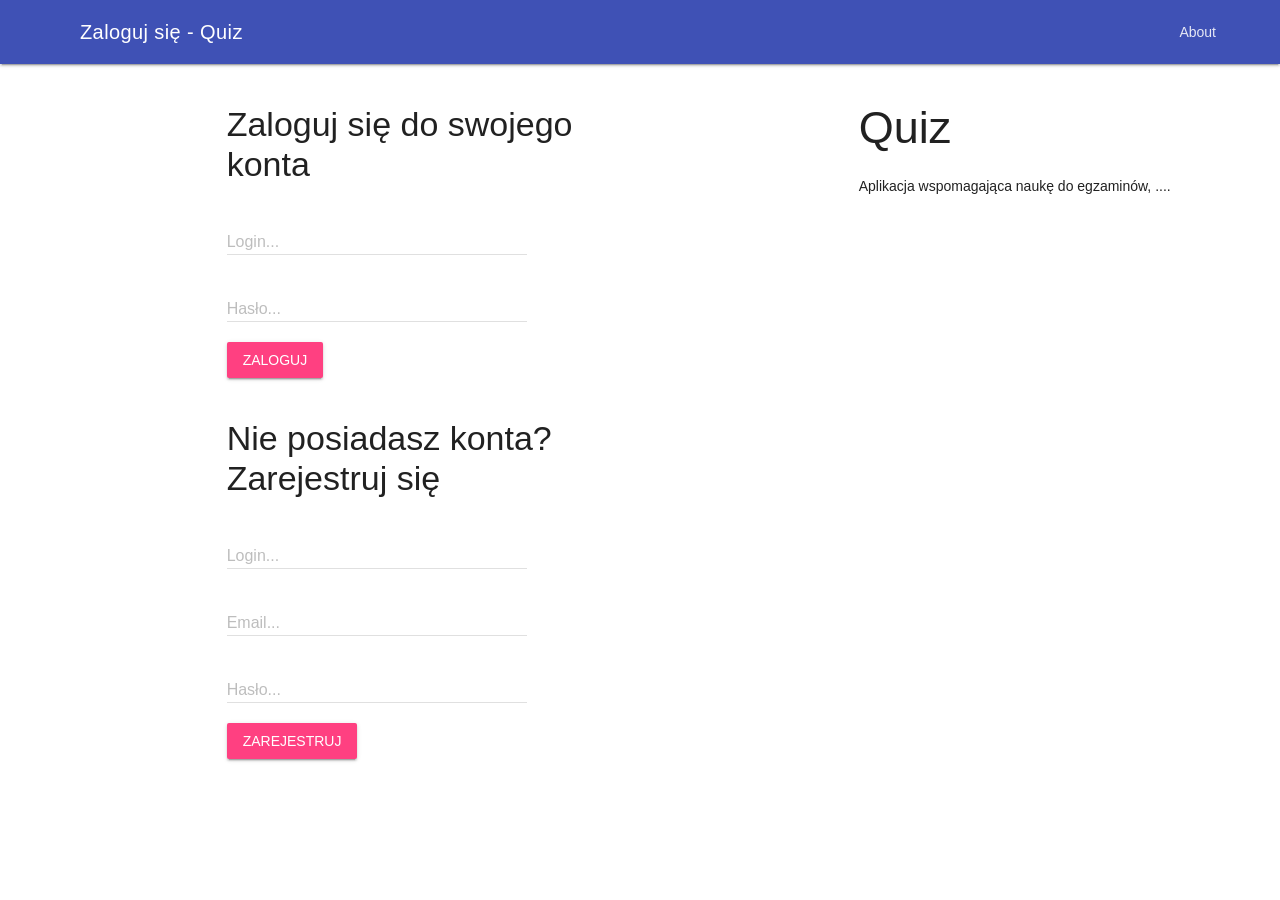
<file: examples/index.html>
<!DOCTYPE HTML>
<html lang="pl">

<head>
	<meta http-equiv="Content-Type" content="text/html; charset=UTF-8">
	<meta name="viewport" content="width=device-width, maximum-scale=1.0, minimum-scale=1.0">
	<title>Zaloguj się - Quiz</title>

	<!--https://getmdl.io-->
	<link rel="stylesheet" href="./static/icon.css">
	<link rel="stylesheet" href="./static/material.min.css">
	<script defer src="./static/material.min.js"></script>

	<link rel="stylesheet" href="./style.css">
</head>

<body>
	<div class="mdl-layout mdl-js-layout mdl-layout--fixed-header">
		<header class="mdl-layout__header">
			<div class="mdl-layout__header-row">
				<span class="mdl-layout-title">Zaloguj się - Quiz</span>
				<div class="mdl-layout-spacer"></div>
				<nav class="mdl-navigation">
					<a class="mdl-navigation__link" href="./about.html">About</a>
				</nav>
			</div>
		</header>
		<main class="mdl-layout__content">
			<div class="page-content">
				<div class="mdl-grid">
					<div class="mdl-cell mdl-cell--2-offset-desktop mdl-cell--4-col">
						<h3>Zaloguj się do swojego konta</h3>
						<form action="#">
							<div class="mdl-textfield mdl-js-textfield mdl-textfield--floating-label">
								<input class="mdl-textfield__input" type="text" id="login">
								<label class="mdl-textfield__label" for="login">Login...</label>
							</div>
							<div class="mdl-textfield mdl-js-textfield mdl-textfield--floating-label">
								<input class="mdl-textfield__input" type="text" id="password">
								<label class="mdl-textfield__label" for="password">Hasło...</label>
							</div><br>
							<button class="mdl-button mdl-js-button mdl-button--raised mdl-js-ripple-effect mdl-button--accent" type="submit" onclick="location.href='logged.html';return false;">
						Zaloguj
					</button>
						</form>
					</div>
					<div class="mdl-cell mdl-cell--2-offset-desktop mdl-cell--4-col">
						<h2>Quiz</h2>
						<span>
					Aplikacja wspomagająca naukę do egzaminów, ....
				</span>
					</div>
					<div class="mdl-cell mdl-cell--2-offset-desktop mdl-cell--4-col">
						<h3>Nie posiadasz konta? Zarejestruj się</h3>
						<form action="#">
							<div class="mdl-textfield mdl-js-textfield mdl-textfield--floating-label">
								<input class="mdl-textfield__input" type="text" id="login">
								<label class="mdl-textfield__label" for="login">Login...</label>
							</div>
							<div class="mdl-textfield mdl-js-textfield mdl-textfield--floating-label">
								<input class="mdl-textfield__input" type="email" id="email">
								<label class="mdl-textfield__label" for="email">Email...</label>
							</div>
							<div class="mdl-textfield mdl-js-textfield mdl-textfield--floating-label">
								<input class="mdl-textfield__input" type="text" id="password">
								<label class="mdl-textfield__label" for="password">Hasło...</label>
							</div><br>
							<button class="mdl-button mdl-js-button mdl-button--raised mdl-js-ripple-effect mdl-button--accent" type="submit">
						Zarejestruj
					</button>
						</form>
					</div>
				</div>
			</div>
		</main>
	</div>
</body>

</html>
</file>
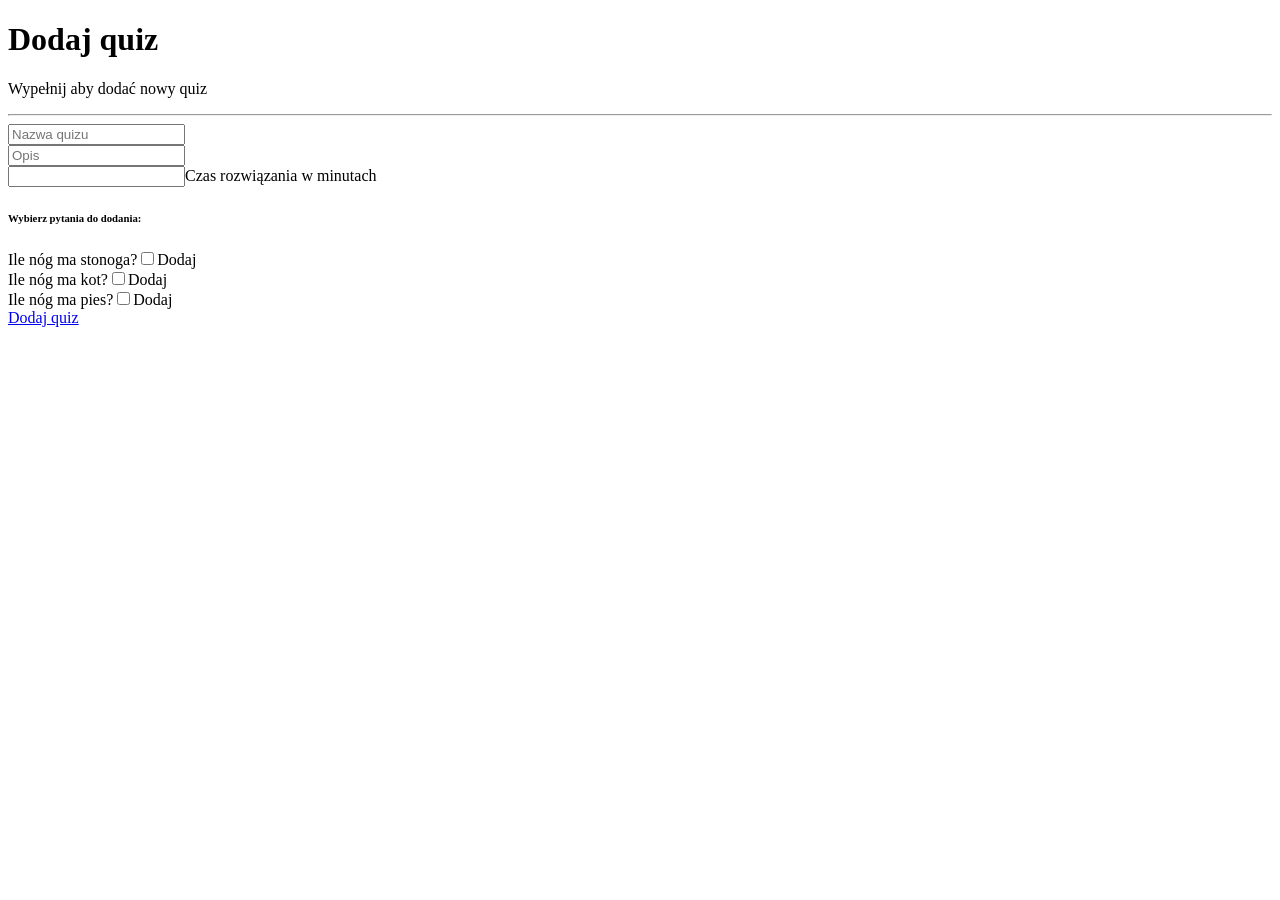
<file: examples/add-quiz.html>
<!doctype html>
<html>
<head>
    <title>Dodaj quiz</title>
    <meta charset="utf-8" />
    <meta name="viewport" content="width=device-width, initial-scale=1" />  
	<link rel="stylesheet" href="./style.css">
</head>

<body>

    <h1>Dodaj quiz</h1>
    <p>Wypełnij aby dodać nowy quiz</p>
	<hr>
    <div>
        <input type="text" placeholder="Nazwa quizu"><br>
        <input type="text" placeholder="Opis"><br>
        <input type="number">Czas rozwiązania w minutach<br>
    </div>
    <div>
        <h6>Wybierz pytania do dodania:</h6>
        <span>Ile nóg ma stonoga?</span><input type="checkbox">Dodaj<br>
        <span>Ile nóg ma kot?</span><input type="checkbox">Dodaj<br>
        <span>Ile nóg ma pies?</span><input type="checkbox">Dodaj<br>
    </div>
    <a href="./group.html" class="big-link">Dodaj quiz</a>
</body>
</html>
</file>
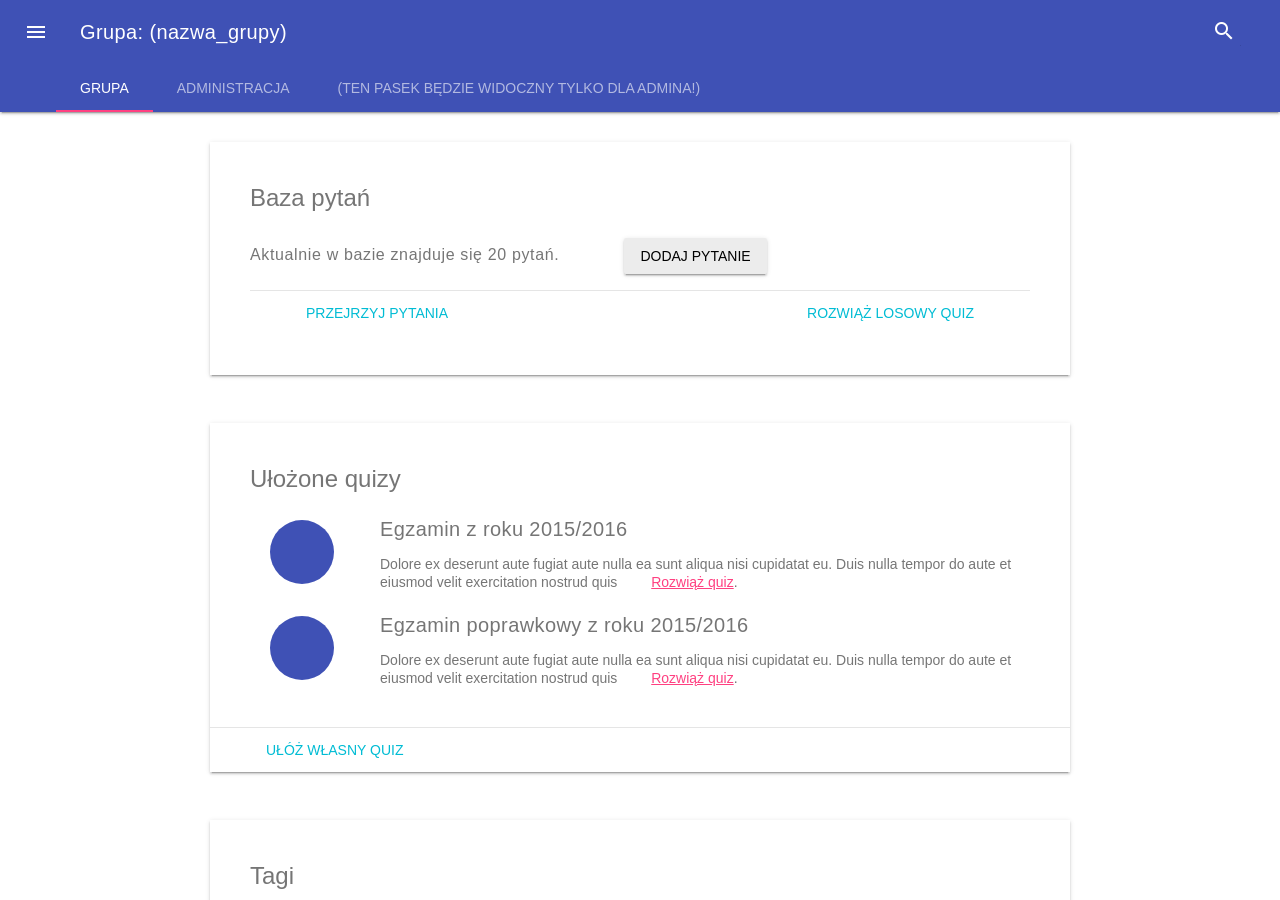
<file: examples/group.html>
<!DOCTYPE HTML>
<html lang="pl">

<head>
	<meta http-equiv="Content-Type" content="text/html; charset=UTF-8">
	<meta name="viewport" content="width=device-width, maximum-scale=1.0, minimum-scale=1.0">
	<title>Grupa: (nazwa_grupy) - Quiz</title>

	<!--https://getmdl.io-->
	<link rel="stylesheet" href="./static/icon.css">
	<link rel="stylesheet" href="./static/material.min.css">
	<script defer src="./static/material.min.js"></script>

	<link rel="stylesheet" href="./style.css">
</head>

<body>
	<div class="mdl-layout mdl-js-layout mdl-layout--fixed-header">
		<header class="mdl-layout__header">
			<div class="mdl-layout__header-row">
				<span class="mdl-layout-title">Grupa: (nazwa_grupy)</span>
				<div class="mdl-layout-spacer"></div>
				<div class="mdl-textfield mdl-js-textfield mdl-textfield--expandable mdl-textfield--floating-label mdl-textfield--align-right">
					<label class="mdl-button mdl-js-button mdl-button--icon" for="fixed-header-drawer-exp">
						<i class="material-icons">search</i>
        			</label>
					<div class="mdl-textfield__expandable-holder">
						<input class="mdl-textfield__input" type="text" name="sample" id="fixed-header-drawer-exp">
					</div>
				</div>
			</div>
			<div class="mdl-layout__tab-bar mdl-js-ripple-effect">
				<a href="#overwiev" class="mdl-layout__tab is-active">Grupa</a>
				<a href="#settings" class="mdl-layout__tab">Administracja</a>
				<a href="#" class="mdl-layout__tab">(ten pasek będzie widoczny tylko dla admina!)</a>
			</div>
		</header>
		<div class="mdl-layout__drawer">
			<span class="mdl-layout-title">Title</span>
			<nav class="mdl-navigation">
				<a class="mdl-navigation__link" href="./logged.html">Panel użytkownika</a>
				<a class="mdl-navigation__link" href="./add-group.html">Dodaj grupę</a>
				<a class="mdl-navigation__link" href="./settings.html">Ustawienia</a>
			</nav>
		</div>
		<main class="mdl-layout__content group-content">
			<section class="mdl-layout__tab-panel is-active" id="overwiev">
			<div class="page-content">
				<section class="section--center mdl-grid mdl-grid--no-spacing mdl-shadow--2dp">
					<div class="mdl-card mdl-cell mdl-cell--12-col">
						<div class="mdl-card__supporting-text mdl-grid mdl-grid--no-spacing">
							<h4 class="mdl-cell mdl-cell--12-col">Baza pytań</h4>
							<h6>
								Aktualnie w bazie znajduje się 20 pytań.
								<button class="mdl-button mdl-js-button mdl-button--raised mdl-js-ripple-effect" onclick='window.location="./add-question.html"'>
									Dodaj pytanie
								</button>
							</h6>
							<div class="mdl-card__actions mdl-card--border">
								<a class="mdl-button mdl-button--colored mdl-js-button mdl-js-ripple-effect" href="./show-questions.html">
									Przejrzyj pytania
								</a>
								<a class="mdl-button mdl-button--colored mdl-js-button mdl-js-ripple-effect" href="./quiz.html">
									Rozwiąż losowy quiz
								</a>
							</div>
						</div>
					</div>
				</section>
				<section class="section--center mdl-grid mdl-grid--no-spacing mdl-shadow--2dp">
					<div class="mdl-card mdl-cell mdl-cell--12-col">
						<div class="mdl-card__supporting-text mdl-grid mdl-grid--no-spacing">
							<h4 class="mdl-cell mdl-cell--12-col">Ułożone quizy</h4>
							<div class="section__circle-container mdl-cell mdl-cell--2-col mdl-cell--1-col-phone">
								<div class="section__circle-container__circle mdl-color--primary"></div>
							</div>
							<div class="section__text mdl-cell mdl-cell--10-col-desktop mdl-cell--6-col-tablet mdl-cell--3-col-phone">
								<h5>Egzamin z roku 2015/2016</h5>
								Dolore ex deserunt aute fugiat aute nulla ea sunt aliqua nisi cupidatat eu. Duis nulla tempor do aute et eiusmod velit exercitation
								nostrud quis <a href="./quiz.html">Rozwiąż quiz</a>.
							</div>
							<div class="section__circle-container mdl-cell mdl-cell--2-col mdl-cell--1-col-phone">
								<div class="section__circle-container__circle mdl-color--primary"></div>
							</div>
							<div class="section__text mdl-cell mdl-cell--10-col-desktop mdl-cell--6-col-tablet mdl-cell--3-col-phone">
								<h5>Egzamin poprawkowy z roku 2015/2016</h5>
								Dolore ex deserunt aute fugiat aute nulla ea sunt aliqua nisi cupidatat eu. Duis nulla tempor do aute et eiusmod velit exercitation
								nostrud quis <a href="./quiz.html">Rozwiąż quiz</a>.
							</div>
						</div>
						<div class="mdl-card__actions mdl-card--border">
							<a href="./add-quiz.html" class="mdl-button">Ułóż własny quiz</a>
						</div>
					</div>
				</section>
			</div>
			</section>
			<section class="mdl-layout__tab-panel is-active" id="settings">
			<div class="page-content">
				<section class="section--center mdl-grid mdl-grid--no-spacing mdl-shadow--2dp settings-tags-section">
					<div class="mdl-card mdl-cell mdl-cell--12-col">
						<div class="mdl-card__supporting-text mdl-grid mdl-grid--no-spacing">
							<h4 class="mdl-cell mdl-cell--12-col">Tagi</h4>
							<span class="mdl-chip mdl-chip--deletable">
								<span class="mdl-chip__text">UJ</span>
								<button type="button" class="mdl-chip__action"><i class="material-icons">cancel</i></button>
							</span>
							<span class="mdl-chip mdl-chip--deletable">
								<span class="mdl-chip__text">TJA</span>
								<button type="button" class="mdl-chip__action"><i class="material-icons">cancel</i></button>
							</span>
							<span class="mdl-chip mdl-chip--deletable">
								<span class="mdl-chip__text">2_rok</span>
								<button type="button" class="mdl-chip__action"><i class="material-icons">cancel</i></button>
							</span>
							 <div class="mdl-textfield mdl-js-textfield mdl-textfield--floating-label">
								 <input class="mdl-textfield__input" type="text" id="add-tag">
								 <label class="mdl-textfield__label" for="add-tag">Dodaj nowy...</label>
							</div>
						</div>
					</div>
				</section>
				<section class="section--center mdl-grid mdl-grid--no-spacing mdl-shadow--2dp">
					<div class="mdl-card mdl-cell mdl-cell--12-col">
						<div class="mdl-card__supporting-text mdl-grid mdl-grid--no-spacing">
							<h4 class="mdl-cell mdl-cell--12-col">Zatwierdzone quizy</h4>
							<div class="section__circle-container mdl-cell mdl-cell--2-col mdl-cell--1-col-phone">
								<div class="section__circle-container__circle mdl-color--green"></div>
							</div>
							<div class="section__text mdl-cell mdl-cell--10-col-desktop mdl-cell--6-col-tablet mdl-cell--3-col-phone">
								<h5>Egzamin z roku 2015/2016</h5>
								Dolore ex deserunt aute fugiat aute nulla ea sunt aliqua nisi cupidatat eu. Duis nulla tempor do aute et eiusmod velit exercitation
								nostrud quis <a href="./quiz.html">Zobacz quiz</a>.
							</div>
							<div class="section__circle-container mdl-cell mdl-cell--2-col mdl-cell--1-col-phone">
								<div class="section__circle-container__circle mdl-color--green"></div>
							</div>
							<div class="section__text mdl-cell mdl-cell--10-col-desktop mdl-cell--6-col-tablet mdl-cell--3-col-phone">
								<h5>Egzamin poprawkowy z roku 2015/2016</h5>
								Dolore ex deserunt aute fugiat aute nulla ea sunt aliqua nisi cupidatat eu. Duis nulla tempor do aute et eiusmod velit exercitation
								nostrud quis <a href="./quiz.html">Zobacz quiz</a>.
							</div>
							<h4 class="mdl-cell mdl-cell--12-col">Oczekują na zatwierdzenie</h4>
							<div class="section__circle-container mdl-cell mdl-cell--2-col mdl-cell--1-col-phone">
								<div class="section__circle-container__circle mdl-color--red"></div>
							</div>
							<div class="section__text mdl-cell mdl-cell--10-col-desktop mdl-cell--6-col-tablet mdl-cell--3-col-phone">
								<h5>Egzamin z Mordoru 2012</h5>
								Dolore ex deserunt aute fugiat aute nulla ea sunt aliqua nisi cupidatat eu. Duis nulla tempor do aute et eiusmod velit exercitation
								nostrud quis <a href="./quiz.html">Zobacz quiz</a>.
							</div>
						</div>
					</div>
				</section>
				<section class="section--center mdl-grid mdl-grid--no-spacing mdl-shadow--2dp settings-questions-section">
					<div class="mdl-card mdl-cell mdl-cell--12-col">
						<div class="mdl-card__supporting-text mdl-grid mdl-grid--no-spacing">
							<h4 class="mdl-cell mdl-cell--12-col">Baza pytań</h4>
							<table class="mdl-data-table mdl-js-data-table">
								<thead>
									<tr>
										<th>#</th>
										<th>Pytanie</th>
										<th>Autor</th>
										<th>Zatwierdź</th>
										<th>Usuń</th>
									</tr>
								</thead>
								<tbody>
									<tr>
										<td>1</td>
										<td onclick="showFullQuestion(this)" question-data='{"question": "Jaka maska podsieci jest reprezentowana zapisem /24?","answers": ["255.255.255.255","255.255.255.0","0.255.255.255","24.24.24.24","2.4.0.0"]}'>Jaka maska podsieci jest....</td>
										<td>Jan Kowalski</td>
										<td>
											<button class="mdl-button mdl-js-button mdl-button--raised mdl-js-ripple-effect table-addbutton">
												Dodaj
											</button>
										</td>
										<td>
											<button class="mdl-button mdl-js-button mdl-button--raised mdl-js-ripple-effect table-delbutton">
												Usuń
											</button>
										</td>
									</tr>
								</tbody>
							</table>
							<div id="blur" onclick='document.getElementById("blur").style.display="none";'>
								<div id="question-preview" class="mdl-card mdl-shadow--2dp">
									<div class="mdl-card__title">
										<h2 class="mdl-card__title-text">Pytanie #1</h2>
									</div>
									<div id="question-text" class="mdl-card__supporting-text">
									
									</div>
									<div id="question-answers" class="mdl-card__actions mdl-card--border">
										<a class="mdl-button mdl-button--colored mdl-js-button mdl-js-ripple-effect"></a>
										<a class="mdl-button mdl-button--colored mdl-js-button mdl-js-ripple-effect"></a>
										<a class="mdl-button mdl-button--colored mdl-js-button mdl-js-ripple-effect"></a>
										<a class="mdl-button mdl-button--colored mdl-js-button mdl-js-ripple-effect"></a>
										<a class="mdl-button mdl-button--colored mdl-js-button mdl-js-ripple-effect"></a>
									</div>
								</div>
							</div>
						</div>
					</div>
				</section>
				<section class="section--center mdl-grid mdl-grid--no-spacing mdl-shadow--2dp settings-admins-section" style="z-index:0">
					<div class="mdl-card mdl-cell mdl-cell--12-col">
						<div class="mdl-card__supporting-text mdl-grid mdl-grid--no-spacing">
							<h4 class="mdl-cell mdl-cell--12-col">Administratorzy</h4>
							<p>Tutaj wypisani będą wszyscy użytkownicy w grupie. Można dodać też opcję banowania &#9786;</p>
							<ul>
								<li class="mdl-list__item">
									<span class="mdl-list__item-primary-content">
										<i class="material-icons  mdl-list__item-avatar">person</i>
										Jan Kowalski
									</span>
									<span class="mdl-list__item-secondary-action">
										<label class="mdl-switch mdl-js-switch mdl-js-ripple-effect" for="list-switch-1">
											<input type="checkbox" id="list-switch-1" class="mdl-switch__input" checked />
										</label>
									</span>
								</li>
								<li class="mdl-list__item">
									<span class="mdl-list__item-primary-content">
										<i class="material-icons  mdl-list__item-avatar">person</i>
										Annna Nowak
									</span>
									<span class="mdl-list__item-secondary-action">
										<label class="mdl-switch mdl-js-switch mdl-js-ripple-effect" for="list-switch-2">
											<input type="checkbox" id="list-switch-2" class="mdl-switch__input">
										</label>
									</span>
								</li>
							</ul>
						</div>
					</div>
				</section>
			</div>
			</section>
		</main>
	</div>
</body>
	<script>
		function showFullQuestion(elem) {
			var data = JSON.parse(elem.getAttribute("question-data")),
				questionElem = document.getElementById("blur");
			console.log(data);
			
			document.getElementById("question-text").innerHTML = data.question;
			for(var i=0; i<5; i++) {
				console.log(document.getElementById("question-answers").children[i]);
				document.getElementById("question-answers").children[i].innerHTML = data.answers[i];
			}
			questionElem.style.display = "block";
		}
	</script>
</html>
</file>
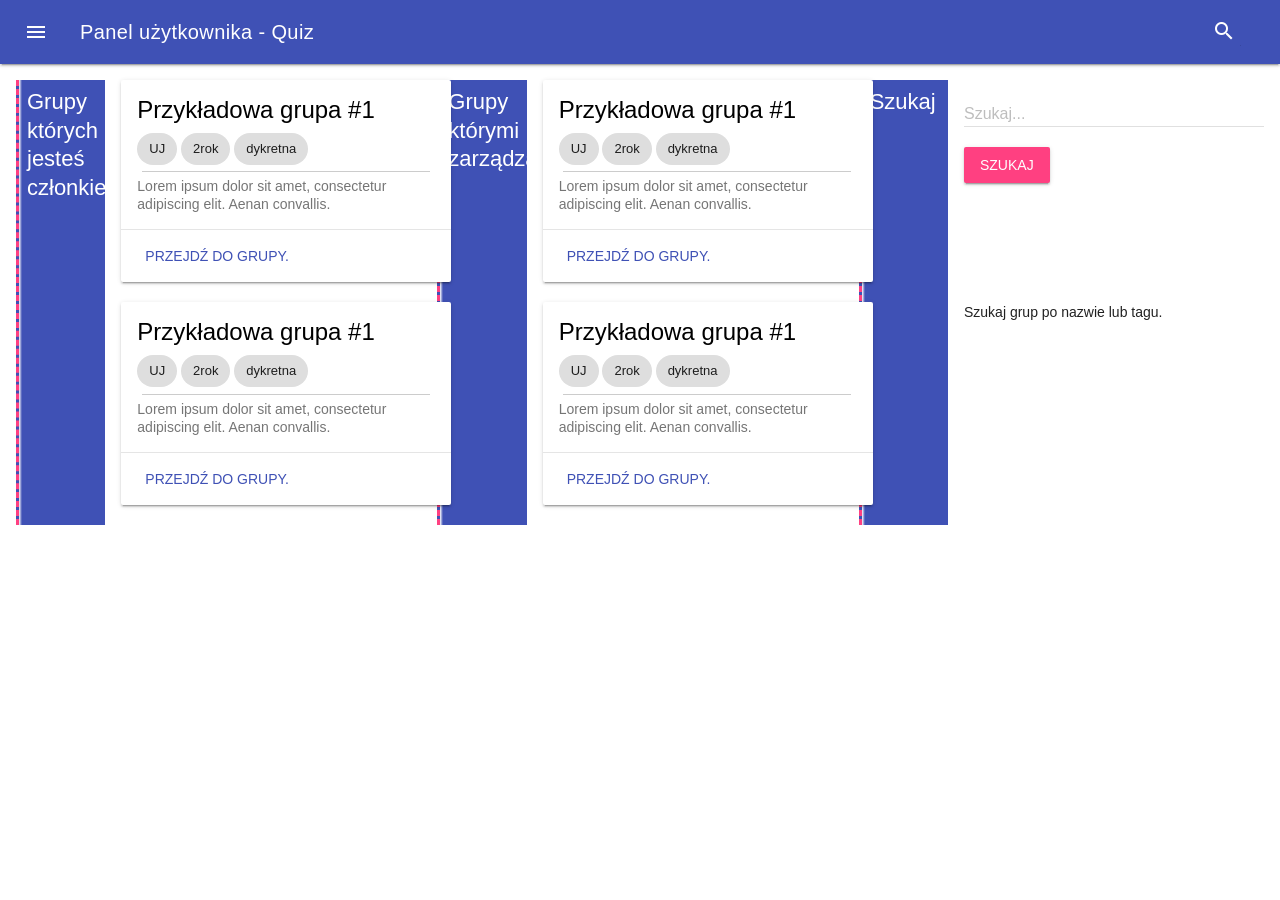
<file: examples/logged.html>
<!DOCTYPE HTML>
<html lang="pl">

<head>
	<meta http-equiv="Content-Type" content="text/html; charset=UTF-8">
	<meta name="viewport" content="width=device-width, maximum-scale=1.0, minimum-scale=1.0">
	<title>Panel użytkownika - Quiz</title>

	<!--https://getmdl.io-->
	<link rel="stylesheet" href="./static/icon.css">
	<link rel="stylesheet" href="./static/material.min.css">
	<script defer src="./static/material.min.js"></script>

	<link rel="stylesheet" href="./style.css">
</head>

<body>
	<div class="mdl-layout mdl-js-layout mdl-layout--fixed-header">
		<header class="mdl-layout__header">
			<div class="mdl-layout__header-row">
				<span class="mdl-layout-title">Panel użytkownika - Quiz</span>
				<div class="mdl-layout-spacer"></div>
				<div class="mdl-textfield mdl-js-textfield mdl-textfield--expandable mdl-textfield--floating-label mdl-textfield--align-right">
					<label class="mdl-button mdl-js-button mdl-button--icon" for="fixed-header-drawer-exp">
						<i class="material-icons">search</i>
        			</label>
					<div class="mdl-textfield__expandable-holder">
						<input class="mdl-textfield__input" type="text" name="sample" id="fixed-header-drawer-exp">
					</div>
				</div>
			</div>
		</header>
		<div class="mdl-layout__drawer">
			<span class="mdl-layout-title">Title</span>
			<nav class="mdl-navigation">
				<a class="mdl-navigation__link" href="./logged.html">Panel użytkownika</a>
				<a class="mdl-navigation__link" href="./add-group.html">Dodaj grupę</a>
				<a class="mdl-navigation__link" href="./settings.html">Ustawienia</a>
			</nav>
		</div>
		<main class="mdl-layout__content">
			<div class="page-content">
				<div class="mdl-grid">
					<div class="mdl-cell mdl-cell--1-col label-column">Grupy których jesteś członkiem</div>
					<div class="mdl-cell mdl-cell--3-col">
						<div class="mdl-card mdl-shadow--2dp group-card">
							<div class="mdl-card__title">
								<h2 class="mdl-card__title-text">Przykładowa grupa #1</h2>
							</div>
							<div class="mdl-card__supporting-text">
								<span class="mdl-chip">
									<span class="mdl-chip__text">UJ</span>
								</span>
								<span class="mdl-chip">
									<span class="mdl-chip__text">2rok</span>
								</span>
								<span class="mdl-chip">
									<span class="mdl-chip__text">dykretna</span>
								</span>
								<hr> Lorem ipsum dolor sit amet, consectetur adipiscing elit. Aenan convallis.
							</div>
							<div class="mdl-card__actions mdl-card--border">
								<a class="mdl-button mdl-button--colored mdl-js-button mdl-js-ripple-effect" onclick='window.location="./group.html"'>
									Przejdź do grupy.
								</a>
							</div>
						</div>
						<div class="mdl-card mdl-shadow--2dp group-card">
							<div class="mdl-card__title">
								<h2 class="mdl-card__title-text">Przykładowa grupa #1</h2>
							</div>
							<div class="mdl-card__supporting-text">
								<span class="mdl-chip">
									<span class="mdl-chip__text">UJ</span>
								</span>
								<span class="mdl-chip">
									<span class="mdl-chip__text">2rok</span>
								</span>
								<span class="mdl-chip">
									<span class="mdl-chip__text">dykretna</span>
								</span>
								<hr> Lorem ipsum dolor sit amet, consectetur adipiscing elit. Aenan convallis.
							</div>
							<div class="mdl-card__actions mdl-card--border">
								<a class="mdl-button mdl-button--colored mdl-js-button mdl-js-ripple-effect" onclick='window.location="./group.html"'>
									Przejdź do grupy.
								</a>
							</div>
						</div>
					</div>
					<div class="mdl-cell mdl-cell--1-col label-column">Grupy którymi zarządzasz</div>
					<div class="mdl-cell mdl-cell--3-col">
						<div class="mdl-card mdl-shadow--2dp group-card">
							<div class="mdl-card__title">
								<h2 class="mdl-card__title-text">Przykładowa grupa #1</h2>
							</div>
							<div class="mdl-card__supporting-text">
								<span class="mdl-chip">
									<span class="mdl-chip__text">UJ</span>
								</span>
								<span class="mdl-chip">
									<span class="mdl-chip__text">2rok</span>
								</span>
								<span class="mdl-chip">
									<span class="mdl-chip__text">dykretna</span>
								</span>
								<hr> Lorem ipsum dolor sit amet, consectetur adipiscing elit. Aenan convallis.
							</div>
							<div class="mdl-card__actions mdl-card--border">
								<a class="mdl-button mdl-button--colored mdl-js-button mdl-js-ripple-effect" onclick='window.location="./group.html"'>
									Przejdź do grupy.
								</a>
							</div>
						</div>
						<div class="mdl-card mdl-shadow--2dp group-card">
							<div class="mdl-card__title">
								<h2 class="mdl-card__title-text">Przykładowa grupa #1</h2>
							</div>
							<div class="mdl-card__supporting-text">
								<span class="mdl-chip">
									<span class="mdl-chip__text">UJ</span>
								</span>
								<span class="mdl-chip">
									<span class="mdl-chip__text">2rok</span>
								</span>
								<span class="mdl-chip">
									<span class="mdl-chip__text">dykretna</span>
								</span>
								<hr> Lorem ipsum dolor sit amet, consectetur adipiscing elit. Aenan convallis.
							</div>
							<div class="mdl-card__actions mdl-card--border">
								<a class="mdl-button mdl-button--colored mdl-js-button mdl-js-ripple-effect" onclick='window.location="./group.html"'>
									Przejdź do grupy.
								</a>
							</div>
						</div>
					</div>
					<div class="mdl-cell mdl-cell--1-col label-column">Szukaj</div>
					<div class="mdl-cell mdl-cell--3-col">
						<div class="half-of-screen-v">
							<form action="#">
								<div class="mdl-textfield mdl-js-textfield mdl-textfield--floating-label">
									<input class="mdl-textfield__input" type="text" id="search">
									<label class="mdl-textfield__label" for="sample3">Szukaj...</label>
								</div>
								<button class="mdl-button mdl-js-button mdl-button--raised mdl-js-ripple-effect mdl-button--accent" onclick='document.getElementById("search-results").style.display="block"'>
									Szukaj
								</button>
							</form>
						</div>
						<div class="half-of-screen-v">
							<div id="search-results" style="display: none;">
								<div class="mdl-card mdl-shadow--2dp group-card">
									<div class="mdl-card__title">
										<h2 class="mdl-card__title-text">Znaleziona grupa #1</h2>
									</div>
									<div class="mdl-card__supporting-text">
										<span class="mdl-chip">
									<span class="mdl-chip__text">UJ</span>
										</span>
										<span class="mdl-chip">
									<span class="mdl-chip__text">2rok</span>
										</span>
										<span class="mdl-chip">
									<span class="mdl-chip__text">dykretna</span>
										</span>
										<hr> Lorem ipsum dolor sit amet, consectetur adipiscing elit. Aenan convallis.
									</div>
									<div class="mdl-card__actions mdl-card--border">
										<a class="mdl-button mdl-button--colored mdl-js-button mdl-js-ripple-effect" onclick='window.location="./group.html"' onclick='window.location="./group.html"'>
									Przejdź do grupy.
								</a>
									</div>
								</div>
							</div>
							Szukaj grup po nazwie lub tagu.
						</div>
					</div>
				</div>
			</div>
		</main>
	</div>
</body>

</html>
</file>
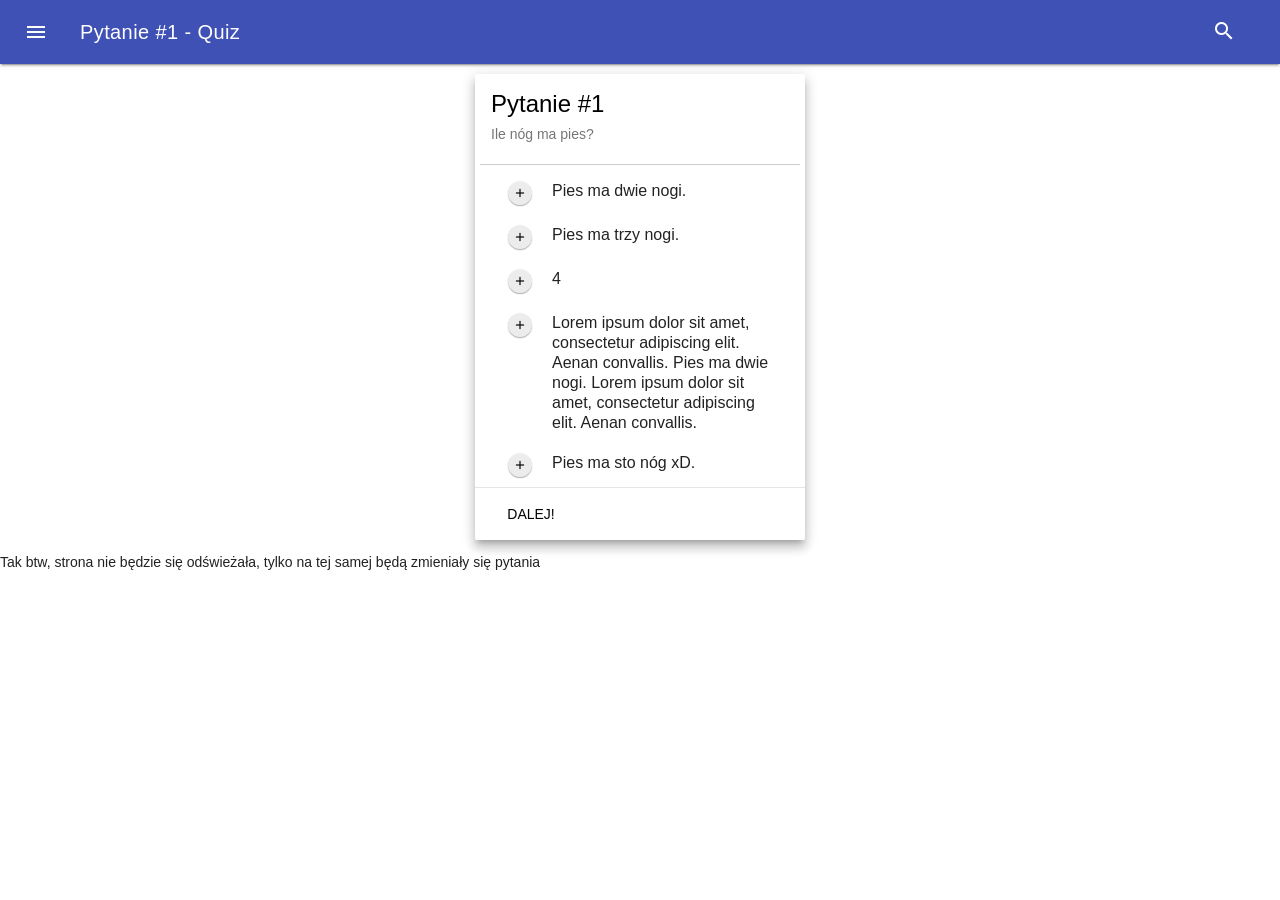
<file: examples/quiz.html>
<!DOCTYPE HTML>
<html lang="pl">

<head>
	<meta http-equiv="Content-Type" content="text/html; charset=UTF-8">
	<meta name="viewport" content="width=device-width, maximum-scale=1.0, minimum-scale=1.0">
	<title>Pytanie #1 - Quiz</title>

	<!--https://getmdl.io-->
	<link rel="stylesheet" href="./static/icon.css">
	<link rel="stylesheet" href="./static/material.min.css">
	<script defer src="./static/material.min.js"></script>

	<link rel="stylesheet" href="./style.css">
</head>

<body>
	<div class="mdl-layout mdl-js-layout mdl-layout--fixed-header">
		<header class="mdl-layout__header">
			<div class="mdl-layout__header-row">
				<span class="mdl-layout-title">Pytanie #1 - Quiz</span>
				<div class="mdl-layout-spacer"></div>
				<div class="mdl-textfield mdl-js-textfield mdl-textfield--expandable mdl-textfield--floating-label mdl-textfield--align-right">
					<label class="mdl-button mdl-js-button mdl-button--icon" for="fixed-header-drawer-exp">
						<i class="material-icons">search</i>
        			</label>
					<div class="mdl-textfield__expandable-holder">
						<input class="mdl-textfield__input" type="text" name="sample" id="fixed-header-drawer-exp">
					</div>
				</div>
			</div>
		</header>
		<div class="mdl-layout__drawer">
			<span class="mdl-layout-title">Title</span>
			<nav class="mdl-navigation">
				<a class="mdl-navigation__link" href="./logged.html">Panel użytkownika</a>
				<a class="mdl-navigation__link" href="./add-group.html">Dodaj grupę</a>
				<a class="mdl-navigation__link" href="./settings.html">Ustawienia</a>
			</nav>
		</div>
		<main class="mdl-layout__content">
			<div class="page-content center-cards">
				<div class="mdl-card mdl-shadow--8dp group-card question-card">
					<div class="mdl-card__title">
						<h2 class="mdl-card__title-text">Pytanie #1</h2>
					</div>
					<div class="mdl-card__supporting-text">
						Ile nóg ma pies?
					</div>
					<hr>
					<div class="mdl-grid mdl-grid--no-spacing">
						<div class="mdl-cell mdl-cell--2-col-desktop mdl-cell--2-col-tablet mdl-cell--1-col-phone">
							<button class="mdl-button mdl-js-button mdl-button--fab mdl-js-ripple-effect">
										<i class="material-icons">add</i>
									</button>
						</div>
						<div class="mdl-cell mdl-cell--10-col-desktop mdl-cell--6-col-tablet mdl-cell--3-col-phone">
							Pies ma dwie nogi.
						</div>
						<div class="mdl-cell mdl-cell--2-col-desktop mdl-cell--2-col-tablet mdl-cell--1-col-phone">
							<button class="mdl-button mdl-js-button mdl-button--fab mdl-js-ripple-effect">
										<i class="material-icons">add</i>
									</button>
						</div>
						<div class="mdl-cell mdl-cell--10-col-desktop mdl-cell--6-col-tablet mdl-cell--3-col-phone">
							Pies ma trzy nogi.
						</div>
						<div class="mdl-cell mdl-cell--2-col-desktop mdl-cell--2-col-tablet mdl-cell--1-col-phone">
							<button class="mdl-button mdl-js-button mdl-button--fab mdl-js-ripple-effect">
										<i class="material-icons">add</i>
									</button>
						</div>
						<div class="mdl-cell mdl-cell--10-col-desktop mdl-cell--6-col-tablet mdl-cell--3-col-phone">
							4
						</div>
						<div class="mdl-cell mdl-cell--2-col-desktop mdl-cell--2-col-tablet mdl-cell--1-col-phone">
							<button class="mdl-button mdl-js-button mdl-button--fab mdl-js-ripple-effect">
										<i class="material-icons">add</i>
									</button>
						</div>
						<div class="mdl-cell mdl-cell--10-col-desktop mdl-cell--6-col-tablet mdl-cell--3-col-phone">
							Lorem ipsum dolor sit amet, consectetur adipiscing elit. Aenan convallis. Pies ma dwie nogi. Lorem ipsum dolor sit amet, consectetur adipiscing elit. Aenan convallis.
						</div>
						<div class="mdl-cell mdl-cell--2-col-desktop mdl-cell--2-col-tablet mdl-cell--1-col-phone">
							<button class="mdl-button mdl-js-button mdl-button--fab mdl-js-ripple-effect">
										<i class="material-icons">add</i>
									</button>
						</div>
						<div class="mdl-cell mdl-cell--10-col-desktop mdl-cell--6-col-tablet mdl-cell--3-col-phone">
							Pies ma sto nóg xD.
						</div>
					</div>
					<div class="mdl-card__actions mdl-card--border">
						<a href="./quiz.html" class="mdl-button">Dalej!</a>
					</div>
				</div>
				<p>Tak btw, strona nie będzie się odświeżała, tylko na tej samej będą zmieniały się pytania</p>
			</div>
		</main>
	</div>
</body>

</html>
</file>
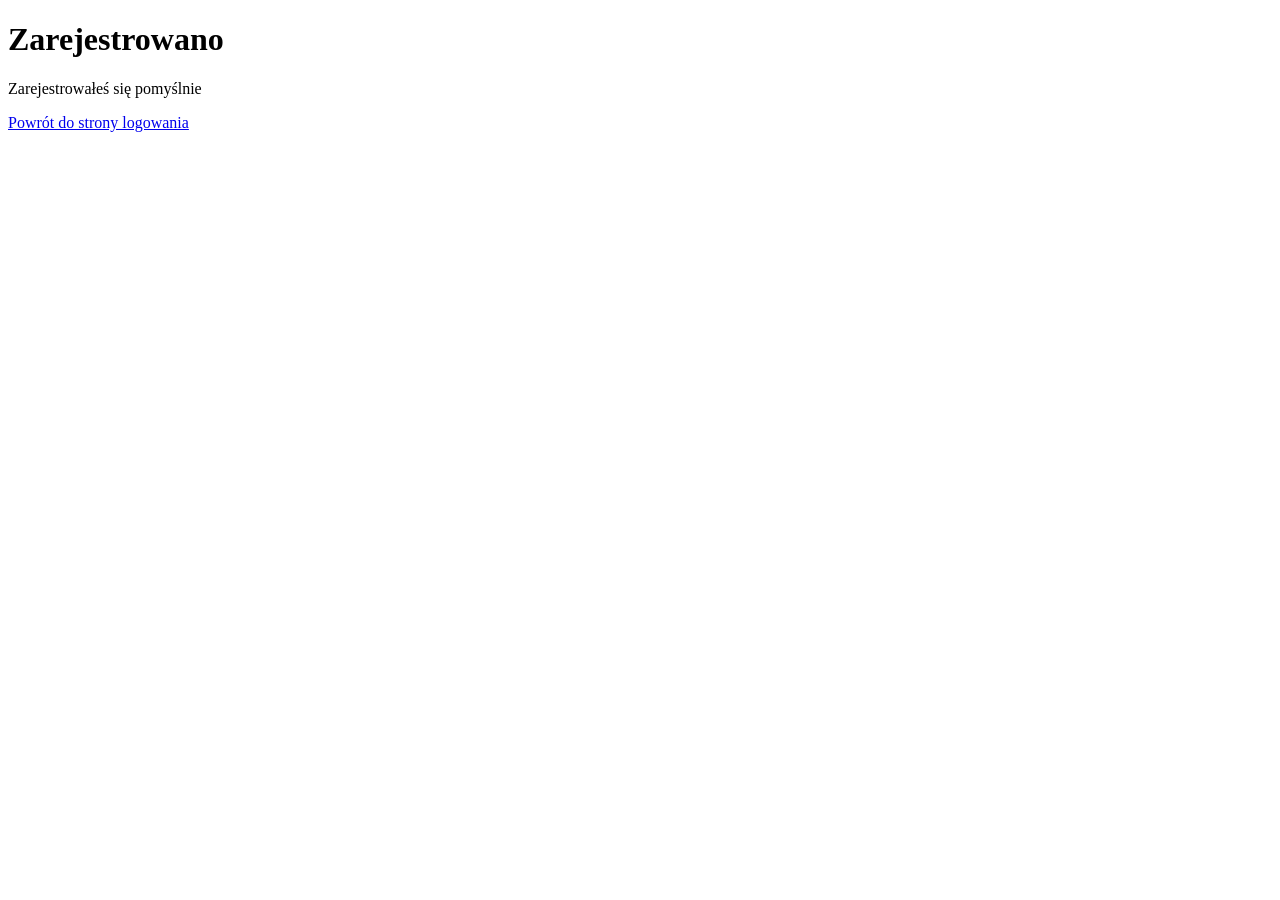
<file: examples/registered.html>
<!doctype html>
<html>
<head>
    <title>Zarejestrowano</title>
    <meta charset="utf-8" />
    <meta name="viewport" content="width=device-width, initial-scale=1" />  
	<link rel="stylesheet" href="./style.css">
</head>

<body>
    <h1>Zarejestrowano</h1>
    <p>Zarejestrowałeś się pomyślnie</p>
	<a class="big-link" href="index.html">Powrót do strony logowania</a>
</body>
</html>
</file>
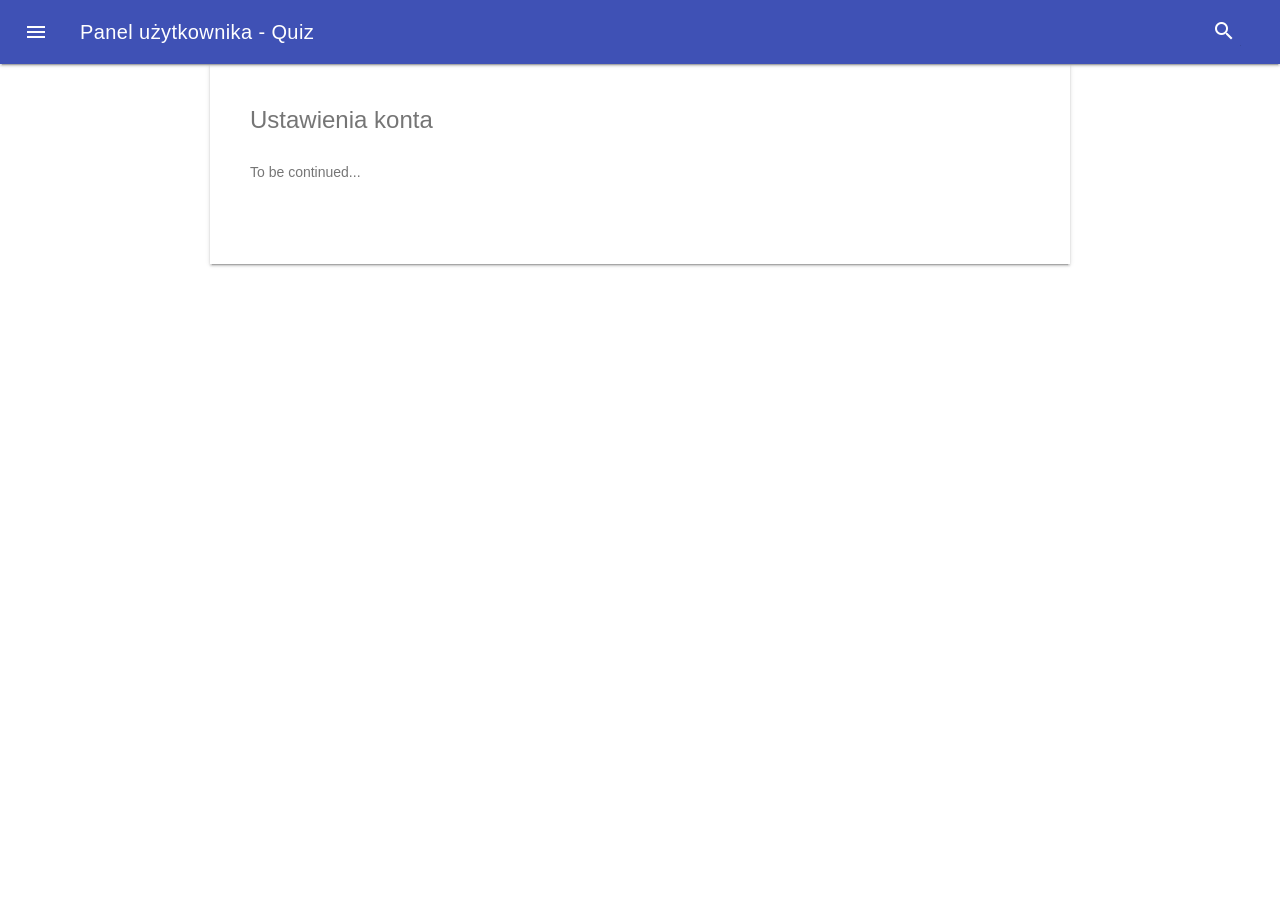
<file: examples/settings.html>
<!DOCTYPE HTML>
<html lang="pl">

<head>
	<meta http-equiv="Content-Type" content="text/html; charset=UTF-8">
	<meta name="viewport" content="width=device-width, maximum-scale=1.0, minimum-scale=1.0">
	<title>Panel użytkownika - Quiz</title>

	<!--https://getmdl.io-->
	<link rel="stylesheet" href="./static/icon.css">
	<link rel="stylesheet" href="./static/material.min.css">
	<script defer src="./static/material.min.js"></script>

	<link rel="stylesheet" href="./style.css">
</head>

<body>
	<div class="mdl-layout mdl-js-layout mdl-layout--fixed-header">
		<header class="mdl-layout__header">
			<div class="mdl-layout__header-row">
				<span class="mdl-layout-title">Panel użytkownika - Quiz</span>
				<div class="mdl-layout-spacer"></div>
				<div class="mdl-textfield mdl-js-textfield mdl-textfield--expandable mdl-textfield--floating-label mdl-textfield--align-right">
					<label class="mdl-button mdl-js-button mdl-button--icon" for="fixed-header-drawer-exp">
						<i class="material-icons">search</i>
        			</label>
					<div class="mdl-textfield__expandable-holder">
						<input class="mdl-textfield__input" type="text" name="sample" id="fixed-header-drawer-exp">
					</div>
				</div>
			</div>
		</header>
		<div class="mdl-layout__drawer">
			<span class="mdl-layout-title">Title</span>
			<nav class="mdl-navigation">
				<a class="mdl-navigation__link" href="./logged.html">Panel użytkownika</a>
				<a class="mdl-navigation__link" href="./add-group.html">Dodaj grupę</a>
				<a class="mdl-navigation__link" href="./settings.html">Ustawienia</a>
			</nav>
		</div>
		<main class="mdl-layout__content group-content">
			<div class="page-content">
				<section class="section--center mdl-grid mdl-grid--no-spacing mdl-shadow--2dp settings-tags-section">
					<div class="mdl-card mdl-cell mdl-cell--12-col">
						<div class="mdl-card__supporting-text mdl-grid mdl-grid--no-spacing">
							<h4 class="mdl-cell mdl-cell--12-col">Ustawienia konta</h4>
							<p>To be continued...</p>
						</div>
					</div>
				</section>
			</div>
		</main>
	</div>
</body>

</html>
</file>
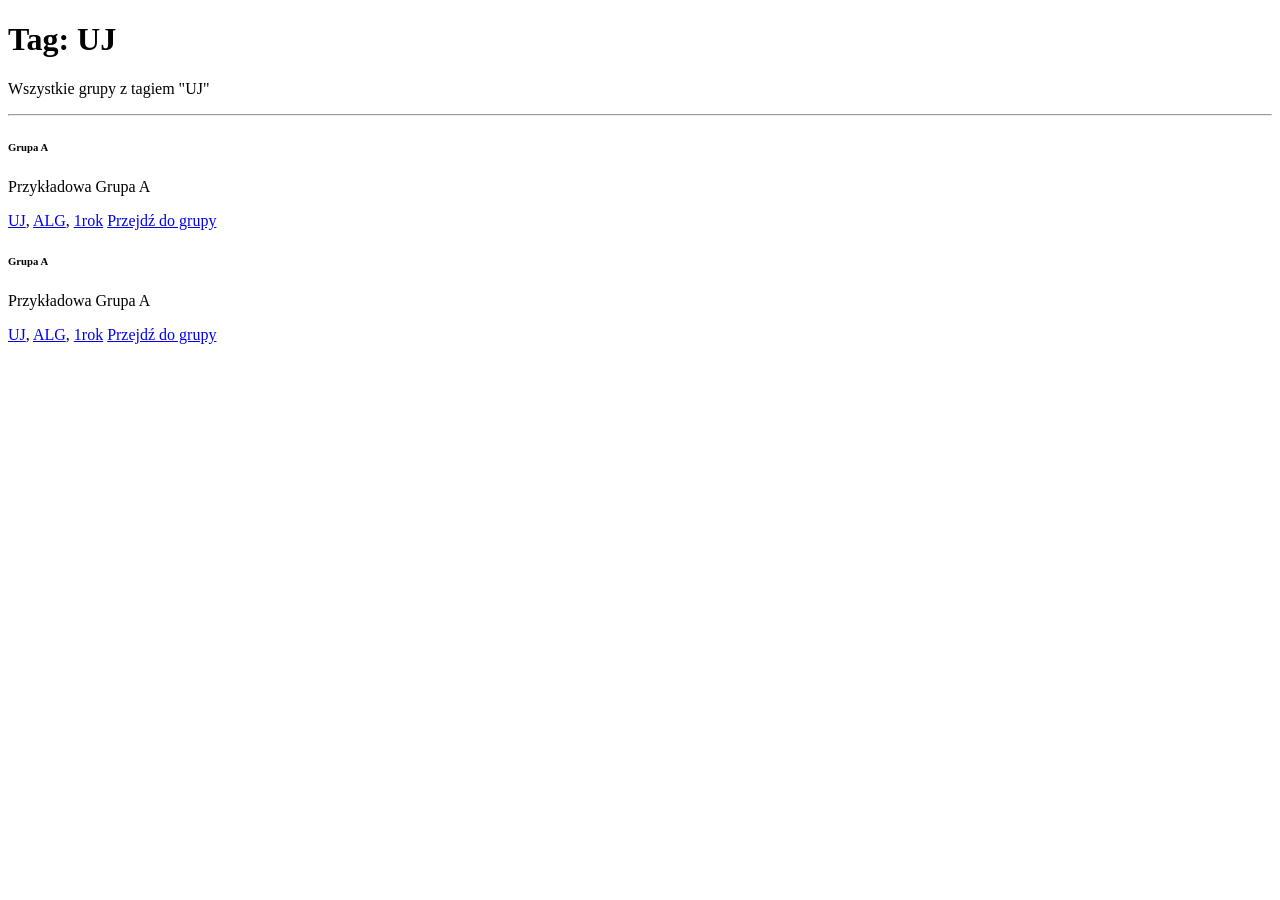
<file: examples/tag.html>
<!doctype html>
<html>
<head>
    <title>Tag: UJ</title>
    <meta charset="utf-8" />
    <meta name="viewport" content="width=device-width, initial-scale=1" />  
	<link rel="stylesheet" href="./style.css">
</head>

<body>

    <h1>Tag: UJ</h1>
    <p>Wszystkie grupy z tagiem "UJ"</p>
	<hr>
	<div>
			<h6>Grupa A</h6>
			<p>Przykładowa Grupa A</p>
			<span class="tags"><a href="tag.html">UJ</a>, <a href="tag.html">ALG</a>, <a href="tag.html">1rok</a></span>
			<a href="group.html">Przejdź do grupy</a>
	</div>
	<div>
			<h6>Grupa A</h6>
			<p>Przykładowa Grupa A</p>
			<span class="tags"><a href="tag.html">UJ</a>, <a href="tag.html">ALG</a>, <a href="tag.html">1rok</a></span>
			<a href="group.html">Przejdź do grupy</a>
	</div>

</body>
</html>
</file>
<file: examples/static/icon.css>
/* fallback */
@font-face {
  font-family: 'Material Icons';
  font-style: normal;
  font-weight: 400;
  src: local('Material Icons'), local('MaterialIcons-Regular'), url(./icon.woff2) format('woff2');
}

.material-icons {
  font-family: 'Material Icons';
  font-weight: normal;
  font-style: normal;
  font-size: 24px;
  line-height: 1;
  letter-spacing: normal;
  text-transform: none;
  display: inline-block;
  white-space: nowrap;
  word-wrap: normal;
  direction: ltr;
  -moz-font-feature-settings: 'liga';
  -moz-osx-font-smoothing: grayscale;
}
</file>
<file: examples/style.css>
.group-card .mdl-card__title {
	padding-bottom: 0px;
}
.group-card .mdl-card__supporting-text {
	padding-top: 7px;
}
.group-card hr {
	margin: .3em;
}
.group-card {
    margin-bottom: 20px;
}
.half-of-screen-v {
	height: 50%;
}
.label-column {
    border-left: 3px dashed #FF4081;
    padding: 8px;
    font-size: 22px;
    line-height: 130%;
    background: linear-gradient(90deg,#fff,#3F51B5 3px);
    color: #fff;
}
.group-content section {
    position: relative;
    margin-bottom: 48px;
}
.group-content section.section--center {
    max-width: 860px;
}
#overwiev {
    margin-top: 30px;
}
.group-content section > button {
    position: absolute;
    z-index: 99;
    top: 8px;
    right: 8px;
}
.group-content .mdl-card__actions {
    margin: 0;
    padding: 4px 40px;
    color: inherit;
}
.group-content .mdl-card > * {
    height: auto;
}
.group-content .mdl-card__actions a {
    color: #00BCD4;
}
.group-content section .section__circle-container > .section__circle-container__circle {
    width: 64px;
height: 64px;
border-radius: 32px;
margin: 25px 0 0 20px;
}
.group-content .mdl-card .mdl-card__supporting-text {
    margin: 40px;
    flex-grow: 1;
    padding: 0;
    width: calc(100% - 80px);
}
.group-content .mdl-card .mdl-card__supporting-text .section__text a {
    margin-left: 30px;
}
.group-content #overwiev .mdl-card__actions a.mdl-button:nth-child(2) {
    float: right;
}
.group-content .mdl-card__supporting-text h6 button {
    margin-left: 60px;
}
.group-content .mdl-card__supporting-text h4:not(:first-child) {
    margin-top: 20px;
}
.table-addbutton {
	background-color: #4CAF50;
	font-size: 11px;
	height: 24px;
	line-height: 24px;
}
.table-delbutton {
	background-color: #F44336;
	font-size: 11px;
	height: 24px;
	line-height: 24px;
}
#question-preview {
	position: fixed;
	top: 200px;
	left: calc(50% - 165px);
	z-index: 999;
}
#blur {
	display:none;
	width: 100%;
height: 100%;
position: fixed;
top: 0px;
left: 0px;
background: rgba(255,255,255,.7);
}
.settings-questions-section .mdl-data-table td:nth-child(3) {
	cursor:pointer;
}
#question-text {
	margin:14px;
}
#question-answers a {
    display: block;
    text-align: left;
}
.settings-tags-section .mdl-chip, .add-group-section .mdl-chip {
	margin-right: 15px;
}
.group-description-container {
	left: 30px;
}
.add-group-section hr{
	width: 100%;
}
.center-cards .mdl-card {
	margin: 10px auto;
}
.question-card .mdl-grid{
	width: 80%;
}
.question-card .mdl-grid .mdl-cell{
	margin: 10px 0;
}
.question-card i{
	font-size: 14px;
}
.question-card button {
    height: 24px;
    min-width: unset;
    width: 24px;
}
.switch-label {
	position: absolute;
	bottom: 30px;
	text-align: center;
	font-size: 12px;
}
</file>
<file: examples/static/material.min.css>
/**
 * material-design-lite - Material Design Components in CSS, JS and HTML
 * @version v1.3.0
 * @license Apache-2.0
 * @copyright 2015 Google, Inc.
 * @link https://github.com/google/material-design-lite
 */
@charset "UTF-8";html{color:rgba(0,0,0,.87)}::-moz-selection{background:#b3d4fc;text-shadow:none}::selection{background:#b3d4fc;text-shadow:none}hr{display:block;height:1px;border:0;border-top:1px solid #ccc;margin:1em 0;padding:0}audio,canvas,iframe,img,svg,video{vertical-align:middle}fieldset{border:0;margin:0;padding:0}textarea{resize:vertical}.browserupgrade{margin:.2em 0;background:#ccc;color:#000;padding:.2em 0}.hidden{display:none!important}.visuallyhidden{border:0;clip:rect(0 0 0 0);height:1px;margin:-1px;overflow:hidden;padding:0;position:absolute;width:1px}.visuallyhidden.focusable:active,.visuallyhidden.focusable:focus{clip:auto;height:auto;margin:0;overflow:visible;position:static;width:auto}.invisible{visibility:hidden}.clearfix:before,.clearfix:after{content:" ";display:table}.clearfix:after{clear:both}@media print{*,*:before,*:after,*:first-letter{background:transparent!important;color:#000!important;box-shadow:none!important}a,a:visited{text-decoration:underline}a[href]:after{content:" (" attr(href)")"}abbr[title]:after{content:" (" attr(title)")"}a[href^="#"]:after,a[href^="javascript:"]:after{content:""}pre,blockquote{border:1px solid #999;page-break-inside:avoid}thead{display:table-header-group}tr,img{page-break-inside:avoid}img{max-width:100%!important}p,h2,h3{orphans:3;widows:3}h2,h3{page-break-after:avoid}}a,.mdl-accordion,.mdl-button,.mdl-card,.mdl-checkbox,.mdl-dropdown-menu,.mdl-icon-toggle,.mdl-item,.mdl-radio,.mdl-slider,.mdl-switch,.mdl-tabs__tab{-webkit-tap-highlight-color:transparent;-webkit-tap-highlight-color:rgba(255,255,255,0)}html{width:100%;height:100%;-ms-touch-action:manipulation;touch-action:manipulation}body{width:100%;min-height:100%;margin:0}main{display:block}*[hidden]{display:none!important}html,body{font-family:"Helvetica","Arial",sans-serif;font-size:14px;font-weight:400;line-height:20px}h1,h2,h3,h4,h5,h6,p{padding:0}h1 small,h2 small,h3 small,h4 small,h5 small,h6 small{font-family:"Roboto","Helvetica","Arial",sans-serif;font-weight:400;line-height:1.35;letter-spacing:-.02em;opacity:.54;font-size:.6em}h1{font-size:56px;line-height:1.35;letter-spacing:-.02em;margin:24px 0}h1,h2{font-family:"Roboto","Helvetica","Arial",sans-serif;font-weight:400}h2{font-size:45px;line-height:48px}h2,h3{margin:24px 0}h3{font-size:34px;line-height:40px}h3,h4{font-family:"Roboto","Helvetica","Arial",sans-serif;font-weight:400}h4{font-size:24px;line-height:32px;-moz-osx-font-smoothing:grayscale;margin:24px 0 16px}h5{font-size:20px;font-weight:500;line-height:1;letter-spacing:.02em}h5,h6{font-family:"Roboto","Helvetica","Arial",sans-serif;margin:24px 0 16px}h6{font-size:16px;letter-spacing:.04em}h6,p{font-weight:400;line-height:24px}p{font-size:14px;letter-spacing:0;margin:0 0 16px}a{color:#ff4081;font-weight:500}blockquote{font-family:"Roboto","Helvetica","Arial",sans-serif;position:relative;font-size:24px;font-weight:300;font-style:italic;line-height:1.35;letter-spacing:.08em}blockquote:before{position:absolute;left:-.5em;content:'“'}blockquote:after{content:'”';margin-left:-.05em}mark{background-color:#f4ff81}dt{font-weight:700}address{font-size:12px;line-height:1;font-style:normal}address,ul,ol{font-weight:400;letter-spacing:0}ul,ol{font-size:14px;line-height:24px}.mdl-typography--display-4,.mdl-typography--display-4-color-contrast{font-family:"Roboto","Helvetica","Arial",sans-serif;font-size:112px;font-weight:300;line-height:1;letter-spacing:-.04em}.mdl-typography--display-4-color-contrast{opacity:.54}.mdl-typography--display-3,.mdl-typography--display-3-color-contrast{font-family:"Roboto","Helvetica","Arial",sans-serif;font-size:56px;font-weight:400;line-height:1.35;letter-spacing:-.02em}.mdl-typography--display-3-color-contrast{opacity:.54}.mdl-typography--display-2,.mdl-typography--display-2-color-contrast{font-family:"Roboto","Helvetica","Arial",sans-serif;font-size:45px;font-weight:400;line-height:48px}.mdl-typography--display-2-color-contrast{opacity:.54}.mdl-typography--display-1,.mdl-typography--display-1-color-contrast{font-family:"Roboto","Helvetica","Arial",sans-serif;font-size:34px;font-weight:400;line-height:40px}.mdl-typography--display-1-color-contrast{opacity:.54}.mdl-typography--headline,.mdl-typography--headline-color-contrast{font-family:"Roboto","Helvetica","Arial",sans-serif;font-size:24px;font-weight:400;line-height:32px;-moz-osx-font-smoothing:grayscale}.mdl-typography--headline-color-contrast{opacity:.87}.mdl-typography--title,.mdl-typography--title-color-contrast{font-family:"Roboto","Helvetica","Arial",sans-serif;font-size:20px;font-weight:500;line-height:1;letter-spacing:.02em}.mdl-typography--title-color-contrast{opacity:.87}.mdl-typography--subhead,.mdl-typography--subhead-color-contrast{font-family:"Roboto","Helvetica","Arial",sans-serif;font-size:16px;font-weight:400;line-height:24px;letter-spacing:.04em}.mdl-typography--subhead-color-contrast{opacity:.87}.mdl-typography--body-2,.mdl-typography--body-2-color-contrast{font-size:14px;font-weight:700;line-height:24px;letter-spacing:0}.mdl-typography--body-2-color-contrast{opacity:.87}.mdl-typography--body-1,.mdl-typography--body-1-color-contrast{font-size:14px;font-weight:400;line-height:24px;letter-spacing:0}.mdl-typography--body-1-color-contrast{opacity:.87}.mdl-typography--body-2-force-preferred-font,.mdl-typography--body-2-force-preferred-font-color-contrast{font-family:"Roboto","Helvetica","Arial",sans-serif;font-size:14px;font-weight:500;line-height:24px;letter-spacing:0}.mdl-typography--body-2-force-preferred-font-color-contrast{opacity:.87}.mdl-typography--body-1-force-preferred-font,.mdl-typography--body-1-force-preferred-font-color-contrast{font-family:"Roboto","Helvetica","Arial",sans-serif;font-size:14px;font-weight:400;line-height:24px;letter-spacing:0}.mdl-typography--body-1-force-preferred-font-color-contrast{opacity:.87}.mdl-typography--caption,.mdl-typography--caption-force-preferred-font{font-size:12px;font-weight:400;line-height:1;letter-spacing:0}.mdl-typography--caption-force-preferred-font{font-family:"Roboto","Helvetica","Arial",sans-serif}.mdl-typography--caption-color-contrast,.mdl-typography--caption-force-preferred-font-color-contrast{font-size:12px;font-weight:400;line-height:1;letter-spacing:0;opacity:.54}.mdl-typography--caption-force-preferred-font-color-contrast,.mdl-typography--menu{font-family:"Roboto","Helvetica","Arial",sans-serif}.mdl-typography--menu{font-size:14px;font-weight:500;line-height:1;letter-spacing:0}.mdl-typography--menu-color-contrast{opacity:.87}.mdl-typography--menu-color-contrast,.mdl-typography--button,.mdl-typography--button-color-contrast{font-family:"Roboto","Helvetica","Arial",sans-serif;font-size:14px;font-weight:500;line-height:1;letter-spacing:0}.mdl-typography--button,.mdl-typography--button-color-contrast{text-transform:uppercase}.mdl-typography--button-color-contrast{opacity:.87}.mdl-typography--text-left{text-align:left}.mdl-typography--text-right{text-align:right}.mdl-typography--text-center{text-align:center}.mdl-typography--text-justify{text-align:justify}.mdl-typography--text-nowrap{white-space:nowrap}.mdl-typography--text-lowercase{text-transform:lowercase}.mdl-typography--text-uppercase{text-transform:uppercase}.mdl-typography--text-capitalize{text-transform:capitalize}.mdl-typography--font-thin{font-weight:200!important}.mdl-typography--font-light{font-weight:300!important}.mdl-typography--font-regular{font-weight:400!important}.mdl-typography--font-medium{font-weight:500!important}.mdl-typography--font-bold{font-weight:700!important}.mdl-typography--font-black{font-weight:900!important}.material-icons{font-family:'Material Icons';font-weight:400;font-style:normal;font-size:24px;line-height:1;letter-spacing:normal;text-transform:none;display:inline-block;word-wrap:normal;-moz-font-feature-settings:'liga';font-feature-settings:'liga';-webkit-font-feature-settings:'liga';-webkit-font-smoothing:antialiased}.mdl-color-text--red{color:#f44336 !important}.mdl-color--red{background-color:#f44336 !important}.mdl-color-text--red-50{color:#ffebee !important}.mdl-color--red-50{background-color:#ffebee !important}.mdl-color-text--red-100{color:#ffcdd2 !important}.mdl-color--red-100{background-color:#ffcdd2 !important}.mdl-color-text--red-200{color:#ef9a9a !important}.mdl-color--red-200{background-color:#ef9a9a !important}.mdl-color-text--red-300{color:#e57373 !important}.mdl-color--red-300{background-color:#e57373 !important}.mdl-color-text--red-400{color:#ef5350 !important}.mdl-color--red-400{background-color:#ef5350 !important}.mdl-color-text--red-500{color:#f44336 !important}.mdl-color--red-500{background-color:#f44336 !important}.mdl-color-text--red-600{color:#e53935 !important}.mdl-color--red-600{background-color:#e53935 !important}.mdl-color-text--red-700{color:#d32f2f !important}.mdl-color--red-700{background-color:#d32f2f !important}.mdl-color-text--red-800{color:#c62828 !important}.mdl-color--red-800{background-color:#c62828 !important}.mdl-color-text--red-900{color:#b71c1c !important}.mdl-color--red-900{background-color:#b71c1c !important}.mdl-color-text--red-A100{color:#ff8a80 !important}.mdl-color--red-A100{background-color:#ff8a80 !important}.mdl-color-text--red-A200{color:#ff5252 !important}.mdl-color--red-A200{background-color:#ff5252 !important}.mdl-color-text--red-A400{color:#ff1744 !important}.mdl-color--red-A400{background-color:#ff1744 !important}.mdl-color-text--red-A700{color:#d50000 !important}.mdl-color--red-A700{background-color:#d50000 !important}.mdl-color-text--pink{color:#e91e63 !important}.mdl-color--pink{background-color:#e91e63 !important}.mdl-color-text--pink-50{color:#fce4ec !important}.mdl-color--pink-50{background-color:#fce4ec !important}.mdl-color-text--pink-100{color:#f8bbd0 !important}.mdl-color--pink-100{background-color:#f8bbd0 !important}.mdl-color-text--pink-200{color:#f48fb1 !important}.mdl-color--pink-200{background-color:#f48fb1 !important}.mdl-color-text--pink-300{color:#f06292 !important}.mdl-color--pink-300{background-color:#f06292 !important}.mdl-color-text--pink-400{color:#ec407a !important}.mdl-color--pink-400{background-color:#ec407a !important}.mdl-color-text--pink-500{color:#e91e63 !important}.mdl-color--pink-500{background-color:#e91e63 !important}.mdl-color-text--pink-600{color:#d81b60 !important}.mdl-color--pink-600{background-color:#d81b60 !important}.mdl-color-text--pink-700{color:#c2185b !important}.mdl-color--pink-700{background-color:#c2185b !important}.mdl-color-text--pink-800{color:#ad1457 !important}.mdl-color--pink-800{background-color:#ad1457 !important}.mdl-color-text--pink-900{color:#880e4f !important}.mdl-color--pink-900{background-color:#880e4f !important}.mdl-color-text--pink-A100{color:#ff80ab !important}.mdl-color--pink-A100{background-color:#ff80ab !important}.mdl-color-text--pink-A200{color:#ff4081 !important}.mdl-color--pink-A200{background-color:#ff4081 !important}.mdl-color-text--pink-A400{color:#f50057 !important}.mdl-color--pink-A400{background-color:#f50057 !important}.mdl-color-text--pink-A700{color:#c51162 !important}.mdl-color--pink-A700{background-color:#c51162 !important}.mdl-color-text--purple{color:#9c27b0 !important}.mdl-color--purple{background-color:#9c27b0 !important}.mdl-color-text--purple-50{color:#f3e5f5 !important}.mdl-color--purple-50{background-color:#f3e5f5 !important}.mdl-color-text--purple-100{color:#e1bee7 !important}.mdl-color--purple-100{background-color:#e1bee7 !important}.mdl-color-text--purple-200{color:#ce93d8 !important}.mdl-color--purple-200{background-color:#ce93d8 !important}.mdl-color-text--purple-300{color:#ba68c8 !important}.mdl-color--purple-300{background-color:#ba68c8 !important}.mdl-color-text--purple-400{color:#ab47bc !important}.mdl-color--purple-400{background-color:#ab47bc !important}.mdl-color-text--purple-500{color:#9c27b0 !important}.mdl-color--purple-500{background-color:#9c27b0 !important}.mdl-color-text--purple-600{color:#8e24aa !important}.mdl-color--purple-600{background-color:#8e24aa !important}.mdl-color-text--purple-700{color:#7b1fa2 !important}.mdl-color--purple-700{background-color:#7b1fa2 !important}.mdl-color-text--purple-800{color:#6a1b9a !important}.mdl-color--purple-800{background-color:#6a1b9a !important}.mdl-color-text--purple-900{color:#4a148c !important}.mdl-color--purple-900{background-color:#4a148c !important}.mdl-color-text--purple-A100{color:#ea80fc !important}.mdl-color--purple-A100{background-color:#ea80fc !important}.mdl-color-text--purple-A200{color:#e040fb !important}.mdl-color--purple-A200{background-color:#e040fb !important}.mdl-color-text--purple-A400{color:#d500f9 !important}.mdl-color--purple-A400{background-color:#d500f9 !important}.mdl-color-text--purple-A700{color:#a0f !important}.mdl-color--purple-A700{background-color:#a0f !important}.mdl-color-text--deep-purple{color:#673ab7 !important}.mdl-color--deep-purple{background-color:#673ab7 !important}.mdl-color-text--deep-purple-50{color:#ede7f6 !important}.mdl-color--deep-purple-50{background-color:#ede7f6 !important}.mdl-color-text--deep-purple-100{color:#d1c4e9 !important}.mdl-color--deep-purple-100{background-color:#d1c4e9 !important}.mdl-color-text--deep-purple-200{color:#b39ddb !important}.mdl-color--deep-purple-200{background-color:#b39ddb !important}.mdl-color-text--deep-purple-300{color:#9575cd !important}.mdl-color--deep-purple-300{background-color:#9575cd !important}.mdl-color-text--deep-purple-400{color:#7e57c2 !important}.mdl-color--deep-purple-400{background-color:#7e57c2 !important}.mdl-color-text--deep-purple-500{color:#673ab7 !important}.mdl-color--deep-purple-500{background-color:#673ab7 !important}.mdl-color-text--deep-purple-600{color:#5e35b1 !important}.mdl-color--deep-purple-600{background-color:#5e35b1 !important}.mdl-color-text--deep-purple-700{color:#512da8 !important}.mdl-color--deep-purple-700{background-color:#512da8 !important}.mdl-color-text--deep-purple-800{color:#4527a0 !important}.mdl-color--deep-purple-800{background-color:#4527a0 !important}.mdl-color-text--deep-purple-900{color:#311b92 !important}.mdl-color--deep-purple-900{background-color:#311b92 !important}.mdl-color-text--deep-purple-A100{color:#b388ff !important}.mdl-color--deep-purple-A100{background-color:#b388ff !important}.mdl-color-text--deep-purple-A200{color:#7c4dff !important}.mdl-color--deep-purple-A200{background-color:#7c4dff !important}.mdl-color-text--deep-purple-A400{color:#651fff !important}.mdl-color--deep-purple-A400{background-color:#651fff !important}.mdl-color-text--deep-purple-A700{color:#6200ea !important}.mdl-color--deep-purple-A700{background-color:#6200ea !important}.mdl-color-text--indigo{color:#3f51b5 !important}.mdl-color--indigo{background-color:#3f51b5 !important}.mdl-color-text--indigo-50{color:#e8eaf6 !important}.mdl-color--indigo-50{background-color:#e8eaf6 !important}.mdl-color-text--indigo-100{color:#c5cae9 !important}.mdl-color--indigo-100{background-color:#c5cae9 !important}.mdl-color-text--indigo-200{color:#9fa8da !important}.mdl-color--indigo-200{background-color:#9fa8da !important}.mdl-color-text--indigo-300{color:#7986cb !important}.mdl-color--indigo-300{background-color:#7986cb !important}.mdl-color-text--indigo-400{color:#5c6bc0 !important}.mdl-color--indigo-400{background-color:#5c6bc0 !important}.mdl-color-text--indigo-500{color:#3f51b5 !important}.mdl-color--indigo-500{background-color:#3f51b5 !important}.mdl-color-text--indigo-600{color:#3949ab !important}.mdl-color--indigo-600{background-color:#3949ab !important}.mdl-color-text--indigo-700{color:#303f9f !important}.mdl-color--indigo-700{background-color:#303f9f !important}.mdl-color-text--indigo-800{color:#283593 !important}.mdl-color--indigo-800{background-color:#283593 !important}.mdl-color-text--indigo-900{color:#1a237e !important}.mdl-color--indigo-900{background-color:#1a237e !important}.mdl-color-text--indigo-A100{color:#8c9eff !important}.mdl-color--indigo-A100{background-color:#8c9eff !important}.mdl-color-text--indigo-A200{color:#536dfe !important}.mdl-color--indigo-A200{background-color:#536dfe !important}.mdl-color-text--indigo-A400{color:#3d5afe !important}.mdl-color--indigo-A400{background-color:#3d5afe !important}.mdl-color-text--indigo-A700{color:#304ffe !important}.mdl-color--indigo-A700{background-color:#304ffe !important}.mdl-color-text--blue{color:#2196f3 !important}.mdl-color--blue{background-color:#2196f3 !important}.mdl-color-text--blue-50{color:#e3f2fd !important}.mdl-color--blue-50{background-color:#e3f2fd !important}.mdl-color-text--blue-100{color:#bbdefb !important}.mdl-color--blue-100{background-color:#bbdefb !important}.mdl-color-text--blue-200{color:#90caf9 !important}.mdl-color--blue-200{background-color:#90caf9 !important}.mdl-color-text--blue-300{color:#64b5f6 !important}.mdl-color--blue-300{background-color:#64b5f6 !important}.mdl-color-text--blue-400{color:#42a5f5 !important}.mdl-color--blue-400{background-color:#42a5f5 !important}.mdl-color-text--blue-500{color:#2196f3 !important}.mdl-color--blue-500{background-color:#2196f3 !important}.mdl-color-text--blue-600{color:#1e88e5 !important}.mdl-color--blue-600{background-color:#1e88e5 !important}.mdl-color-text--blue-700{color:#1976d2 !important}.mdl-color--blue-700{background-color:#1976d2 !important}.mdl-color-text--blue-800{color:#1565c0 !important}.mdl-color--blue-800{background-color:#1565c0 !important}.mdl-color-text--blue-900{color:#0d47a1 !important}.mdl-color--blue-900{background-color:#0d47a1 !important}.mdl-color-text--blue-A100{color:#82b1ff !important}.mdl-color--blue-A100{background-color:#82b1ff !important}.mdl-color-text--blue-A200{color:#448aff !important}.mdl-color--blue-A200{background-color:#448aff !important}.mdl-color-text--blue-A400{color:#2979ff !important}.mdl-color--blue-A400{background-color:#2979ff !important}.mdl-color-text--blue-A700{color:#2962ff !important}.mdl-color--blue-A700{background-color:#2962ff !important}.mdl-color-text--light-blue{color:#03a9f4 !important}.mdl-color--light-blue{background-color:#03a9f4 !important}.mdl-color-text--light-blue-50{color:#e1f5fe !important}.mdl-color--light-blue-50{background-color:#e1f5fe !important}.mdl-color-text--light-blue-100{color:#b3e5fc !important}.mdl-color--light-blue-100{background-color:#b3e5fc !important}.mdl-color-text--light-blue-200{color:#81d4fa !important}.mdl-color--light-blue-200{background-color:#81d4fa !important}.mdl-color-text--light-blue-300{color:#4fc3f7 !important}.mdl-color--light-blue-300{background-color:#4fc3f7 !important}.mdl-color-text--light-blue-400{color:#29b6f6 !important}.mdl-color--light-blue-400{background-color:#29b6f6 !important}.mdl-color-text--light-blue-500{color:#03a9f4 !important}.mdl-color--light-blue-500{background-color:#03a9f4 !important}.mdl-color-text--light-blue-600{color:#039be5 !important}.mdl-color--light-blue-600{background-color:#039be5 !important}.mdl-color-text--light-blue-700{color:#0288d1 !important}.mdl-color--light-blue-700{background-color:#0288d1 !important}.mdl-color-text--light-blue-800{color:#0277bd !important}.mdl-color--light-blue-800{background-color:#0277bd !important}.mdl-color-text--light-blue-900{color:#01579b !important}.mdl-color--light-blue-900{background-color:#01579b !important}.mdl-color-text--light-blue-A100{color:#80d8ff !important}.mdl-color--light-blue-A100{background-color:#80d8ff !important}.mdl-color-text--light-blue-A200{color:#40c4ff !important}.mdl-color--light-blue-A200{background-color:#40c4ff !important}.mdl-color-text--light-blue-A400{color:#00b0ff !important}.mdl-color--light-blue-A400{background-color:#00b0ff !important}.mdl-color-text--light-blue-A700{color:#0091ea !important}.mdl-color--light-blue-A700{background-color:#0091ea !important}.mdl-color-text--cyan{color:#00bcd4 !important}.mdl-color--cyan{background-color:#00bcd4 !important}.mdl-color-text--cyan-50{color:#e0f7fa !important}.mdl-color--cyan-50{background-color:#e0f7fa !important}.mdl-color-text--cyan-100{color:#b2ebf2 !important}.mdl-color--cyan-100{background-color:#b2ebf2 !important}.mdl-color-text--cyan-200{color:#80deea !important}.mdl-color--cyan-200{background-color:#80deea !important}.mdl-color-text--cyan-300{color:#4dd0e1 !important}.mdl-color--cyan-300{background-color:#4dd0e1 !important}.mdl-color-text--cyan-400{color:#26c6da !important}.mdl-color--cyan-400{background-color:#26c6da !important}.mdl-color-text--cyan-500{color:#00bcd4 !important}.mdl-color--cyan-500{background-color:#00bcd4 !important}.mdl-color-text--cyan-600{color:#00acc1 !important}.mdl-color--cyan-600{background-color:#00acc1 !important}.mdl-color-text--cyan-700{color:#0097a7 !important}.mdl-color--cyan-700{background-color:#0097a7 !important}.mdl-color-text--cyan-800{color:#00838f !important}.mdl-color--cyan-800{background-color:#00838f !important}.mdl-color-text--cyan-900{color:#006064 !important}.mdl-color--cyan-900{background-color:#006064 !important}.mdl-color-text--cyan-A100{color:#84ffff !important}.mdl-color--cyan-A100{background-color:#84ffff !important}.mdl-color-text--cyan-A200{color:#18ffff !important}.mdl-color--cyan-A200{background-color:#18ffff !important}.mdl-color-text--cyan-A400{color:#00e5ff !important}.mdl-color--cyan-A400{background-color:#00e5ff !important}.mdl-color-text--cyan-A700{color:#00b8d4 !important}.mdl-color--cyan-A700{background-color:#00b8d4 !important}.mdl-color-text--teal{color:#009688 !important}.mdl-color--teal{background-color:#009688 !important}.mdl-color-text--teal-50{color:#e0f2f1 !important}.mdl-color--teal-50{background-color:#e0f2f1 !important}.mdl-color-text--teal-100{color:#b2dfdb !important}.mdl-color--teal-100{background-color:#b2dfdb !important}.mdl-color-text--teal-200{color:#80cbc4 !important}.mdl-color--teal-200{background-color:#80cbc4 !important}.mdl-color-text--teal-300{color:#4db6ac !important}.mdl-color--teal-300{background-color:#4db6ac !important}.mdl-color-text--teal-400{color:#26a69a !important}.mdl-color--teal-400{background-color:#26a69a !important}.mdl-color-text--teal-500{color:#009688 !important}.mdl-color--teal-500{background-color:#009688 !important}.mdl-color-text--teal-600{color:#00897b !important}.mdl-color--teal-600{background-color:#00897b !important}.mdl-color-text--teal-700{color:#00796b !important}.mdl-color--teal-700{background-color:#00796b !important}.mdl-color-text--teal-800{color:#00695c !important}.mdl-color--teal-800{background-color:#00695c !important}.mdl-color-text--teal-900{color:#004d40 !important}.mdl-color--teal-900{background-color:#004d40 !important}.mdl-color-text--teal-A100{color:#a7ffeb !important}.mdl-color--teal-A100{background-color:#a7ffeb !important}.mdl-color-text--teal-A200{color:#64ffda !important}.mdl-color--teal-A200{background-color:#64ffda !important}.mdl-color-text--teal-A400{color:#1de9b6 !important}.mdl-color--teal-A400{background-color:#1de9b6 !important}.mdl-color-text--teal-A700{color:#00bfa5 !important}.mdl-color--teal-A700{background-color:#00bfa5 !important}.mdl-color-text--green{color:#4caf50 !important}.mdl-color--green{background-color:#4caf50 !important}.mdl-color-text--green-50{color:#e8f5e9 !important}.mdl-color--green-50{background-color:#e8f5e9 !important}.mdl-color-text--green-100{color:#c8e6c9 !important}.mdl-color--green-100{background-color:#c8e6c9 !important}.mdl-color-text--green-200{color:#a5d6a7 !important}.mdl-color--green-200{background-color:#a5d6a7 !important}.mdl-color-text--green-300{color:#81c784 !important}.mdl-color--green-300{background-color:#81c784 !important}.mdl-color-text--green-400{color:#66bb6a !important}.mdl-color--green-400{background-color:#66bb6a !important}.mdl-color-text--green-500{color:#4caf50 !important}.mdl-color--green-500{background-color:#4caf50 !important}.mdl-color-text--green-600{color:#43a047 !important}.mdl-color--green-600{background-color:#43a047 !important}.mdl-color-text--green-700{color:#388e3c !important}.mdl-color--green-700{background-color:#388e3c !important}.mdl-color-text--green-800{color:#2e7d32 !important}.mdl-color--green-800{background-color:#2e7d32 !important}.mdl-color-text--green-900{color:#1b5e20 !important}.mdl-color--green-900{background-color:#1b5e20 !important}.mdl-color-text--green-A100{color:#b9f6ca !important}.mdl-color--green-A100{background-color:#b9f6ca !important}.mdl-color-text--green-A200{color:#69f0ae !important}.mdl-color--green-A200{background-color:#69f0ae !important}.mdl-color-text--green-A400{color:#00e676 !important}.mdl-color--green-A400{background-color:#00e676 !important}.mdl-color-text--green-A700{color:#00c853 !important}.mdl-color--green-A700{background-color:#00c853 !important}.mdl-color-text--light-green{color:#8bc34a !important}.mdl-color--light-green{background-color:#8bc34a !important}.mdl-color-text--light-green-50{color:#f1f8e9 !important}.mdl-color--light-green-50{background-color:#f1f8e9 !important}.mdl-color-text--light-green-100{color:#dcedc8 !important}.mdl-color--light-green-100{background-color:#dcedc8 !important}.mdl-color-text--light-green-200{color:#c5e1a5 !important}.mdl-color--light-green-200{background-color:#c5e1a5 !important}.mdl-color-text--light-green-300{color:#aed581 !important}.mdl-color--light-green-300{background-color:#aed581 !important}.mdl-color-text--light-green-400{color:#9ccc65 !important}.mdl-color--light-green-400{background-color:#9ccc65 !important}.mdl-color-text--light-green-500{color:#8bc34a !important}.mdl-color--light-green-500{background-color:#8bc34a !important}.mdl-color-text--light-green-600{color:#7cb342 !important}.mdl-color--light-green-600{background-color:#7cb342 !important}.mdl-color-text--light-green-700{color:#689f38 !important}.mdl-color--light-green-700{background-color:#689f38 !important}.mdl-color-text--light-green-800{color:#558b2f !important}.mdl-color--light-green-800{background-color:#558b2f !important}.mdl-color-text--light-green-900{color:#33691e !important}.mdl-color--light-green-900{background-color:#33691e !important}.mdl-color-text--light-green-A100{color:#ccff90 !important}.mdl-color--light-green-A100{background-color:#ccff90 !important}.mdl-color-text--light-green-A200{color:#b2ff59 !important}.mdl-color--light-green-A200{background-color:#b2ff59 !important}.mdl-color-text--light-green-A400{color:#76ff03 !important}.mdl-color--light-green-A400{background-color:#76ff03 !important}.mdl-color-text--light-green-A700{color:#64dd17 !important}.mdl-color--light-green-A700{background-color:#64dd17 !important}.mdl-color-text--lime{color:#cddc39 !important}.mdl-color--lime{background-color:#cddc39 !important}.mdl-color-text--lime-50{color:#f9fbe7 !important}.mdl-color--lime-50{background-color:#f9fbe7 !important}.mdl-color-text--lime-100{color:#f0f4c3 !important}.mdl-color--lime-100{background-color:#f0f4c3 !important}.mdl-color-text--lime-200{color:#e6ee9c !important}.mdl-color--lime-200{background-color:#e6ee9c !important}.mdl-color-text--lime-300{color:#dce775 !important}.mdl-color--lime-300{background-color:#dce775 !important}.mdl-color-text--lime-400{color:#d4e157 !important}.mdl-color--lime-400{background-color:#d4e157 !important}.mdl-color-text--lime-500{color:#cddc39 !important}.mdl-color--lime-500{background-color:#cddc39 !important}.mdl-color-text--lime-600{color:#c0ca33 !important}.mdl-color--lime-600{background-color:#c0ca33 !important}.mdl-color-text--lime-700{color:#afb42b !important}.mdl-color--lime-700{background-color:#afb42b !important}.mdl-color-text--lime-800{color:#9e9d24 !important}.mdl-color--lime-800{background-color:#9e9d24 !important}.mdl-color-text--lime-900{color:#827717 !important}.mdl-color--lime-900{background-color:#827717 !important}.mdl-color-text--lime-A100{color:#f4ff81 !important}.mdl-color--lime-A100{background-color:#f4ff81 !important}.mdl-color-text--lime-A200{color:#eeff41 !important}.mdl-color--lime-A200{background-color:#eeff41 !important}.mdl-color-text--lime-A400{color:#c6ff00 !important}.mdl-color--lime-A400{background-color:#c6ff00 !important}.mdl-color-text--lime-A700{color:#aeea00 !important}.mdl-color--lime-A700{background-color:#aeea00 !important}.mdl-color-text--yellow{color:#ffeb3b !important}.mdl-color--yellow{background-color:#ffeb3b !important}.mdl-color-text--yellow-50{color:#fffde7 !important}.mdl-color--yellow-50{background-color:#fffde7 !important}.mdl-color-text--yellow-100{color:#fff9c4 !important}.mdl-color--yellow-100{background-color:#fff9c4 !important}.mdl-color-text--yellow-200{color:#fff59d !important}.mdl-color--yellow-200{background-color:#fff59d !important}.mdl-color-text--yellow-300{color:#fff176 !important}.mdl-color--yellow-300{background-color:#fff176 !important}.mdl-color-text--yellow-400{color:#ffee58 !important}.mdl-color--yellow-400{background-color:#ffee58 !important}.mdl-color-text--yellow-500{color:#ffeb3b !important}.mdl-color--yellow-500{background-color:#ffeb3b !important}.mdl-color-text--yellow-600{color:#fdd835 !important}.mdl-color--yellow-600{background-color:#fdd835 !important}.mdl-color-text--yellow-700{color:#fbc02d !important}.mdl-color--yellow-700{background-color:#fbc02d !important}.mdl-color-text--yellow-800{color:#f9a825 !important}.mdl-color--yellow-800{background-color:#f9a825 !important}.mdl-color-text--yellow-900{color:#f57f17 !important}.mdl-color--yellow-900{background-color:#f57f17 !important}.mdl-color-text--yellow-A100{color:#ffff8d !important}.mdl-color--yellow-A100{background-color:#ffff8d !important}.mdl-color-text--yellow-A200{color:#ff0 !important}.mdl-color--yellow-A200{background-color:#ff0 !important}.mdl-color-text--yellow-A400{color:#ffea00 !important}.mdl-color--yellow-A400{background-color:#ffea00 !important}.mdl-color-text--yellow-A700{color:#ffd600 !important}.mdl-color--yellow-A700{background-color:#ffd600 !important}.mdl-color-text--amber{color:#ffc107 !important}.mdl-color--amber{background-color:#ffc107 !important}.mdl-color-text--amber-50{color:#fff8e1 !important}.mdl-color--amber-50{background-color:#fff8e1 !important}.mdl-color-text--amber-100{color:#ffecb3 !important}.mdl-color--amber-100{background-color:#ffecb3 !important}.mdl-color-text--amber-200{color:#ffe082 !important}.mdl-color--amber-200{background-color:#ffe082 !important}.mdl-color-text--amber-300{color:#ffd54f !important}.mdl-color--amber-300{background-color:#ffd54f !important}.mdl-color-text--amber-400{color:#ffca28 !important}.mdl-color--amber-400{background-color:#ffca28 !important}.mdl-color-text--amber-500{color:#ffc107 !important}.mdl-color--amber-500{background-color:#ffc107 !important}.mdl-color-text--amber-600{color:#ffb300 !important}.mdl-color--amber-600{background-color:#ffb300 !important}.mdl-color-text--amber-700{color:#ffa000 !important}.mdl-color--amber-700{background-color:#ffa000 !important}.mdl-color-text--amber-800{color:#ff8f00 !important}.mdl-color--amber-800{background-color:#ff8f00 !important}.mdl-color-text--amber-900{color:#ff6f00 !important}.mdl-color--amber-900{background-color:#ff6f00 !important}.mdl-color-text--amber-A100{color:#ffe57f !important}.mdl-color--amber-A100{background-color:#ffe57f !important}.mdl-color-text--amber-A200{color:#ffd740 !important}.mdl-color--amber-A200{background-color:#ffd740 !important}.mdl-color-text--amber-A400{color:#ffc400 !important}.mdl-color--amber-A400{background-color:#ffc400 !important}.mdl-color-text--amber-A700{color:#ffab00 !important}.mdl-color--amber-A700{background-color:#ffab00 !important}.mdl-color-text--orange{color:#ff9800 !important}.mdl-color--orange{background-color:#ff9800 !important}.mdl-color-text--orange-50{color:#fff3e0 !important}.mdl-color--orange-50{background-color:#fff3e0 !important}.mdl-color-text--orange-100{color:#ffe0b2 !important}.mdl-color--orange-100{background-color:#ffe0b2 !important}.mdl-color-text--orange-200{color:#ffcc80 !important}.mdl-color--orange-200{background-color:#ffcc80 !important}.mdl-color-text--orange-300{color:#ffb74d !important}.mdl-color--orange-300{background-color:#ffb74d !important}.mdl-color-text--orange-400{color:#ffa726 !important}.mdl-color--orange-400{background-color:#ffa726 !important}.mdl-color-text--orange-500{color:#ff9800 !important}.mdl-color--orange-500{background-color:#ff9800 !important}.mdl-color-text--orange-600{color:#fb8c00 !important}.mdl-color--orange-600{background-color:#fb8c00 !important}.mdl-color-text--orange-700{color:#f57c00 !important}.mdl-color--orange-700{background-color:#f57c00 !important}.mdl-color-text--orange-800{color:#ef6c00 !important}.mdl-color--orange-800{background-color:#ef6c00 !important}.mdl-color-text--orange-900{color:#e65100 !important}.mdl-color--orange-900{background-color:#e65100 !important}.mdl-color-text--orange-A100{color:#ffd180 !important}.mdl-color--orange-A100{background-color:#ffd180 !important}.mdl-color-text--orange-A200{color:#ffab40 !important}.mdl-color--orange-A200{background-color:#ffab40 !important}.mdl-color-text--orange-A400{color:#ff9100 !important}.mdl-color--orange-A400{background-color:#ff9100 !important}.mdl-color-text--orange-A700{color:#ff6d00 !important}.mdl-color--orange-A700{background-color:#ff6d00 !important}.mdl-color-text--deep-orange{color:#ff5722 !important}.mdl-color--deep-orange{background-color:#ff5722 !important}.mdl-color-text--deep-orange-50{color:#fbe9e7 !important}.mdl-color--deep-orange-50{background-color:#fbe9e7 !important}.mdl-color-text--deep-orange-100{color:#ffccbc !important}.mdl-color--deep-orange-100{background-color:#ffccbc !important}.mdl-color-text--deep-orange-200{color:#ffab91 !important}.mdl-color--deep-orange-200{background-color:#ffab91 !important}.mdl-color-text--deep-orange-300{color:#ff8a65 !important}.mdl-color--deep-orange-300{background-color:#ff8a65 !important}.mdl-color-text--deep-orange-400{color:#ff7043 !important}.mdl-color--deep-orange-400{background-color:#ff7043 !important}.mdl-color-text--deep-orange-500{color:#ff5722 !important}.mdl-color--deep-orange-500{background-color:#ff5722 !important}.mdl-color-text--deep-orange-600{color:#f4511e !important}.mdl-color--deep-orange-600{background-color:#f4511e !important}.mdl-color-text--deep-orange-700{color:#e64a19 !important}.mdl-color--deep-orange-700{background-color:#e64a19 !important}.mdl-color-text--deep-orange-800{color:#d84315 !important}.mdl-color--deep-orange-800{background-color:#d84315 !important}.mdl-color-text--deep-orange-900{color:#bf360c !important}.mdl-color--deep-orange-900{background-color:#bf360c !important}.mdl-color-text--deep-orange-A100{color:#ff9e80 !important}.mdl-color--deep-orange-A100{background-color:#ff9e80 !important}.mdl-color-text--deep-orange-A200{color:#ff6e40 !important}.mdl-color--deep-orange-A200{background-color:#ff6e40 !important}.mdl-color-text--deep-orange-A400{color:#ff3d00 !important}.mdl-color--deep-orange-A400{background-color:#ff3d00 !important}.mdl-color-text--deep-orange-A700{color:#dd2c00 !important}.mdl-color--deep-orange-A700{background-color:#dd2c00 !important}.mdl-color-text--brown{color:#795548 !important}.mdl-color--brown{background-color:#795548 !important}.mdl-color-text--brown-50{color:#efebe9 !important}.mdl-color--brown-50{background-color:#efebe9 !important}.mdl-color-text--brown-100{color:#d7ccc8 !important}.mdl-color--brown-100{background-color:#d7ccc8 !important}.mdl-color-text--brown-200{color:#bcaaa4 !important}.mdl-color--brown-200{background-color:#bcaaa4 !important}.mdl-color-text--brown-300{color:#a1887f !important}.mdl-color--brown-300{background-color:#a1887f !important}.mdl-color-text--brown-400{color:#8d6e63 !important}.mdl-color--brown-400{background-color:#8d6e63 !important}.mdl-color-text--brown-500{color:#795548 !important}.mdl-color--brown-500{background-color:#795548 !important}.mdl-color-text--brown-600{color:#6d4c41 !important}.mdl-color--brown-600{background-color:#6d4c41 !important}.mdl-color-text--brown-700{color:#5d4037 !important}.mdl-color--brown-700{background-color:#5d4037 !important}.mdl-color-text--brown-800{color:#4e342e !important}.mdl-color--brown-800{background-color:#4e342e !important}.mdl-color-text--brown-900{color:#3e2723 !important}.mdl-color--brown-900{background-color:#3e2723 !important}.mdl-color-text--grey{color:#9e9e9e !important}.mdl-color--grey{background-color:#9e9e9e !important}.mdl-color-text--grey-50{color:#fafafa !important}.mdl-color--grey-50{background-color:#fafafa !important}.mdl-color-text--grey-100{color:#f5f5f5 !important}.mdl-color--grey-100{background-color:#f5f5f5 !important}.mdl-color-text--grey-200{color:#eee !important}.mdl-color--grey-200{background-color:#eee !important}.mdl-color-text--grey-300{color:#e0e0e0 !important}.mdl-color--grey-300{background-color:#e0e0e0 !important}.mdl-color-text--grey-400{color:#bdbdbd !important}.mdl-color--grey-400{background-color:#bdbdbd !important}.mdl-color-text--grey-500{color:#9e9e9e !important}.mdl-color--grey-500{background-color:#9e9e9e !important}.mdl-color-text--grey-600{color:#757575 !important}.mdl-color--grey-600{background-color:#757575 !important}.mdl-color-text--grey-700{color:#616161 !important}.mdl-color--grey-700{background-color:#616161 !important}.mdl-color-text--grey-800{color:#424242 !important}.mdl-color--grey-800{background-color:#424242 !important}.mdl-color-text--grey-900{color:#212121 !important}.mdl-color--grey-900{background-color:#212121 !important}.mdl-color-text--blue-grey{color:#607d8b !important}.mdl-color--blue-grey{background-color:#607d8b !important}.mdl-color-text--blue-grey-50{color:#eceff1 !important}.mdl-color--blue-grey-50{background-color:#eceff1 !important}.mdl-color-text--blue-grey-100{color:#cfd8dc !important}.mdl-color--blue-grey-100{background-color:#cfd8dc !important}.mdl-color-text--blue-grey-200{color:#b0bec5 !important}.mdl-color--blue-grey-200{background-color:#b0bec5 !important}.mdl-color-text--blue-grey-300{color:#90a4ae !important}.mdl-color--blue-grey-300{background-color:#90a4ae !important}.mdl-color-text--blue-grey-400{color:#78909c !important}.mdl-color--blue-grey-400{background-color:#78909c !important}.mdl-color-text--blue-grey-500{color:#607d8b !important}.mdl-color--blue-grey-500{background-color:#607d8b !important}.mdl-color-text--blue-grey-600{color:#546e7a !important}.mdl-color--blue-grey-600{background-color:#546e7a !important}.mdl-color-text--blue-grey-700{color:#455a64 !important}.mdl-color--blue-grey-700{background-color:#455a64 !important}.mdl-color-text--blue-grey-800{color:#37474f !important}.mdl-color--blue-grey-800{background-color:#37474f !important}.mdl-color-text--blue-grey-900{color:#263238 !important}.mdl-color--blue-grey-900{background-color:#263238 !important}.mdl-color--black{background-color:#000 !important}.mdl-color-text--black{color:#000 !important}.mdl-color--white{background-color:#fff !important}.mdl-color-text--white{color:#fff !important}.mdl-color--primary{background-color:#3f51b5 !important}.mdl-color--primary-contrast{background-color:#fff !important}.mdl-color--primary-dark{background-color:#303f9f !important}.mdl-color--accent{background-color:#ff4081 !important}.mdl-color--accent-contrast{background-color:#fff !important}.mdl-color-text--primary{color:#3f51b5 !important}.mdl-color-text--primary-contrast{color:#fff !important}.mdl-color-text--primary-dark{color:#303f9f !important}.mdl-color-text--accent{color:#ff4081 !important}.mdl-color-text--accent-contrast{color:#fff !important}.mdl-ripple{background:#000;border-radius:50%;height:50px;left:0;opacity:0;pointer-events:none;position:absolute;top:0;-webkit-transform:translate(-50%,-50%);transform:translate(-50%,-50%);width:50px;overflow:hidden}.mdl-ripple.is-animating{transition:transform .3s cubic-bezier(0,0,.2,1),width .3s cubic-bezier(0,0,.2,1),height .3s cubic-bezier(0,0,.2,1),opacity .6s cubic-bezier(0,0,.2,1);transition:transform .3s cubic-bezier(0,0,.2,1),width .3s cubic-bezier(0,0,.2,1),height .3s cubic-bezier(0,0,.2,1),opacity .6s cubic-bezier(0,0,.2,1),-webkit-transform .3s cubic-bezier(0,0,.2,1)}.mdl-ripple.is-visible{opacity:.3}.mdl-animation--default,.mdl-animation--fast-out-slow-in{transition-timing-function:cubic-bezier(.4,0,.2,1)}.mdl-animation--linear-out-slow-in{transition-timing-function:cubic-bezier(0,0,.2,1)}.mdl-animation--fast-out-linear-in{transition-timing-function:cubic-bezier(.4,0,1,1)}.mdl-badge{position:relative;white-space:nowrap;margin-right:24px}.mdl-badge:not([data-badge]){margin-right:auto}.mdl-badge[data-badge]:after{content:attr(data-badge);display:-webkit-flex;display:-ms-flexbox;display:flex;-webkit-flex-direction:row;-ms-flex-direction:row;flex-direction:row;-webkit-flex-wrap:wrap;-ms-flex-wrap:wrap;flex-wrap:wrap;-webkit-justify-content:center;-ms-flex-pack:center;justify-content:center;-webkit-align-content:center;-ms-flex-line-pack:center;align-content:center;-webkit-align-items:center;-ms-flex-align:center;align-items:center;position:absolute;top:-11px;right:-24px;font-family:"Roboto","Helvetica","Arial",sans-serif;font-weight:600;font-size:12px;width:22px;height:22px;border-radius:50%;background:#ff4081;color:#fff}.mdl-button .mdl-badge[data-badge]:after{top:-10px;right:-5px}.mdl-badge.mdl-badge--no-background[data-badge]:after{color:#ff4081;background:rgba(255,255,255,.2);box-shadow:0 0 1px gray}.mdl-badge.mdl-badge--overlap{margin-right:10px}.mdl-badge.mdl-badge--overlap:after{right:-10px}.mdl-button{background:0 0;border:none;border-radius:2px;color:#000;position:relative;height:36px;margin:0;min-width:64px;padding:0 16px;display:inline-block;font-family:"Roboto","Helvetica","Arial",sans-serif;font-size:14px;font-weight:500;text-transform:uppercase;letter-spacing:0;overflow:hidden;will-change:box-shadow;transition:box-shadow .2s cubic-bezier(.4,0,1,1),background-color .2s cubic-bezier(.4,0,.2,1),color .2s cubic-bezier(.4,0,.2,1);outline:none;cursor:pointer;text-decoration:none;text-align:center;line-height:36px;vertical-align:middle}.mdl-button::-moz-focus-inner{border:0}.mdl-button:hover{background-color:rgba(158,158,158,.2)}.mdl-button:focus:not(:active){background-color:rgba(0,0,0,.12)}.mdl-button:active{background-color:rgba(158,158,158,.4)}.mdl-button.mdl-button--colored{color:#3f51b5}.mdl-button.mdl-button--colored:focus:not(:active){background-color:rgba(0,0,0,.12)}input.mdl-button[type="submit"]{-webkit-appearance:none}.mdl-button--raised{background:rgba(158,158,158,.2);box-shadow:0 2px 2px 0 rgba(0,0,0,.14),0 3px 1px -2px rgba(0,0,0,.2),0 1px 5px 0 rgba(0,0,0,.12)}.mdl-button--raised:active{box-shadow:0 4px 5px 0 rgba(0,0,0,.14),0 1px 10px 0 rgba(0,0,0,.12),0 2px 4px -1px rgba(0,0,0,.2);background-color:rgba(158,158,158,.4)}.mdl-button--raised:focus:not(:active){box-shadow:0 0 8px rgba(0,0,0,.18),0 8px 16px rgba(0,0,0,.36);background-color:rgba(158,158,158,.4)}.mdl-button--raised.mdl-button--colored{background:#3f51b5;color:#fff}.mdl-button--raised.mdl-button--colored:hover{background-color:#3f51b5}.mdl-button--raised.mdl-button--colored:active{background-color:#3f51b5}.mdl-button--raised.mdl-button--colored:focus:not(:active){background-color:#3f51b5}.mdl-button--raised.mdl-button--colored .mdl-ripple{background:#fff}.mdl-button--fab{border-radius:50%;font-size:24px;height:56px;margin:auto;min-width:56px;width:56px;padding:0;overflow:hidden;background:rgba(158,158,158,.2);box-shadow:0 1px 1.5px 0 rgba(0,0,0,.12),0 1px 1px 0 rgba(0,0,0,.24);position:relative;line-height:normal}.mdl-button--fab .material-icons{position:absolute;top:50%;left:50%;-webkit-transform:translate(-12px,-12px);transform:translate(-12px,-12px);line-height:24px;width:24px}.mdl-button--fab.mdl-button--mini-fab{height:40px;min-width:40px;width:40px}.mdl-button--fab .mdl-button__ripple-container{border-radius:50%;-webkit-mask-image:-webkit-radial-gradient(circle,#fff,#000)}.mdl-button--fab:active{box-shadow:0 4px 5px 0 rgba(0,0,0,.14),0 1px 10px 0 rgba(0,0,0,.12),0 2px 4px -1px rgba(0,0,0,.2);background-color:rgba(158,158,158,.4)}.mdl-button--fab:focus:not(:active){box-shadow:0 0 8px rgba(0,0,0,.18),0 8px 16px rgba(0,0,0,.36);background-color:rgba(158,158,158,.4)}.mdl-button--fab.mdl-button--colored{background:#ff4081;color:#fff}.mdl-button--fab.mdl-button--colored:hover{background-color:#ff4081}.mdl-button--fab.mdl-button--colored:focus:not(:active){background-color:#ff4081}.mdl-button--fab.mdl-button--colored:active{background-color:#ff4081}.mdl-button--fab.mdl-button--colored .mdl-ripple{background:#fff}.mdl-button--icon{border-radius:50%;font-size:24px;height:32px;margin-left:0;margin-right:0;min-width:32px;width:32px;padding:0;overflow:hidden;color:inherit;line-height:normal}.mdl-button--icon .material-icons{position:absolute;top:50%;left:50%;-webkit-transform:translate(-12px,-12px);transform:translate(-12px,-12px);line-height:24px;width:24px}.mdl-button--icon.mdl-button--mini-icon{height:24px;min-width:24px;width:24px}.mdl-button--icon.mdl-button--mini-icon .material-icons{top:0;left:0}.mdl-button--icon .mdl-button__ripple-container{border-radius:50%;-webkit-mask-image:-webkit-radial-gradient(circle,#fff,#000)}.mdl-button__ripple-container{display:block;height:100%;left:0;position:absolute;top:0;width:100%;z-index:0;overflow:hidden}.mdl-button[disabled] .mdl-button__ripple-container .mdl-ripple,.mdl-button.mdl-button--disabled .mdl-button__ripple-container .mdl-ripple{background-color:transparent}.mdl-button--primary.mdl-button--primary{color:#3f51b5}.mdl-button--primary.mdl-button--primary .mdl-ripple{background:#fff}.mdl-button--primary.mdl-button--primary.mdl-button--raised,.mdl-button--primary.mdl-button--primary.mdl-button--fab{color:#fff;background-color:#3f51b5}.mdl-button--accent.mdl-button--accent{color:#ff4081}.mdl-button--accent.mdl-button--accent .mdl-ripple{background:#fff}.mdl-button--accent.mdl-button--accent.mdl-button--raised,.mdl-button--accent.mdl-button--accent.mdl-button--fab{color:#fff;background-color:#ff4081}.mdl-button[disabled][disabled],.mdl-button.mdl-button--disabled.mdl-button--disabled{color:rgba(0,0,0,.26);cursor:default;background-color:transparent}.mdl-button--fab[disabled][disabled],.mdl-button--fab.mdl-button--disabled.mdl-button--disabled{background-color:rgba(0,0,0,.12);color:rgba(0,0,0,.26)}.mdl-button--raised[disabled][disabled],.mdl-button--raised.mdl-button--disabled.mdl-button--disabled{background-color:rgba(0,0,0,.12);color:rgba(0,0,0,.26);box-shadow:none}.mdl-button--colored[disabled][disabled],.mdl-button--colored.mdl-button--disabled.mdl-button--disabled{color:rgba(0,0,0,.26)}.mdl-button .material-icons{vertical-align:middle}.mdl-card{display:-webkit-flex;display:-ms-flexbox;display:flex;-webkit-flex-direction:column;-ms-flex-direction:column;flex-direction:column;font-size:16px;font-weight:400;min-height:200px;overflow:hidden;width:330px;z-index:1;position:relative;background:#fff;border-radius:2px;box-sizing:border-box}.mdl-card__media{background-color:#ff4081;background-repeat:repeat;background-position:50% 50%;background-size:cover;background-origin:padding-box;background-attachment:scroll;box-sizing:border-box}.mdl-card__title{-webkit-align-items:center;-ms-flex-align:center;align-items:center;color:#000;display:block;display:-webkit-flex;display:-ms-flexbox;display:flex;-webkit-justify-content:stretch;-ms-flex-pack:stretch;justify-content:stretch;line-height:normal;padding:16px;-webkit-perspective-origin:165px 56px;perspective-origin:165px 56px;-webkit-transform-origin:165px 56px;transform-origin:165px 56px;box-sizing:border-box}.mdl-card__title.mdl-card--border{border-bottom:1px solid rgba(0,0,0,.1)}.mdl-card__title-text{-webkit-align-self:flex-end;-ms-flex-item-align:end;align-self:flex-end;color:inherit;display:block;display:-webkit-flex;display:-ms-flexbox;display:flex;font-size:24px;font-weight:300;line-height:normal;overflow:hidden;-webkit-transform-origin:149px 48px;transform-origin:149px 48px;margin:0}.mdl-card__subtitle-text{font-size:14px;color:rgba(0,0,0,.54);margin:0}.mdl-card__supporting-text{color:rgba(0,0,0,.54);font-size:1rem;line-height:18px;overflow:hidden;padding:16px;width:90%}.mdl-card__supporting-text.mdl-card--border{border-bottom:1px solid rgba(0,0,0,.1)}.mdl-card__actions{font-size:16px;line-height:normal;width:100%;background-color:transparent;padding:8px;box-sizing:border-box}.mdl-card__actions.mdl-card--border{border-top:1px solid rgba(0,0,0,.1)}.mdl-card--expand{-webkit-flex-grow:1;-ms-flex-positive:1;flex-grow:1}.mdl-card__menu{position:absolute;right:16px;top:16px}.mdl-checkbox{position:relative;z-index:1;vertical-align:middle;display:inline-block;box-sizing:border-box;width:100%;height:24px;margin:0;padding:0}.mdl-checkbox.is-upgraded{padding-left:24px}.mdl-checkbox__input{line-height:24px}.mdl-checkbox.is-upgraded .mdl-checkbox__input{position:absolute;width:0;height:0;margin:0;padding:0;opacity:0;-ms-appearance:none;-moz-appearance:none;-webkit-appearance:none;appearance:none;border:none}.mdl-checkbox__box-outline{position:absolute;top:3px;left:0;display:inline-block;box-sizing:border-box;width:16px;height:16px;margin:0;cursor:pointer;overflow:hidden;border:2px solid rgba(0,0,0,.54);border-radius:2px;z-index:2}.mdl-checkbox.is-checked .mdl-checkbox__box-outline{border:2px solid #3f51b5}fieldset[disabled] .mdl-checkbox .mdl-checkbox__box-outline,.mdl-checkbox.is-disabled .mdl-checkbox__box-outline{border:2px solid rgba(0,0,0,.26);cursor:auto}.mdl-checkbox__focus-helper{position:absolute;top:3px;left:0;display:inline-block;box-sizing:border-box;width:16px;height:16px;border-radius:50%;background-color:transparent}.mdl-checkbox.is-focused .mdl-checkbox__focus-helper{box-shadow:0 0 0 8px rgba(0,0,0,.1);background-color:rgba(0,0,0,.1)}.mdl-checkbox.is-focused.is-checked .mdl-checkbox__focus-helper{box-shadow:0 0 0 8px rgba(63,81,181,.26);background-color:rgba(63,81,181,.26)}.mdl-checkbox__tick-outline{position:absolute;top:0;left:0;height:100%;width:100%;-webkit-mask:url("[data-uri]");mask:url("[data-uri]");background:0 0;transition-duration:.28s;transition-timing-function:cubic-bezier(.4,0,.2,1);transition-property:background}.mdl-checkbox.is-checked .mdl-checkbox__tick-outline{background:#3f51b5 url("[data-uri]")}fieldset[disabled] .mdl-checkbox.is-checked .mdl-checkbox__tick-outline,.mdl-checkbox.is-checked.is-disabled .mdl-checkbox__tick-outline{background:rgba(0,0,0,.26)url("[data-uri]")}.mdl-checkbox__label{position:relative;cursor:pointer;font-size:16px;line-height:24px;margin:0}fieldset[disabled] .mdl-checkbox .mdl-checkbox__label,.mdl-checkbox.is-disabled .mdl-checkbox__label{color:rgba(0,0,0,.26);cursor:auto}.mdl-checkbox__ripple-container{position:absolute;z-index:2;top:-6px;left:-10px;box-sizing:border-box;width:36px;height:36px;border-radius:50%;cursor:pointer;overflow:hidden;-webkit-mask-image:-webkit-radial-gradient(circle,#fff,#000)}.mdl-checkbox__ripple-container .mdl-ripple{background:#3f51b5}fieldset[disabled] .mdl-checkbox .mdl-checkbox__ripple-container,.mdl-checkbox.is-disabled .mdl-checkbox__ripple-container{cursor:auto}fieldset[disabled] .mdl-checkbox .mdl-checkbox__ripple-container .mdl-ripple,.mdl-checkbox.is-disabled .mdl-checkbox__ripple-container .mdl-ripple{background:0 0}.mdl-chip{height:32px;font-family:"Roboto","Helvetica","Arial",sans-serif;line-height:32px;padding:0 12px;border:0;border-radius:16px;background-color:#dedede;display:inline-block;color:rgba(0,0,0,.87);margin:2px 0;font-size:0;white-space:nowrap}.mdl-chip__text{font-size:13px;vertical-align:middle;display:inline-block}.mdl-chip__action{height:24px;width:24px;background:0 0;opacity:.54;cursor:pointer;padding:0;margin:0 0 0 4px;font-size:13px;text-decoration:none;color:rgba(0,0,0,.87);border:none;outline:none}.mdl-chip__action,.mdl-chip__contact{display:inline-block;vertical-align:middle;overflow:hidden;text-align:center}.mdl-chip__contact{height:32px;width:32px;border-radius:16px;margin-right:8px;font-size:18px;line-height:32px}.mdl-chip:focus{outline:0;box-shadow:0 2px 2px 0 rgba(0,0,0,.14),0 3px 1px -2px rgba(0,0,0,.2),0 1px 5px 0 rgba(0,0,0,.12)}.mdl-chip:active{background-color:#d6d6d6}.mdl-chip--deletable{padding-right:4px}.mdl-chip--contact{padding-left:0}.mdl-data-table{position:relative;border:1px solid rgba(0,0,0,.12);border-collapse:collapse;white-space:nowrap;font-size:13px;background-color:#fff}.mdl-data-table thead{padding-bottom:3px}.mdl-data-table thead .mdl-data-table__select{margin-top:0}.mdl-data-table tbody tr{position:relative;height:48px;transition-duration:.28s;transition-timing-function:cubic-bezier(.4,0,.2,1);transition-property:background-color}.mdl-data-table tbody tr.is-selected{background-color:#e0e0e0}.mdl-data-table tbody tr:hover{background-color:#eee}.mdl-data-table td{text-align:right}.mdl-data-table th{padding:0 18px 12px 18px;text-align:right}.mdl-data-table td:first-of-type,.mdl-data-table th:first-of-type{padding-left:24px}.mdl-data-table td:last-of-type,.mdl-data-table th:last-of-type{padding-right:24px}.mdl-data-table td{position:relative;height:48px;border-top:1px solid rgba(0,0,0,.12);border-bottom:1px solid rgba(0,0,0,.12);padding:12px 18px;box-sizing:border-box}.mdl-data-table td,.mdl-data-table td .mdl-data-table__select{vertical-align:middle}.mdl-data-table th{position:relative;vertical-align:bottom;text-overflow:ellipsis;font-weight:700;line-height:24px;letter-spacing:0;height:48px;font-size:12px;color:rgba(0,0,0,.54);padding-bottom:8px;box-sizing:border-box}.mdl-data-table th.mdl-data-table__header--sorted-ascending,.mdl-data-table th.mdl-data-table__header--sorted-descending{color:rgba(0,0,0,.87)}.mdl-data-table th.mdl-data-table__header--sorted-ascending:before,.mdl-data-table th.mdl-data-table__header--sorted-descending:before{font-family:'Material Icons';font-weight:400;font-style:normal;line-height:1;letter-spacing:normal;text-transform:none;display:inline-block;word-wrap:normal;-moz-font-feature-settings:'liga';font-feature-settings:'liga';-webkit-font-feature-settings:'liga';-webkit-font-smoothing:antialiased;font-size:16px;content:"\e5d8";margin-right:5px;vertical-align:sub}.mdl-data-table th.mdl-data-table__header--sorted-ascending:hover,.mdl-data-table th.mdl-data-table__header--sorted-descending:hover{cursor:pointer}.mdl-data-table th.mdl-data-table__header--sorted-ascending:hover:before,.mdl-data-table th.mdl-data-table__header--sorted-descending:hover:before{color:rgba(0,0,0,.26)}.mdl-data-table th.mdl-data-table__header--sorted-descending:before{content:"\e5db"}.mdl-data-table__select{width:16px}.mdl-data-table__cell--non-numeric.mdl-data-table__cell--non-numeric{text-align:left}.mdl-dialog{border:none;box-shadow:0 9px 46px 8px rgba(0,0,0,.14),0 11px 15px -7px rgba(0,0,0,.12),0 24px 38px 3px rgba(0,0,0,.2);width:280px}.mdl-dialog__title{padding:24px 24px 0;margin:0;font-size:2.5rem}.mdl-dialog__actions{padding:8px 8px 8px 24px;display:-webkit-flex;display:-ms-flexbox;display:flex;-webkit-flex-direction:row-reverse;-ms-flex-direction:row-reverse;flex-direction:row-reverse;-webkit-flex-wrap:wrap;-ms-flex-wrap:wrap;flex-wrap:wrap}.mdl-dialog__actions>*{margin-right:8px;height:36px}.mdl-dialog__actions>*:first-child{margin-right:0}.mdl-dialog__actions--full-width{padding:0 0 8px}.mdl-dialog__actions--full-width>*{height:48px;-webkit-flex:0 0 100%;-ms-flex:0 0 100%;flex:0 0 100%;padding-right:16px;margin-right:0;text-align:right}.mdl-dialog__content{padding:20px 24px 24px;color:rgba(0,0,0,.54)}.mdl-mega-footer{padding:16px 40px;color:#9e9e9e;background-color:#424242}.mdl-mega-footer--top-section:after,.mdl-mega-footer--middle-section:after,.mdl-mega-footer--bottom-section:after,.mdl-mega-footer__top-section:after,.mdl-mega-footer__middle-section:after,.mdl-mega-footer__bottom-section:after{content:'';display:block;clear:both}.mdl-mega-footer--left-section,.mdl-mega-footer__left-section,.mdl-mega-footer--right-section,.mdl-mega-footer__right-section{margin-bottom:16px}.mdl-mega-footer--right-section a,.mdl-mega-footer__right-section a{display:block;margin-bottom:16px;color:inherit;text-decoration:none}@media screen and (min-width:760px){.mdl-mega-footer--left-section,.mdl-mega-footer__left-section{float:left}.mdl-mega-footer--right-section,.mdl-mega-footer__right-section{float:right}.mdl-mega-footer--right-section a,.mdl-mega-footer__right-section a{display:inline-block;margin-left:16px;line-height:36px;vertical-align:middle}}.mdl-mega-footer--social-btn,.mdl-mega-footer__social-btn{width:36px;height:36px;padding:0;margin:0;background-color:#9e9e9e;border:none}.mdl-mega-footer--drop-down-section,.mdl-mega-footer__drop-down-section{display:block;position:relative}@media screen and (min-width:760px){.mdl-mega-footer--drop-down-section,.mdl-mega-footer__drop-down-section{width:33%}.mdl-mega-footer--drop-down-section:nth-child(1),.mdl-mega-footer--drop-down-section:nth-child(2),.mdl-mega-footer__drop-down-section:nth-child(1),.mdl-mega-footer__drop-down-section:nth-child(2){float:left}.mdl-mega-footer--drop-down-section:nth-child(3),.mdl-mega-footer__drop-down-section:nth-child(3){float:right}.mdl-mega-footer--drop-down-section:nth-child(3):after,.mdl-mega-footer__drop-down-section:nth-child(3):after{clear:right}.mdl-mega-footer--drop-down-section:nth-child(4),.mdl-mega-footer__drop-down-section:nth-child(4){clear:right;float:right}.mdl-mega-footer--middle-section:after,.mdl-mega-footer__middle-section:after{content:'';display:block;clear:both}.mdl-mega-footer--bottom-section,.mdl-mega-footer__bottom-section{padding-top:0}}@media screen and (min-width:1024px){.mdl-mega-footer--drop-down-section,.mdl-mega-footer--drop-down-section:nth-child(3),.mdl-mega-footer--drop-down-section:nth-child(4),.mdl-mega-footer__drop-down-section,.mdl-mega-footer__drop-down-section:nth-child(3),.mdl-mega-footer__drop-down-section:nth-child(4){width:24%;float:left}}.mdl-mega-footer--heading-checkbox,.mdl-mega-footer__heading-checkbox{position:absolute;width:100%;height:55.8px;padding:32px;margin:-16px 0 0;cursor:pointer;z-index:1;opacity:0}.mdl-mega-footer--heading-checkbox+.mdl-mega-footer--heading:after,.mdl-mega-footer--heading-checkbox+.mdl-mega-footer__heading:after,.mdl-mega-footer__heading-checkbox+.mdl-mega-footer--heading:after,.mdl-mega-footer__heading-checkbox+.mdl-mega-footer__heading:after{font-family:'Material Icons';content:'\E5CE'}.mdl-mega-footer--heading-checkbox:checked~.mdl-mega-footer--link-list,.mdl-mega-footer--heading-checkbox:checked~.mdl-mega-footer__link-list,.mdl-mega-footer--heading-checkbox:checked+.mdl-mega-footer--heading+.mdl-mega-footer--link-list,.mdl-mega-footer--heading-checkbox:checked+.mdl-mega-footer__heading+.mdl-mega-footer__link-list,.mdl-mega-footer__heading-checkbox:checked~.mdl-mega-footer--link-list,.mdl-mega-footer__heading-checkbox:checked~.mdl-mega-footer__link-list,.mdl-mega-footer__heading-checkbox:checked+.mdl-mega-footer--heading+.mdl-mega-footer--link-list,.mdl-mega-footer__heading-checkbox:checked+.mdl-mega-footer__heading+.mdl-mega-footer__link-list{display:none}.mdl-mega-footer--heading-checkbox:checked+.mdl-mega-footer--heading:after,.mdl-mega-footer--heading-checkbox:checked+.mdl-mega-footer__heading:after,.mdl-mega-footer__heading-checkbox:checked+.mdl-mega-footer--heading:after,.mdl-mega-footer__heading-checkbox:checked+.mdl-mega-footer__heading:after{font-family:'Material Icons';content:'\E5CF'}.mdl-mega-footer--heading,.mdl-mega-footer__heading{position:relative;width:100%;padding-right:39.8px;margin-bottom:16px;box-sizing:border-box;font-size:14px;line-height:23.8px;font-weight:500;white-space:nowrap;text-overflow:ellipsis;overflow:hidden;color:#e0e0e0}.mdl-mega-footer--heading:after,.mdl-mega-footer__heading:after{content:'';position:absolute;top:0;right:0;display:block;width:23.8px;height:23.8px;background-size:cover}.mdl-mega-footer--link-list,.mdl-mega-footer__link-list{list-style:none;padding:0;margin:0 0 32px}.mdl-mega-footer--link-list:after,.mdl-mega-footer__link-list:after{clear:both;display:block;content:''}.mdl-mega-footer--link-list li,.mdl-mega-footer__link-list li{font-size:14px;font-weight:400;letter-spacing:0;line-height:20px}.mdl-mega-footer--link-list a,.mdl-mega-footer__link-list a{color:inherit;text-decoration:none;white-space:nowrap}@media screen and (min-width:760px){.mdl-mega-footer--heading-checkbox,.mdl-mega-footer__heading-checkbox{display:none}.mdl-mega-footer--heading-checkbox+.mdl-mega-footer--heading:after,.mdl-mega-footer--heading-checkbox+.mdl-mega-footer__heading:after,.mdl-mega-footer__heading-checkbox+.mdl-mega-footer--heading:after,.mdl-mega-footer__heading-checkbox+.mdl-mega-footer__heading:after{content:''}.mdl-mega-footer--heading-checkbox:checked~.mdl-mega-footer--link-list,.mdl-mega-footer--heading-checkbox:checked~.mdl-mega-footer__link-list,.mdl-mega-footer--heading-checkbox:checked+.mdl-mega-footer__heading+.mdl-mega-footer__link-list,.mdl-mega-footer--heading-checkbox:checked+.mdl-mega-footer--heading+.mdl-mega-footer--link-list,.mdl-mega-footer__heading-checkbox:checked~.mdl-mega-footer--link-list,.mdl-mega-footer__heading-checkbox:checked~.mdl-mega-footer__link-list,.mdl-mega-footer__heading-checkbox:checked+.mdl-mega-footer__heading+.mdl-mega-footer__link-list,.mdl-mega-footer__heading-checkbox:checked+.mdl-mega-footer--heading+.mdl-mega-footer--link-list{display:block}.mdl-mega-footer--heading-checkbox:checked+.mdl-mega-footer--heading:after,.mdl-mega-footer--heading-checkbox:checked+.mdl-mega-footer__heading:after,.mdl-mega-footer__heading-checkbox:checked+.mdl-mega-footer--heading:after,.mdl-mega-footer__heading-checkbox:checked+.mdl-mega-footer__heading:after{content:''}}.mdl-mega-footer--bottom-section,.mdl-mega-footer__bottom-section{padding-top:16px;margin-bottom:16px}.mdl-logo{margin-bottom:16px;color:#fff}.mdl-mega-footer--bottom-section .mdl-mega-footer--link-list li,.mdl-mega-footer__bottom-section .mdl-mega-footer__link-list li{float:left;margin-bottom:0;margin-right:16px}@media screen and (min-width:760px){.mdl-logo{float:left;margin-bottom:0;margin-right:16px}}.mdl-mini-footer{display:-webkit-flex;display:-ms-flexbox;display:flex;-webkit-flex-flow:row wrap;-ms-flex-flow:row wrap;flex-flow:row wrap;-webkit-justify-content:space-between;-ms-flex-pack:justify;justify-content:space-between;padding:32px 16px;color:#9e9e9e;background-color:#424242}.mdl-mini-footer:after{content:'';display:block}.mdl-mini-footer .mdl-logo{line-height:36px}.mdl-mini-footer--link-list,.mdl-mini-footer__link-list{display:-webkit-flex;display:-ms-flexbox;display:flex;-webkit-flex-flow:row nowrap;-ms-flex-flow:row nowrap;flex-flow:row nowrap;list-style:none;margin:0;padding:0}.mdl-mini-footer--link-list li,.mdl-mini-footer__link-list li{margin-bottom:0;margin-right:16px}@media screen and (min-width:760px){.mdl-mini-footer--link-list li,.mdl-mini-footer__link-list li{line-height:36px}}.mdl-mini-footer--link-list a,.mdl-mini-footer__link-list a{color:inherit;text-decoration:none;white-space:nowrap}.mdl-mini-footer--left-section,.mdl-mini-footer__left-section{display:inline-block;-webkit-order:0;-ms-flex-order:0;order:0}.mdl-mini-footer--right-section,.mdl-mini-footer__right-section{display:inline-block;-webkit-order:1;-ms-flex-order:1;order:1}.mdl-mini-footer--social-btn,.mdl-mini-footer__social-btn{width:36px;height:36px;padding:0;margin:0;background-color:#9e9e9e;border:none}.mdl-icon-toggle{position:relative;z-index:1;vertical-align:middle;display:inline-block;height:32px;margin:0;padding:0}.mdl-icon-toggle__input{line-height:32px}.mdl-icon-toggle.is-upgraded .mdl-icon-toggle__input{position:absolute;width:0;height:0;margin:0;padding:0;opacity:0;-ms-appearance:none;-moz-appearance:none;-webkit-appearance:none;appearance:none;border:none}.mdl-icon-toggle__label{display:inline-block;position:relative;cursor:pointer;height:32px;width:32px;min-width:32px;color:#616161;border-radius:50%;padding:0;margin-left:0;margin-right:0;text-align:center;background-color:transparent;will-change:background-color;transition:background-color .2s cubic-bezier(.4,0,.2,1),color .2s cubic-bezier(.4,0,.2,1)}.mdl-icon-toggle__label.material-icons{line-height:32px;font-size:24px}.mdl-icon-toggle.is-checked .mdl-icon-toggle__label{color:#3f51b5}.mdl-icon-toggle.is-disabled .mdl-icon-toggle__label{color:rgba(0,0,0,.26);cursor:auto;transition:none}.mdl-icon-toggle.is-focused .mdl-icon-toggle__label{background-color:rgba(0,0,0,.12)}.mdl-icon-toggle.is-focused.is-checked .mdl-icon-toggle__label{background-color:rgba(63,81,181,.26)}.mdl-icon-toggle__ripple-container{position:absolute;z-index:2;top:-2px;left:-2px;box-sizing:border-box;width:36px;height:36px;border-radius:50%;cursor:pointer;overflow:hidden;-webkit-mask-image:-webkit-radial-gradient(circle,#fff,#000)}.mdl-icon-toggle__ripple-container .mdl-ripple{background:#616161}.mdl-icon-toggle.is-disabled .mdl-icon-toggle__ripple-container{cursor:auto}.mdl-icon-toggle.is-disabled .mdl-icon-toggle__ripple-container .mdl-ripple{background:0 0}.mdl-list{display:block;padding:8px 0;list-style:none}.mdl-list__item{font-family:"Roboto","Helvetica","Arial",sans-serif;font-size:16px;font-weight:400;letter-spacing:.04em;line-height:1;min-height:48px;-webkit-flex-direction:row;-ms-flex-direction:row;flex-direction:row;-webkit-flex-wrap:nowrap;-ms-flex-wrap:nowrap;flex-wrap:nowrap;padding:16px;cursor:default;color:rgba(0,0,0,.87);overflow:hidden}.mdl-list__item,.mdl-list__item .mdl-list__item-primary-content{box-sizing:border-box;display:-webkit-flex;display:-ms-flexbox;display:flex;-webkit-align-items:center;-ms-flex-align:center;align-items:center}.mdl-list__item .mdl-list__item-primary-content{-webkit-order:0;-ms-flex-order:0;order:0;-webkit-flex-grow:2;-ms-flex-positive:2;flex-grow:2;text-decoration:none}.mdl-list__item .mdl-list__item-primary-content .mdl-list__item-icon{margin-right:32px}.mdl-list__item .mdl-list__item-primary-content .mdl-list__item-avatar{margin-right:16px}.mdl-list__item .mdl-list__item-secondary-content{display:-webkit-flex;display:-ms-flexbox;display:flex;-webkit-flex-flow:column;-ms-flex-flow:column;flex-flow:column;-webkit-align-items:flex-end;-ms-flex-align:end;align-items:flex-end;margin-left:16px}.mdl-list__item .mdl-list__item-secondary-content .mdl-list__item-secondary-action label{display:inline}.mdl-list__item .mdl-list__item-secondary-content .mdl-list__item-secondary-info{font-size:12px;font-weight:400;line-height:1;letter-spacing:0;color:rgba(0,0,0,.54)}.mdl-list__item .mdl-list__item-secondary-content .mdl-list__item-sub-header{padding:0 0 0 16px}.mdl-list__item-icon,.mdl-list__item-icon.material-icons{height:24px;width:24px;font-size:24px;box-sizing:border-box;color:#757575}.mdl-list__item-avatar,.mdl-list__item-avatar.material-icons{height:40px;width:40px;box-sizing:border-box;border-radius:50%;background-color:#757575;font-size:40px;color:#fff}.mdl-list__item--two-line{height:72px}.mdl-list__item--two-line .mdl-list__item-primary-content{height:36px;line-height:20px;display:block}.mdl-list__item--two-line .mdl-list__item-primary-content .mdl-list__item-avatar{float:left}.mdl-list__item--two-line .mdl-list__item-primary-content .mdl-list__item-icon{float:left;margin-top:6px}.mdl-list__item--two-line .mdl-list__item-primary-content .mdl-list__item-secondary-content{height:36px}.mdl-list__item--two-line .mdl-list__item-primary-content .mdl-list__item-sub-title{font-size:14px;font-weight:400;letter-spacing:0;line-height:18px;color:rgba(0,0,0,.54);display:block;padding:0}.mdl-list__item--three-line{height:88px}.mdl-list__item--three-line .mdl-list__item-primary-content{height:52px;line-height:20px;display:block}.mdl-list__item--three-line .mdl-list__item-primary-content .mdl-list__item-avatar,.mdl-list__item--three-line .mdl-list__item-primary-content .mdl-list__item-icon{float:left}.mdl-list__item--three-line .mdl-list__item-secondary-content{height:52px}.mdl-list__item--three-line .mdl-list__item-text-body{font-size:14px;font-weight:400;letter-spacing:0;line-height:18px;height:52px;color:rgba(0,0,0,.54);display:block;padding:0}.mdl-menu__container{display:block;margin:0;padding:0;border:none;position:absolute;overflow:visible;height:0;width:0;visibility:hidden;z-index:-1}.mdl-menu__container.is-visible,.mdl-menu__container.is-animating{z-index:999;visibility:visible}.mdl-menu__outline{display:block;background:#fff;margin:0;padding:0;border:none;border-radius:2px;position:absolute;top:0;left:0;overflow:hidden;opacity:0;-webkit-transform:scale(0);transform:scale(0);-webkit-transform-origin:0 0;transform-origin:0 0;box-shadow:0 2px 2px 0 rgba(0,0,0,.14),0 3px 1px -2px rgba(0,0,0,.2),0 1px 5px 0 rgba(0,0,0,.12);will-change:transform;transition:transform .3s cubic-bezier(.4,0,.2,1),opacity .2s cubic-bezier(.4,0,.2,1);transition:transform .3s cubic-bezier(.4,0,.2,1),opacity .2s cubic-bezier(.4,0,.2,1),-webkit-transform .3s cubic-bezier(.4,0,.2,1);z-index:-1}.mdl-menu__container.is-visible .mdl-menu__outline{opacity:1;-webkit-transform:scale(1);transform:scale(1);z-index:999}.mdl-menu__outline.mdl-menu--bottom-right{-webkit-transform-origin:100% 0;transform-origin:100% 0}.mdl-menu__outline.mdl-menu--top-left{-webkit-transform-origin:0 100%;transform-origin:0 100%}.mdl-menu__outline.mdl-menu--top-right{-webkit-transform-origin:100% 100%;transform-origin:100% 100%}.mdl-menu{position:absolute;list-style:none;top:0;left:0;height:auto;width:auto;min-width:124px;padding:8px 0;margin:0;opacity:0;clip:rect(0 0 0 0);z-index:-1}.mdl-menu__container.is-visible .mdl-menu{opacity:1;z-index:999}.mdl-menu.is-animating{transition:opacity .2s cubic-bezier(.4,0,.2,1),clip .3s cubic-bezier(.4,0,.2,1)}.mdl-menu.mdl-menu--bottom-right{left:auto;right:0}.mdl-menu.mdl-menu--top-left{top:auto;bottom:0}.mdl-menu.mdl-menu--top-right{top:auto;left:auto;bottom:0;right:0}.mdl-menu.mdl-menu--unaligned{top:auto;left:auto}.mdl-menu__item{display:block;border:none;color:rgba(0,0,0,.87);background-color:transparent;text-align:left;margin:0;padding:0 16px;outline-color:#bdbdbd;position:relative;overflow:hidden;font-size:14px;font-weight:400;letter-spacing:0;text-decoration:none;cursor:pointer;height:48px;line-height:48px;white-space:nowrap;opacity:0;transition:opacity .2s cubic-bezier(.4,0,.2,1);-webkit-user-select:none;-moz-user-select:none;-ms-user-select:none;user-select:none}.mdl-menu__container.is-visible .mdl-menu__item{opacity:1}.mdl-menu__item::-moz-focus-inner{border:0}.mdl-menu__item--full-bleed-divider{border-bottom:1px solid rgba(0,0,0,.12)}.mdl-menu__item[disabled],.mdl-menu__item[data-mdl-disabled]{color:#bdbdbd;background-color:transparent;cursor:auto}.mdl-menu__item[disabled]:hover,.mdl-menu__item[data-mdl-disabled]:hover{background-color:transparent}.mdl-menu__item[disabled]:focus,.mdl-menu__item[data-mdl-disabled]:focus{background-color:transparent}.mdl-menu__item[disabled] .mdl-ripple,.mdl-menu__item[data-mdl-disabled] .mdl-ripple{background:0 0}.mdl-menu__item:hover{background-color:#eee}.mdl-menu__item:focus{outline:none;background-color:#eee}.mdl-menu__item:active{background-color:#e0e0e0}.mdl-menu__item--ripple-container{display:block;height:100%;left:0;position:absolute;top:0;width:100%;z-index:0;overflow:hidden}.mdl-progress{display:block;position:relative;height:4px;width:500px;max-width:100%}.mdl-progress>.bar{display:block;position:absolute;top:0;bottom:0;width:0%;transition:width .2s cubic-bezier(.4,0,.2,1)}.mdl-progress>.progressbar{background-color:#3f51b5;z-index:1;left:0}.mdl-progress>.bufferbar{background-image:linear-gradient(to right,rgba(255,255,255,.7),rgba(255,255,255,.7)),linear-gradient(to right,#3f51b5 ,#3f51b5);z-index:0;left:0}.mdl-progress>.auxbar{right:0}@supports (-webkit-appearance:none){.mdl-progress:not(.mdl-progress--indeterminate):not(.mdl-progress--indeterminate)>.auxbar,.mdl-progress:not(.mdl-progress__indeterminate):not(.mdl-progress__indeterminate)>.auxbar{background-image:linear-gradient(to right,rgba(255,255,255,.7),rgba(255,255,255,.7)),linear-gradient(to right,#3f51b5 ,#3f51b5);-webkit-mask:url("[data-uri]");mask:url("[data-uri]")}}.mdl-progress:not(.mdl-progress--indeterminate)>.auxbar,.mdl-progress:not(.mdl-progress__indeterminate)>.auxbar{background-image:linear-gradient(to right,rgba(255,255,255,.9),rgba(255,255,255,.9)),linear-gradient(to right,#3f51b5 ,#3f51b5)}.mdl-progress.mdl-progress--indeterminate>.bar1,.mdl-progress.mdl-progress__indeterminate>.bar1{-webkit-animation-name:indeterminate1;animation-name:indeterminate1}.mdl-progress.mdl-progress--indeterminate>.bar1,.mdl-progress.mdl-progress__indeterminate>.bar1,.mdl-progress.mdl-progress--indeterminate>.bar3,.mdl-progress.mdl-progress__indeterminate>.bar3{background-color:#3f51b5;-webkit-animation-duration:2s;animation-duration:2s;-webkit-animation-iteration-count:infinite;animation-iteration-count:infinite;-webkit-animation-timing-function:linear;animation-timing-function:linear}.mdl-progress.mdl-progress--indeterminate>.bar3,.mdl-progress.mdl-progress__indeterminate>.bar3{background-image:none;-webkit-animation-name:indeterminate2;animation-name:indeterminate2}@-webkit-keyframes indeterminate1{0%{left:0%;width:0%}50%{left:25%;width:75%}75%{left:100%;width:0%}}@keyframes indeterminate1{0%{left:0%;width:0%}50%{left:25%;width:75%}75%{left:100%;width:0%}}@-webkit-keyframes indeterminate2{0%,50%{left:0%;width:0%}75%{left:0%;width:25%}100%{left:100%;width:0%}}@keyframes indeterminate2{0%,50%{left:0%;width:0%}75%{left:0%;width:25%}100%{left:100%;width:0%}}.mdl-navigation{display:-webkit-flex;display:-ms-flexbox;display:flex;-webkit-flex-wrap:nowrap;-ms-flex-wrap:nowrap;flex-wrap:nowrap;box-sizing:border-box}.mdl-navigation__link{color:#424242;text-decoration:none;margin:0;font-size:14px;font-weight:400;line-height:24px;letter-spacing:0;opacity:.87}.mdl-navigation__link .material-icons{vertical-align:middle}.mdl-layout{width:100%;height:100%;display:-webkit-flex;display:-ms-flexbox;display:flex;-webkit-flex-direction:column;-ms-flex-direction:column;flex-direction:column;overflow-y:auto;overflow-x:hidden;position:relative;-webkit-overflow-scrolling:touch}.mdl-layout.is-small-screen .mdl-layout--large-screen-only{display:none}.mdl-layout:not(.is-small-screen) .mdl-layout--small-screen-only{display:none}.mdl-layout__container{position:absolute;width:100%;height:100%}.mdl-layout__title,.mdl-layout-title{display:block;position:relative;font-family:"Roboto","Helvetica","Arial",sans-serif;font-size:20px;line-height:1;letter-spacing:.02em;font-weight:400;box-sizing:border-box}.mdl-layout-spacer{-webkit-flex-grow:1;-ms-flex-positive:1;flex-grow:1}.mdl-layout__drawer{display:-webkit-flex;display:-ms-flexbox;display:flex;-webkit-flex-direction:column;-ms-flex-direction:column;flex-direction:column;-webkit-flex-wrap:nowrap;-ms-flex-wrap:nowrap;flex-wrap:nowrap;width:240px;height:100%;max-height:100%;position:absolute;top:0;left:0;box-shadow:0 2px 2px 0 rgba(0,0,0,.14),0 3px 1px -2px rgba(0,0,0,.2),0 1px 5px 0 rgba(0,0,0,.12);box-sizing:border-box;border-right:1px solid #e0e0e0;background:#fafafa;-webkit-transform:translateX(-250px);transform:translateX(-250px);-webkit-transform-style:preserve-3d;transform-style:preserve-3d;will-change:transform;transition-duration:.2s;transition-timing-function:cubic-bezier(.4,0,.2,1);transition-property:transform;transition-property:transform,-webkit-transform;color:#424242;overflow:visible;overflow-y:auto;z-index:5}.mdl-layout__drawer.is-visible{-webkit-transform:translateX(0);transform:translateX(0)}.mdl-layout__drawer.is-visible~.mdl-layout__content.mdl-layout__content{overflow:hidden}.mdl-layout__drawer>*{-webkit-flex-shrink:0;-ms-flex-negative:0;flex-shrink:0}.mdl-layout__drawer>.mdl-layout__title,.mdl-layout__drawer>.mdl-layout-title{line-height:64px;padding-left:40px}@media screen and (max-width:1024px){.mdl-layout__drawer>.mdl-layout__title,.mdl-layout__drawer>.mdl-layout-title{line-height:56px;padding-left:16px}}.mdl-layout__drawer .mdl-navigation{-webkit-flex-direction:column;-ms-flex-direction:column;flex-direction:column;-webkit-align-items:stretch;-ms-flex-align:stretch;align-items:stretch;padding-top:16px}.mdl-layout__drawer .mdl-navigation .mdl-navigation__link{display:block;-webkit-flex-shrink:0;-ms-flex-negative:0;flex-shrink:0;padding:16px 40px;margin:0;color:#757575}@media screen and (max-width:1024px){.mdl-layout__drawer .mdl-navigation .mdl-navigation__link{padding:16px}}.mdl-layout__drawer .mdl-navigation .mdl-navigation__link:hover{background-color:#e0e0e0}.mdl-layout__drawer .mdl-navigation .mdl-navigation__link--current{background-color:#e0e0e0;color:#000}@media screen and (min-width:1025px){.mdl-layout--fixed-drawer>.mdl-layout__drawer{-webkit-transform:translateX(0);transform:translateX(0)}}.mdl-layout__drawer-button{display:block;position:absolute;height:48px;width:48px;border:0;-webkit-flex-shrink:0;-ms-flex-negative:0;flex-shrink:0;overflow:hidden;text-align:center;cursor:pointer;font-size:26px;line-height:56px;font-family:Helvetica,Arial,sans-serif;margin:8px 12px;top:0;left:0;color:#fff;z-index:4}.mdl-layout__header .mdl-layout__drawer-button{position:absolute;color:#fff;background-color:inherit}@media screen and (max-width:1024px){.mdl-layout__header .mdl-layout__drawer-button{margin:4px}}@media screen and (max-width:1024px){.mdl-layout__drawer-button{margin:4px;color:rgba(0,0,0,.5)}}@media screen and (min-width:1025px){.mdl-layout__drawer-button{line-height:54px}.mdl-layout--no-desktop-drawer-button .mdl-layout__drawer-button,.mdl-layout--fixed-drawer>.mdl-layout__drawer-button,.mdl-layout--no-drawer-button .mdl-layout__drawer-button{display:none}}.mdl-layout__header{display:-webkit-flex;display:-ms-flexbox;display:flex;-webkit-flex-direction:column;-ms-flex-direction:column;flex-direction:column;-webkit-flex-wrap:nowrap;-ms-flex-wrap:nowrap;flex-wrap:nowrap;-webkit-justify-content:flex-start;-ms-flex-pack:start;justify-content:flex-start;box-sizing:border-box;-webkit-flex-shrink:0;-ms-flex-negative:0;flex-shrink:0;width:100%;margin:0;padding:0;border:none;min-height:64px;max-height:1000px;z-index:3;background-color:#3f51b5;color:#fff;box-shadow:0 2px 2px 0 rgba(0,0,0,.14),0 3px 1px -2px rgba(0,0,0,.2),0 1px 5px 0 rgba(0,0,0,.12);transition-duration:.2s;transition-timing-function:cubic-bezier(.4,0,.2,1);transition-property:max-height,box-shadow}@media screen and (max-width:1024px){.mdl-layout__header{min-height:56px}}.mdl-layout--fixed-drawer.is-upgraded:not(.is-small-screen)>.mdl-layout__header{margin-left:240px;width:calc(100% - 240px)}@media screen and (min-width:1025px){.mdl-layout--fixed-drawer>.mdl-layout__header .mdl-layout__header-row{padding-left:40px}}.mdl-layout__header>.mdl-layout-icon{position:absolute;left:40px;top:16px;height:32px;width:32px;overflow:hidden;z-index:3;display:block}@media screen and (max-width:1024px){.mdl-layout__header>.mdl-layout-icon{left:16px;top:12px}}.mdl-layout.has-drawer .mdl-layout__header>.mdl-layout-icon{display:none}.mdl-layout__header.is-compact{max-height:64px}@media screen and (max-width:1024px){.mdl-layout__header.is-compact{max-height:56px}}.mdl-layout__header.is-compact.has-tabs{height:112px}@media screen and (max-width:1024px){.mdl-layout__header.is-compact.has-tabs{min-height:104px}}@media screen and (max-width:1024px){.mdl-layout__header{display:none}.mdl-layout--fixed-header>.mdl-layout__header{display:-webkit-flex;display:-ms-flexbox;display:flex}}.mdl-layout__header--transparent.mdl-layout__header--transparent{background-color:transparent;box-shadow:none}.mdl-layout__header--seamed,.mdl-layout__header--scroll{box-shadow:none}.mdl-layout__header--waterfall{box-shadow:none;overflow:hidden}.mdl-layout__header--waterfall.is-casting-shadow{box-shadow:0 2px 2px 0 rgba(0,0,0,.14),0 3px 1px -2px rgba(0,0,0,.2),0 1px 5px 0 rgba(0,0,0,.12)}.mdl-layout__header--waterfall.mdl-layout__header--waterfall-hide-top{-webkit-justify-content:flex-end;-ms-flex-pack:end;justify-content:flex-end}.mdl-layout__header-row{display:-webkit-flex;display:-ms-flexbox;display:flex;-webkit-flex-direction:row;-ms-flex-direction:row;flex-direction:row;-webkit-flex-wrap:nowrap;-ms-flex-wrap:nowrap;flex-wrap:nowrap;-webkit-flex-shrink:0;-ms-flex-negative:0;flex-shrink:0;box-sizing:border-box;-webkit-align-self:stretch;-ms-flex-item-align:stretch;align-self:stretch;-webkit-align-items:center;-ms-flex-align:center;align-items:center;height:64px;margin:0;padding:0 40px 0 80px}.mdl-layout--no-drawer-button .mdl-layout__header-row{padding-left:40px}@media screen and (min-width:1025px){.mdl-layout--no-desktop-drawer-button .mdl-layout__header-row{padding-left:40px}}@media screen and (max-width:1024px){.mdl-layout__header-row{height:56px;padding:0 16px 0 72px}.mdl-layout--no-drawer-button .mdl-layout__header-row{padding-left:16px}}.mdl-layout__header-row>*{-webkit-flex-shrink:0;-ms-flex-negative:0;flex-shrink:0}.mdl-layout__header--scroll .mdl-layout__header-row{width:100%}.mdl-layout__header-row .mdl-navigation{margin:0;padding:0;height:64px;-webkit-flex-direction:row;-ms-flex-direction:row;flex-direction:row;-webkit-align-items:center;-ms-flex-align:center;align-items:center}@media screen and (max-width:1024px){.mdl-layout__header-row .mdl-navigation{height:56px}}.mdl-layout__header-row .mdl-navigation__link{display:block;color:#fff;line-height:64px;padding:0 24px}@media screen and (max-width:1024px){.mdl-layout__header-row .mdl-navigation__link{line-height:56px;padding:0 16px}}.mdl-layout__obfuscator{background-color:transparent;position:absolute;top:0;left:0;height:100%;width:100%;z-index:4;visibility:hidden;transition-property:background-color;transition-duration:.2s;transition-timing-function:cubic-bezier(.4,0,.2,1)}.mdl-layout__obfuscator.is-visible{background-color:rgba(0,0,0,.5);visibility:visible}@supports (pointer-events:auto){.mdl-layout__obfuscator{background-color:rgba(0,0,0,.5);opacity:0;transition-property:opacity;visibility:visible;pointer-events:none}.mdl-layout__obfuscator.is-visible{pointer-events:auto;opacity:1}}.mdl-layout__content{-ms-flex:0 1 auto;position:relative;display:inline-block;overflow-y:auto;overflow-x:hidden;-webkit-flex-grow:1;-ms-flex-positive:1;flex-grow:1;z-index:1;-webkit-overflow-scrolling:touch}.mdl-layout--fixed-drawer>.mdl-layout__content{margin-left:240px}.mdl-layout__container.has-scrolling-header .mdl-layout__content{overflow:visible}@media screen and (max-width:1024px){.mdl-layout--fixed-drawer>.mdl-layout__content{margin-left:0}.mdl-layout__container.has-scrolling-header .mdl-layout__content{overflow-y:auto;overflow-x:hidden}}.mdl-layout__tab-bar{height:96px;margin:0;width:calc(100% - 112px);padding:0 0 0 56px;display:-webkit-flex;display:-ms-flexbox;display:flex;background-color:#3f51b5;overflow-y:hidden;overflow-x:scroll}.mdl-layout__tab-bar::-webkit-scrollbar{display:none}.mdl-layout--no-drawer-button .mdl-layout__tab-bar{padding-left:16px;width:calc(100% - 32px)}@media screen and (min-width:1025px){.mdl-layout--no-desktop-drawer-button .mdl-layout__tab-bar{padding-left:16px;width:calc(100% - 32px)}}@media screen and (max-width:1024px){.mdl-layout__tab-bar{width:calc(100% - 60px);padding:0 0 0 60px}.mdl-layout--no-drawer-button .mdl-layout__tab-bar{width:calc(100% - 8px);padding-left:4px}}.mdl-layout--fixed-tabs .mdl-layout__tab-bar{padding:0;overflow:hidden;width:100%}.mdl-layout__tab-bar-container{position:relative;height:48px;width:100%;border:none;margin:0;z-index:2;-webkit-flex-grow:0;-ms-flex-positive:0;flex-grow:0;-webkit-flex-shrink:0;-ms-flex-negative:0;flex-shrink:0;overflow:hidden}.mdl-layout__container>.mdl-layout__tab-bar-container{position:absolute;top:0;left:0}.mdl-layout__tab-bar-button{display:inline-block;position:absolute;top:0;height:48px;width:56px;z-index:4;text-align:center;background-color:#3f51b5;color:transparent;cursor:pointer;-webkit-user-select:none;-moz-user-select:none;-ms-user-select:none;user-select:none}.mdl-layout--no-desktop-drawer-button .mdl-layout__tab-bar-button,.mdl-layout--no-drawer-button .mdl-layout__tab-bar-button{width:16px}.mdl-layout--no-desktop-drawer-button .mdl-layout__tab-bar-button .material-icons,.mdl-layout--no-drawer-button .mdl-layout__tab-bar-button .material-icons{position:relative;left:-4px}@media screen and (max-width:1024px){.mdl-layout__tab-bar-button{width:60px}}.mdl-layout--fixed-tabs .mdl-layout__tab-bar-button{display:none}.mdl-layout__tab-bar-button .material-icons{line-height:48px}.mdl-layout__tab-bar-button.is-active{color:#fff}.mdl-layout__tab-bar-left-button{left:0}.mdl-layout__tab-bar-right-button{right:0}.mdl-layout__tab{margin:0;border:none;padding:0 24px;float:left;position:relative;display:block;-webkit-flex-grow:0;-ms-flex-positive:0;flex-grow:0;-webkit-flex-shrink:0;-ms-flex-negative:0;flex-shrink:0;text-decoration:none;height:48px;line-height:48px;text-align:center;font-weight:500;font-size:14px;text-transform:uppercase;color:rgba(255,255,255,.6);overflow:hidden}@media screen and (max-width:1024px){.mdl-layout__tab{padding:0 12px}}.mdl-layout--fixed-tabs .mdl-layout__tab{float:none;-webkit-flex-grow:1;-ms-flex-positive:1;flex-grow:1;padding:0}.mdl-layout.is-upgraded .mdl-layout__tab.is-active{color:#fff}.mdl-layout.is-upgraded .mdl-layout__tab.is-active::after{height:2px;width:100%;display:block;content:" ";bottom:0;left:0;position:absolute;background:#ff4081;-webkit-animation:border-expand .2s cubic-bezier(.4,0,.4,1).01s alternate forwards;animation:border-expand .2s cubic-bezier(.4,0,.4,1).01s alternate forwards;transition:all 1s cubic-bezier(.4,0,1,1)}.mdl-layout__tab .mdl-layout__tab-ripple-container{display:block;position:absolute;height:100%;width:100%;left:0;top:0;z-index:1;overflow:hidden}.mdl-layout__tab .mdl-layout__tab-ripple-container .mdl-ripple{background-color:#fff}.mdl-layout__tab-panel{display:block}.mdl-layout.is-upgraded .mdl-layout__tab-panel{display:none}.mdl-layout.is-upgraded .mdl-layout__tab-panel.is-active{display:block}.mdl-radio{position:relative;font-size:16px;line-height:24px;display:inline-block;vertical-align:middle;box-sizing:border-box;height:24px;margin:0;padding-left:0}.mdl-radio.is-upgraded{padding-left:24px}.mdl-radio__button{line-height:24px}.mdl-radio.is-upgraded .mdl-radio__button{position:absolute;width:0;height:0;margin:0;padding:0;opacity:0;-ms-appearance:none;-moz-appearance:none;-webkit-appearance:none;appearance:none;border:none}.mdl-radio__outer-circle{position:absolute;top:4px;left:0;display:inline-block;box-sizing:border-box;width:16px;height:16px;margin:0;cursor:pointer;border:2px solid rgba(0,0,0,.54);border-radius:50%;z-index:2}.mdl-radio.is-checked .mdl-radio__outer-circle{border:2px solid #3f51b5}.mdl-radio__outer-circle fieldset[disabled] .mdl-radio,.mdl-radio.is-disabled .mdl-radio__outer-circle{border:2px solid rgba(0,0,0,.26);cursor:auto}.mdl-radio__inner-circle{position:absolute;z-index:1;margin:0;top:8px;left:4px;box-sizing:border-box;width:8px;height:8px;cursor:pointer;transition-duration:.28s;transition-timing-function:cubic-bezier(.4,0,.2,1);transition-property:transform;transition-property:transform,-webkit-transform;-webkit-transform:scale(0,0);transform:scale(0,0);border-radius:50%;background:#3f51b5}.mdl-radio.is-checked .mdl-radio__inner-circle{-webkit-transform:scale(1,1);transform:scale(1,1)}fieldset[disabled] .mdl-radio .mdl-radio__inner-circle,.mdl-radio.is-disabled .mdl-radio__inner-circle{background:rgba(0,0,0,.26);cursor:auto}.mdl-radio.is-focused .mdl-radio__inner-circle{box-shadow:0 0 0 10px rgba(0,0,0,.1)}.mdl-radio__label{cursor:pointer}fieldset[disabled] .mdl-radio .mdl-radio__label,.mdl-radio.is-disabled .mdl-radio__label{color:rgba(0,0,0,.26);cursor:auto}.mdl-radio__ripple-container{position:absolute;z-index:2;top:-9px;left:-13px;box-sizing:border-box;width:42px;height:42px;border-radius:50%;cursor:pointer;overflow:hidden;-webkit-mask-image:-webkit-radial-gradient(circle,#fff,#000)}.mdl-radio__ripple-container .mdl-ripple{background:#3f51b5}fieldset[disabled] .mdl-radio .mdl-radio__ripple-container,.mdl-radio.is-disabled .mdl-radio__ripple-container{cursor:auto}fieldset[disabled] .mdl-radio .mdl-radio__ripple-container .mdl-ripple,.mdl-radio.is-disabled .mdl-radio__ripple-container .mdl-ripple{background:0 0}_:-ms-input-placeholder,:root .mdl-slider.mdl-slider.is-upgraded{-ms-appearance:none;height:32px;margin:0}.mdl-slider{width:calc(100% - 40px);margin:0 20px}.mdl-slider.is-upgraded{-webkit-appearance:none;-moz-appearance:none;appearance:none;height:2px;background:0 0;-webkit-user-select:none;-moz-user-select:none;-ms-user-select:none;user-select:none;outline:0;padding:0;color:#3f51b5;-webkit-align-self:center;-ms-flex-item-align:center;-ms-grid-row-align:center;align-self:center;z-index:1;cursor:pointer}.mdl-slider.is-upgraded::-moz-focus-outer{border:0}.mdl-slider.is-upgraded::-ms-tooltip{display:none}.mdl-slider.is-upgraded::-webkit-slider-runnable-track{background:0 0}.mdl-slider.is-upgraded::-moz-range-track{background:0 0;border:none}.mdl-slider.is-upgraded::-ms-track{background:0 0;color:transparent;height:2px;width:100%;border:none}.mdl-slider.is-upgraded::-ms-fill-lower{padding:0;background:linear-gradient(to right,transparent,transparent 16px,#3f51b5 16px,#3f51b5 0)}.mdl-slider.is-upgraded::-ms-fill-upper{padding:0;background:linear-gradient(to left,transparent,transparent 16px,rgba(0,0,0,.26)16px,rgba(0,0,0,.26)0)}.mdl-slider.is-upgraded::-webkit-slider-thumb{-webkit-appearance:none;width:12px;height:12px;box-sizing:border-box;border-radius:50%;background:#3f51b5;border:none;transition:transform .18s cubic-bezier(.4,0,.2,1),border .18s cubic-bezier(.4,0,.2,1),box-shadow .18s cubic-bezier(.4,0,.2,1),background .28s cubic-bezier(.4,0,.2,1);transition:transform .18s cubic-bezier(.4,0,.2,1),border .18s cubic-bezier(.4,0,.2,1),box-shadow .18s cubic-bezier(.4,0,.2,1),background .28s cubic-bezier(.4,0,.2,1),-webkit-transform .18s cubic-bezier(.4,0,.2,1)}.mdl-slider.is-upgraded::-moz-range-thumb{-moz-appearance:none;width:12px;height:12px;box-sizing:border-box;border-radius:50%;background-image:none;background:#3f51b5;border:none}.mdl-slider.is-upgraded:focus:not(:active)::-webkit-slider-thumb{box-shadow:0 0 0 10px rgba(63,81,181,.26)}.mdl-slider.is-upgraded:focus:not(:active)::-moz-range-thumb{box-shadow:0 0 0 10px rgba(63,81,181,.26)}.mdl-slider.is-upgraded:active::-webkit-slider-thumb{background-image:none;background:#3f51b5;-webkit-transform:scale(1.5);transform:scale(1.5)}.mdl-slider.is-upgraded:active::-moz-range-thumb{background-image:none;background:#3f51b5;transform:scale(1.5)}.mdl-slider.is-upgraded::-ms-thumb{width:32px;height:32px;border:none;border-radius:50%;background:#3f51b5;transform:scale(.375);transition:transform .18s cubic-bezier(.4,0,.2,1),background .28s cubic-bezier(.4,0,.2,1);transition:transform .18s cubic-bezier(.4,0,.2,1),background .28s cubic-bezier(.4,0,.2,1),-webkit-transform .18s cubic-bezier(.4,0,.2,1)}.mdl-slider.is-upgraded:focus:not(:active)::-ms-thumb{background:radial-gradient(circle closest-side,#3f51b5 0%,#3f51b5 37.5%,rgba(63,81,181,.26)37.5%,rgba(63,81,181,.26)100%);transform:scale(1)}.mdl-slider.is-upgraded:active::-ms-thumb{background:#3f51b5;transform:scale(.5625)}.mdl-slider.is-upgraded.is-lowest-value::-webkit-slider-thumb{border:2px solid rgba(0,0,0,.26);background:0 0}.mdl-slider.is-upgraded.is-lowest-value::-moz-range-thumb{border:2px solid rgba(0,0,0,.26);background:0 0}.mdl-slider.is-upgraded.is-lowest-value+.mdl-slider__background-flex>.mdl-slider__background-upper{left:6px}.mdl-slider.is-upgraded.is-lowest-value:focus:not(:active)::-webkit-slider-thumb{box-shadow:0 0 0 10px rgba(0,0,0,.12);background:rgba(0,0,0,.12)}.mdl-slider.is-upgraded.is-lowest-value:focus:not(:active)::-moz-range-thumb{box-shadow:0 0 0 10px rgba(0,0,0,.12);background:rgba(0,0,0,.12)}.mdl-slider.is-upgraded.is-lowest-value:active::-webkit-slider-thumb{border:1.6px solid rgba(0,0,0,.26);-webkit-transform:scale(1.5);transform:scale(1.5)}.mdl-slider.is-upgraded.is-lowest-value:active+.mdl-slider__background-flex>.mdl-slider__background-upper{left:9px}.mdl-slider.is-upgraded.is-lowest-value:active::-moz-range-thumb{border:1.5px solid rgba(0,0,0,.26);transform:scale(1.5)}.mdl-slider.is-upgraded.is-lowest-value::-ms-thumb{background:radial-gradient(circle closest-side,transparent 0%,transparent 66.67%,rgba(0,0,0,.26)66.67%,rgba(0,0,0,.26)100%)}.mdl-slider.is-upgraded.is-lowest-value:focus:not(:active)::-ms-thumb{background:radial-gradient(circle closest-side,rgba(0,0,0,.12)0%,rgba(0,0,0,.12)25%,rgba(0,0,0,.26)25%,rgba(0,0,0,.26)37.5%,rgba(0,0,0,.12)37.5%,rgba(0,0,0,.12)100%);transform:scale(1)}.mdl-slider.is-upgraded.is-lowest-value:active::-ms-thumb{transform:scale(.5625);background:radial-gradient(circle closest-side,transparent 0%,transparent 77.78%,rgba(0,0,0,.26)77.78%,rgba(0,0,0,.26)100%)}.mdl-slider.is-upgraded.is-lowest-value::-ms-fill-lower{background:0 0}.mdl-slider.is-upgraded.is-lowest-value::-ms-fill-upper{margin-left:6px}.mdl-slider.is-upgraded.is-lowest-value:active::-ms-fill-upper{margin-left:9px}.mdl-slider.is-upgraded:disabled:focus::-webkit-slider-thumb,.mdl-slider.is-upgraded:disabled:active::-webkit-slider-thumb,.mdl-slider.is-upgraded:disabled::-webkit-slider-thumb{-webkit-transform:scale(.667);transform:scale(.667);background:rgba(0,0,0,.26)}.mdl-slider.is-upgraded:disabled:focus::-moz-range-thumb,.mdl-slider.is-upgraded:disabled:active::-moz-range-thumb,.mdl-slider.is-upgraded:disabled::-moz-range-thumb{transform:scale(.667);background:rgba(0,0,0,.26)}.mdl-slider.is-upgraded:disabled+.mdl-slider__background-flex>.mdl-slider__background-lower{background-color:rgba(0,0,0,.26);left:-6px}.mdl-slider.is-upgraded:disabled+.mdl-slider__background-flex>.mdl-slider__background-upper{left:6px}.mdl-slider.is-upgraded.is-lowest-value:disabled:focus::-webkit-slider-thumb,.mdl-slider.is-upgraded.is-lowest-value:disabled:active::-webkit-slider-thumb,.mdl-slider.is-upgraded.is-lowest-value:disabled::-webkit-slider-thumb{border:3px solid rgba(0,0,0,.26);background:0 0;-webkit-transform:scale(.667);transform:scale(.667)}.mdl-slider.is-upgraded.is-lowest-value:disabled:focus::-moz-range-thumb,.mdl-slider.is-upgraded.is-lowest-value:disabled:active::-moz-range-thumb,.mdl-slider.is-upgraded.is-lowest-value:disabled::-moz-range-thumb{border:3px solid rgba(0,0,0,.26);background:0 0;transform:scale(.667)}.mdl-slider.is-upgraded.is-lowest-value:disabled:active+.mdl-slider__background-flex>.mdl-slider__background-upper{left:6px}.mdl-slider.is-upgraded:disabled:focus::-ms-thumb,.mdl-slider.is-upgraded:disabled:active::-ms-thumb,.mdl-slider.is-upgraded:disabled::-ms-thumb{transform:scale(.25);background:rgba(0,0,0,.26)}.mdl-slider.is-upgraded.is-lowest-value:disabled:focus::-ms-thumb,.mdl-slider.is-upgraded.is-lowest-value:disabled:active::-ms-thumb,.mdl-slider.is-upgraded.is-lowest-value:disabled::-ms-thumb{transform:scale(.25);background:radial-gradient(circle closest-side,transparent 0%,transparent 50%,rgba(0,0,0,.26)50%,rgba(0,0,0,.26)100%)}.mdl-slider.is-upgraded:disabled::-ms-fill-lower{margin-right:6px;background:linear-gradient(to right,transparent,transparent 25px,rgba(0,0,0,.26)25px,rgba(0,0,0,.26)0)}.mdl-slider.is-upgraded:disabled::-ms-fill-upper{margin-left:6px}.mdl-slider.is-upgraded.is-lowest-value:disabled:active::-ms-fill-upper{margin-left:6px}.mdl-slider__ie-container{height:18px;overflow:visible;border:none;margin:none;padding:none}.mdl-slider__container{height:18px;position:relative;-webkit-flex-direction:row;-ms-flex-direction:row;flex-direction:row}.mdl-slider__container,.mdl-slider__background-flex{background:0 0;display:-webkit-flex;display:-ms-flexbox;display:flex}.mdl-slider__background-flex{position:absolute;height:2px;width:calc(100% - 52px);top:50%;left:0;margin:0 26px;overflow:hidden;border:0;padding:0;-webkit-transform:translate(0,-1px);transform:translate(0,-1px)}.mdl-slider__background-lower{background:#3f51b5}.mdl-slider__background-lower,.mdl-slider__background-upper{-webkit-flex:0;-ms-flex:0;flex:0;position:relative;border:0;padding:0}.mdl-slider__background-upper{background:rgba(0,0,0,.26);transition:left .18s cubic-bezier(.4,0,.2,1)}.mdl-snackbar{position:fixed;bottom:0;left:50%;cursor:default;background-color:#323232;z-index:3;display:block;display:-webkit-flex;display:-ms-flexbox;display:flex;-webkit-justify-content:space-between;-ms-flex-pack:justify;justify-content:space-between;font-family:"Roboto","Helvetica","Arial",sans-serif;will-change:transform;-webkit-transform:translate(0,80px);transform:translate(0,80px);transition:transform .25s cubic-bezier(.4,0,1,1);transition:transform .25s cubic-bezier(.4,0,1,1),-webkit-transform .25s cubic-bezier(.4,0,1,1);pointer-events:none}@media (max-width:479px){.mdl-snackbar{width:100%;left:0;min-height:48px;max-height:80px}}@media (min-width:480px){.mdl-snackbar{min-width:288px;max-width:568px;border-radius:2px;-webkit-transform:translate(-50%,80px);transform:translate(-50%,80px)}}.mdl-snackbar--active{-webkit-transform:translate(0,0);transform:translate(0,0);pointer-events:auto;transition:transform .25s cubic-bezier(0,0,.2,1);transition:transform .25s cubic-bezier(0,0,.2,1),-webkit-transform .25s cubic-bezier(0,0,.2,1)}@media (min-width:480px){.mdl-snackbar--active{-webkit-transform:translate(-50%,0);transform:translate(-50%,0)}}.mdl-snackbar__text{padding:14px 12px 14px 24px;vertical-align:middle;color:#fff;float:left}.mdl-snackbar__action{background:0 0;border:none;color:#ff4081;float:right;padding:14px 24px 14px 12px;font-family:"Roboto","Helvetica","Arial",sans-serif;font-size:14px;font-weight:500;text-transform:uppercase;line-height:1;letter-spacing:0;overflow:hidden;outline:none;opacity:0;pointer-events:none;cursor:pointer;text-decoration:none;text-align:center;-webkit-align-self:center;-ms-flex-item-align:center;-ms-grid-row-align:center;align-self:center}.mdl-snackbar__action::-moz-focus-inner{border:0}.mdl-snackbar__action:not([aria-hidden]){opacity:1;pointer-events:auto}.mdl-spinner{display:inline-block;position:relative;width:28px;height:28px}.mdl-spinner:not(.is-upgraded).is-active:after{content:"Loading..."}.mdl-spinner.is-upgraded.is-active{-webkit-animation:mdl-spinner__container-rotate 1568.23529412ms linear infinite;animation:mdl-spinner__container-rotate 1568.23529412ms linear infinite}@-webkit-keyframes mdl-spinner__container-rotate{to{-webkit-transform:rotate(360deg);transform:rotate(360deg)}}@keyframes mdl-spinner__container-rotate{to{-webkit-transform:rotate(360deg);transform:rotate(360deg)}}.mdl-spinner__layer{position:absolute;width:100%;height:100%;opacity:0}.mdl-spinner__layer-1{border-color:#42a5f5}.mdl-spinner--single-color .mdl-spinner__layer-1{border-color:#3f51b5}.mdl-spinner.is-active .mdl-spinner__layer-1{-webkit-animation:mdl-spinner__fill-unfill-rotate 5332ms cubic-bezier(.4,0,.2,1)infinite both,mdl-spinner__layer-1-fade-in-out 5332ms cubic-bezier(.4,0,.2,1)infinite both;animation:mdl-spinner__fill-unfill-rotate 5332ms cubic-bezier(.4,0,.2,1)infinite both,mdl-spinner__layer-1-fade-in-out 5332ms cubic-bezier(.4,0,.2,1)infinite both}.mdl-spinner__layer-2{border-color:#f44336}.mdl-spinner--single-color .mdl-spinner__layer-2{border-color:#3f51b5}.mdl-spinner.is-active .mdl-spinner__layer-2{-webkit-animation:mdl-spinner__fill-unfill-rotate 5332ms cubic-bezier(.4,0,.2,1)infinite both,mdl-spinner__layer-2-fade-in-out 5332ms cubic-bezier(.4,0,.2,1)infinite both;animation:mdl-spinner__fill-unfill-rotate 5332ms cubic-bezier(.4,0,.2,1)infinite both,mdl-spinner__layer-2-fade-in-out 5332ms cubic-bezier(.4,0,.2,1)infinite both}.mdl-spinner__layer-3{border-color:#fdd835}.mdl-spinner--single-color .mdl-spinner__layer-3{border-color:#3f51b5}.mdl-spinner.is-active .mdl-spinner__layer-3{-webkit-animation:mdl-spinner__fill-unfill-rotate 5332ms cubic-bezier(.4,0,.2,1)infinite both,mdl-spinner__layer-3-fade-in-out 5332ms cubic-bezier(.4,0,.2,1)infinite both;animation:mdl-spinner__fill-unfill-rotate 5332ms cubic-bezier(.4,0,.2,1)infinite both,mdl-spinner__layer-3-fade-in-out 5332ms cubic-bezier(.4,0,.2,1)infinite both}.mdl-spinner__layer-4{border-color:#4caf50}.mdl-spinner--single-color .mdl-spinner__layer-4{border-color:#3f51b5}.mdl-spinner.is-active .mdl-spinner__layer-4{-webkit-animation:mdl-spinner__fill-unfill-rotate 5332ms cubic-bezier(.4,0,.2,1)infinite both,mdl-spinner__layer-4-fade-in-out 5332ms cubic-bezier(.4,0,.2,1)infinite both;animation:mdl-spinner__fill-unfill-rotate 5332ms cubic-bezier(.4,0,.2,1)infinite both,mdl-spinner__layer-4-fade-in-out 5332ms cubic-bezier(.4,0,.2,1)infinite both}@-webkit-keyframes mdl-spinner__fill-unfill-rotate{12.5%{-webkit-transform:rotate(135deg);transform:rotate(135deg)}25%{-webkit-transform:rotate(270deg);transform:rotate(270deg)}37.5%{-webkit-transform:rotate(405deg);transform:rotate(405deg)}50%{-webkit-transform:rotate(540deg);transform:rotate(540deg)}62.5%{-webkit-transform:rotate(675deg);transform:rotate(675deg)}75%{-webkit-transform:rotate(810deg);transform:rotate(810deg)}87.5%{-webkit-transform:rotate(945deg);transform:rotate(945deg)}to{-webkit-transform:rotate(1080deg);transform:rotate(1080deg)}}@keyframes mdl-spinner__fill-unfill-rotate{12.5%{-webkit-transform:rotate(135deg);transform:rotate(135deg)}25%{-webkit-transform:rotate(270deg);transform:rotate(270deg)}37.5%{-webkit-transform:rotate(405deg);transform:rotate(405deg)}50%{-webkit-transform:rotate(540deg);transform:rotate(540deg)}62.5%{-webkit-transform:rotate(675deg);transform:rotate(675deg)}75%{-webkit-transform:rotate(810deg);transform:rotate(810deg)}87.5%{-webkit-transform:rotate(945deg);transform:rotate(945deg)}to{-webkit-transform:rotate(1080deg);transform:rotate(1080deg)}}@-webkit-keyframes mdl-spinner__layer-1-fade-in-out{from,25%{opacity:.99}26%,89%{opacity:0}90%,100%{opacity:.99}}@keyframes mdl-spinner__layer-1-fade-in-out{from,25%{opacity:.99}26%,89%{opacity:0}90%,100%{opacity:.99}}@-webkit-keyframes mdl-spinner__layer-2-fade-in-out{from,15%{opacity:0}25%,50%{opacity:.99}51%{opacity:0}}@keyframes mdl-spinner__layer-2-fade-in-out{from,15%{opacity:0}25%,50%{opacity:.99}51%{opacity:0}}@-webkit-keyframes mdl-spinner__layer-3-fade-in-out{from,40%{opacity:0}50%,75%{opacity:.99}76%{opacity:0}}@keyframes mdl-spinner__layer-3-fade-in-out{from,40%{opacity:0}50%,75%{opacity:.99}76%{opacity:0}}@-webkit-keyframes mdl-spinner__layer-4-fade-in-out{from,65%{opacity:0}75%,90%{opacity:.99}100%{opacity:0}}@keyframes mdl-spinner__layer-4-fade-in-out{from,65%{opacity:0}75%,90%{opacity:.99}100%{opacity:0}}.mdl-spinner__gap-patch{position:absolute;box-sizing:border-box;top:0;left:45%;width:10%;height:100%;overflow:hidden;border-color:inherit}.mdl-spinner__gap-patch .mdl-spinner__circle{width:1000%;left:-450%}.mdl-spinner__circle-clipper{display:inline-block;position:relative;width:50%;height:100%;overflow:hidden;border-color:inherit}.mdl-spinner__circle-clipper.mdl-spinner__left{float:left}.mdl-spinner__circle-clipper.mdl-spinner__right{float:right}.mdl-spinner__circle-clipper .mdl-spinner__circle{width:200%}.mdl-spinner__circle{box-sizing:border-box;height:100%;border-width:3px;border-style:solid;border-color:inherit;border-bottom-color:transparent!important;border-radius:50%;-webkit-animation:none;animation:none;position:absolute;top:0;right:0;bottom:0;left:0}.mdl-spinner__left .mdl-spinner__circle{border-right-color:transparent!important;-webkit-transform:rotate(129deg);transform:rotate(129deg)}.mdl-spinner.is-active .mdl-spinner__left .mdl-spinner__circle{-webkit-animation:mdl-spinner__left-spin 1333ms cubic-bezier(.4,0,.2,1)infinite both;animation:mdl-spinner__left-spin 1333ms cubic-bezier(.4,0,.2,1)infinite both}.mdl-spinner__right .mdl-spinner__circle{left:-100%;border-left-color:transparent!important;-webkit-transform:rotate(-129deg);transform:rotate(-129deg)}.mdl-spinner.is-active .mdl-spinner__right .mdl-spinner__circle{-webkit-animation:mdl-spinner__right-spin 1333ms cubic-bezier(.4,0,.2,1)infinite both;animation:mdl-spinner__right-spin 1333ms cubic-bezier(.4,0,.2,1)infinite both}@-webkit-keyframes mdl-spinner__left-spin{from{-webkit-transform:rotate(130deg);transform:rotate(130deg)}50%{-webkit-transform:rotate(-5deg);transform:rotate(-5deg)}to{-webkit-transform:rotate(130deg);transform:rotate(130deg)}}@keyframes mdl-spinner__left-spin{from{-webkit-transform:rotate(130deg);transform:rotate(130deg)}50%{-webkit-transform:rotate(-5deg);transform:rotate(-5deg)}to{-webkit-transform:rotate(130deg);transform:rotate(130deg)}}@-webkit-keyframes mdl-spinner__right-spin{from{-webkit-transform:rotate(-130deg);transform:rotate(-130deg)}50%{-webkit-transform:rotate(5deg);transform:rotate(5deg)}to{-webkit-transform:rotate(-130deg);transform:rotate(-130deg)}}@keyframes mdl-spinner__right-spin{from{-webkit-transform:rotate(-130deg);transform:rotate(-130deg)}50%{-webkit-transform:rotate(5deg);transform:rotate(5deg)}to{-webkit-transform:rotate(-130deg);transform:rotate(-130deg)}}.mdl-switch{position:relative;z-index:1;vertical-align:middle;display:inline-block;box-sizing:border-box;width:100%;height:24px;margin:0;padding:0;overflow:visible;-webkit-touch-callout:none;-webkit-user-select:none;-moz-user-select:none;-ms-user-select:none;user-select:none}.mdl-switch.is-upgraded{padding-left:28px}.mdl-switch__input{line-height:24px}.mdl-switch.is-upgraded .mdl-switch__input{position:absolute;width:0;height:0;margin:0;padding:0;opacity:0;-ms-appearance:none;-moz-appearance:none;-webkit-appearance:none;appearance:none;border:none}.mdl-switch__track{background:rgba(0,0,0,.26);position:absolute;left:0;top:5px;height:14px;width:36px;border-radius:14px;cursor:pointer}.mdl-switch.is-checked .mdl-switch__track{background:rgba(63,81,181,.5)}.mdl-switch__track fieldset[disabled] .mdl-switch,.mdl-switch.is-disabled .mdl-switch__track{background:rgba(0,0,0,.12);cursor:auto}.mdl-switch__thumb{background:#fafafa;position:absolute;left:0;top:2px;height:20px;width:20px;border-radius:50%;cursor:pointer;box-shadow:0 2px 2px 0 rgba(0,0,0,.14),0 3px 1px -2px rgba(0,0,0,.2),0 1px 5px 0 rgba(0,0,0,.12);transition-duration:.28s;transition-timing-function:cubic-bezier(.4,0,.2,1);transition-property:left}.mdl-switch.is-checked .mdl-switch__thumb{background:#3f51b5;left:16px;box-shadow:0 3px 4px 0 rgba(0,0,0,.14),0 3px 3px -2px rgba(0,0,0,.2),0 1px 8px 0 rgba(0,0,0,.12)}.mdl-switch__thumb fieldset[disabled] .mdl-switch,.mdl-switch.is-disabled .mdl-switch__thumb{background:#bdbdbd;cursor:auto}.mdl-switch__focus-helper{position:absolute;top:50%;left:50%;-webkit-transform:translate(-4px,-4px);transform:translate(-4px,-4px);display:inline-block;box-sizing:border-box;width:8px;height:8px;border-radius:50%;background-color:transparent}.mdl-switch.is-focused .mdl-switch__focus-helper{box-shadow:0 0 0 20px rgba(0,0,0,.1);background-color:rgba(0,0,0,.1)}.mdl-switch.is-focused.is-checked .mdl-switch__focus-helper{box-shadow:0 0 0 20px rgba(63,81,181,.26);background-color:rgba(63,81,181,.26)}.mdl-switch__label{position:relative;cursor:pointer;font-size:16px;line-height:24px;margin:0;left:24px}.mdl-switch__label fieldset[disabled] .mdl-switch,.mdl-switch.is-disabled .mdl-switch__label{color:#bdbdbd;cursor:auto}.mdl-switch__ripple-container{position:absolute;z-index:2;top:-12px;left:-14px;box-sizing:border-box;width:48px;height:48px;border-radius:50%;cursor:pointer;overflow:hidden;-webkit-mask-image:-webkit-radial-gradient(circle,#fff,#000);transition-duration:.4s;transition-timing-function:step-end;transition-property:left}.mdl-switch__ripple-container .mdl-ripple{background:#3f51b5}.mdl-switch__ripple-container fieldset[disabled] .mdl-switch,.mdl-switch.is-disabled .mdl-switch__ripple-container{cursor:auto}fieldset[disabled] .mdl-switch .mdl-switch__ripple-container .mdl-ripple,.mdl-switch.is-disabled .mdl-switch__ripple-container .mdl-ripple{background:0 0}.mdl-switch.is-checked .mdl-switch__ripple-container{left:2px}.mdl-tabs{display:block;width:100%}.mdl-tabs__tab-bar{display:-webkit-flex;display:-ms-flexbox;display:flex;-webkit-flex-direction:row;-ms-flex-direction:row;flex-direction:row;-webkit-justify-content:center;-ms-flex-pack:center;justify-content:center;-webkit-align-content:space-between;-ms-flex-line-pack:justify;align-content:space-between;-webkit-align-items:flex-start;-ms-flex-align:start;align-items:flex-start;height:48px;padding:0;margin:0;border-bottom:1px solid #e0e0e0}.mdl-tabs__tab{margin:0;border:none;padding:0 24px;float:left;position:relative;display:block;text-decoration:none;height:48px;line-height:48px;text-align:center;font-weight:500;font-size:14px;text-transform:uppercase;color:rgba(0,0,0,.54);overflow:hidden}.mdl-tabs.is-upgraded .mdl-tabs__tab.is-active{color:rgba(0,0,0,.87)}.mdl-tabs.is-upgraded .mdl-tabs__tab.is-active:after{height:2px;width:100%;display:block;content:" ";bottom:0;left:0;position:absolute;background:#3f51b5;-webkit-animation:border-expand .2s cubic-bezier(.4,0,.4,1).01s alternate forwards;animation:border-expand .2s cubic-bezier(.4,0,.4,1).01s alternate forwards;transition:all 1s cubic-bezier(.4,0,1,1)}.mdl-tabs__tab .mdl-tabs__ripple-container{display:block;position:absolute;height:100%;width:100%;left:0;top:0;z-index:1;overflow:hidden}.mdl-tabs__tab .mdl-tabs__ripple-container .mdl-ripple{background:#3f51b5}.mdl-tabs__panel{display:block}.mdl-tabs.is-upgraded .mdl-tabs__panel{display:none}.mdl-tabs.is-upgraded .mdl-tabs__panel.is-active{display:block}@-webkit-keyframes border-expand{0%{opacity:0;width:0}100%{opacity:1;width:100%}}@keyframes border-expand{0%{opacity:0;width:0}100%{opacity:1;width:100%}}.mdl-textfield{position:relative;font-size:16px;display:inline-block;box-sizing:border-box;width:300px;max-width:100%;margin:0;padding:20px 0}.mdl-textfield .mdl-button{position:absolute;bottom:20px}.mdl-textfield--align-right{text-align:right}.mdl-textfield--full-width{width:100%}.mdl-textfield--expandable{min-width:32px;width:auto;min-height:32px}.mdl-textfield--expandable .mdl-button--icon{top:16px}.mdl-textfield__input{border:none;border-bottom:1px solid rgba(0,0,0,.12);display:block;font-size:16px;font-family:"Helvetica","Arial",sans-serif;margin:0;padding:4px 0;width:100%;background:0 0;text-align:left;color:inherit}.mdl-textfield__input[type="number"]{-moz-appearance:textfield}.mdl-textfield__input[type="number"]::-webkit-inner-spin-button,.mdl-textfield__input[type="number"]::-webkit-outer-spin-button{-webkit-appearance:none;margin:0}.mdl-textfield.is-focused .mdl-textfield__input{outline:none}.mdl-textfield.is-invalid .mdl-textfield__input{border-color:#d50000;box-shadow:none}fieldset[disabled] .mdl-textfield .mdl-textfield__input,.mdl-textfield.is-disabled .mdl-textfield__input{background-color:transparent;border-bottom:1px dotted rgba(0,0,0,.12);color:rgba(0,0,0,.26)}.mdl-textfield textarea.mdl-textfield__input{display:block}.mdl-textfield__label{bottom:0;color:rgba(0,0,0,.26);font-size:16px;left:0;right:0;pointer-events:none;position:absolute;display:block;top:24px;width:100%;overflow:hidden;white-space:nowrap;text-align:left}.mdl-textfield.is-dirty .mdl-textfield__label,.mdl-textfield.has-placeholder .mdl-textfield__label{visibility:hidden}.mdl-textfield--floating-label .mdl-textfield__label{transition-duration:.2s;transition-timing-function:cubic-bezier(.4,0,.2,1)}.mdl-textfield--floating-label.has-placeholder .mdl-textfield__label{transition:none}fieldset[disabled] .mdl-textfield .mdl-textfield__label,.mdl-textfield.is-disabled.is-disabled .mdl-textfield__label{color:rgba(0,0,0,.26)}.mdl-textfield--floating-label.is-focused .mdl-textfield__label,.mdl-textfield--floating-label.is-dirty .mdl-textfield__label,.mdl-textfield--floating-label.has-placeholder .mdl-textfield__label{color:#3f51b5;font-size:12px;top:4px;visibility:visible}.mdl-textfield--floating-label.is-focused .mdl-textfield__expandable-holder .mdl-textfield__label,.mdl-textfield--floating-label.is-dirty .mdl-textfield__expandable-holder .mdl-textfield__label,.mdl-textfield--floating-label.has-placeholder .mdl-textfield__expandable-holder .mdl-textfield__label{top:-16px}.mdl-textfield--floating-label.is-invalid .mdl-textfield__label{color:#d50000;font-size:12px}.mdl-textfield__label:after{background-color:#3f51b5;bottom:20px;content:'';height:2px;left:45%;position:absolute;transition-duration:.2s;transition-timing-function:cubic-bezier(.4,0,.2,1);visibility:hidden;width:10px}.mdl-textfield.is-focused .mdl-textfield__label:after{left:0;visibility:visible;width:100%}.mdl-textfield.is-invalid .mdl-textfield__label:after{background-color:#d50000}.mdl-textfield__error{color:#d50000;position:absolute;font-size:12px;margin-top:3px;visibility:hidden;display:block}.mdl-textfield.is-invalid .mdl-textfield__error{visibility:visible}.mdl-textfield__expandable-holder{display:inline-block;position:relative;margin-left:32px;transition-duration:.2s;transition-timing-function:cubic-bezier(.4,0,.2,1);display:inline-block;max-width:.1px}.mdl-textfield.is-focused .mdl-textfield__expandable-holder,.mdl-textfield.is-dirty .mdl-textfield__expandable-holder{max-width:600px}.mdl-textfield__expandable-holder .mdl-textfield__label:after{bottom:0}.mdl-tooltip{-webkit-transform:scale(0);transform:scale(0);-webkit-transform-origin:top center;transform-origin:top center;z-index:999;background:rgba(97,97,97,.9);border-radius:2px;color:#fff;display:inline-block;font-size:10px;font-weight:500;line-height:14px;max-width:170px;position:fixed;top:-500px;left:-500px;padding:8px;text-align:center}.mdl-tooltip.is-active{-webkit-animation:pulse 200ms cubic-bezier(0,0,.2,1)forwards;animation:pulse 200ms cubic-bezier(0,0,.2,1)forwards}.mdl-tooltip--large{line-height:14px;font-size:14px;padding:16px}@-webkit-keyframes pulse{0%{-webkit-transform:scale(0);transform:scale(0);opacity:0}50%{-webkit-transform:scale(.99);transform:scale(.99)}100%{-webkit-transform:scale(1);transform:scale(1);opacity:1;visibility:visible}}@keyframes pulse{0%{-webkit-transform:scale(0);transform:scale(0);opacity:0}50%{-webkit-transform:scale(.99);transform:scale(.99)}100%{-webkit-transform:scale(1);transform:scale(1);opacity:1;visibility:visible}}.mdl-shadow--2dp{box-shadow:0 2px 2px 0 rgba(0,0,0,.14),0 3px 1px -2px rgba(0,0,0,.2),0 1px 5px 0 rgba(0,0,0,.12)}.mdl-shadow--3dp{box-shadow:0 3px 4px 0 rgba(0,0,0,.14),0 3px 3px -2px rgba(0,0,0,.2),0 1px 8px 0 rgba(0,0,0,.12)}.mdl-shadow--4dp{box-shadow:0 4px 5px 0 rgba(0,0,0,.14),0 1px 10px 0 rgba(0,0,0,.12),0 2px 4px -1px rgba(0,0,0,.2)}.mdl-shadow--6dp{box-shadow:0 6px 10px 0 rgba(0,0,0,.14),0 1px 18px 0 rgba(0,0,0,.12),0 3px 5px -1px rgba(0,0,0,.2)}.mdl-shadow--8dp{box-shadow:0 8px 10px 1px rgba(0,0,0,.14),0 3px 14px 2px rgba(0,0,0,.12),0 5px 5px -3px rgba(0,0,0,.2)}.mdl-shadow--16dp{box-shadow:0 16px 24px 2px rgba(0,0,0,.14),0 6px 30px 5px rgba(0,0,0,.12),0 8px 10px -5px rgba(0,0,0,.2)}.mdl-shadow--24dp{box-shadow:0 9px 46px 8px rgba(0,0,0,.14),0 11px 15px -7px rgba(0,0,0,.12),0 24px 38px 3px rgba(0,0,0,.2)}.mdl-grid{display:-webkit-flex;display:-ms-flexbox;display:flex;-webkit-flex-flow:row wrap;-ms-flex-flow:row wrap;flex-flow:row wrap;margin:0 auto;-webkit-align-items:stretch;-ms-flex-align:stretch;align-items:stretch}.mdl-grid.mdl-grid--no-spacing{padding:0}.mdl-cell{box-sizing:border-box}.mdl-cell--top{-webkit-align-self:flex-start;-ms-flex-item-align:start;align-self:flex-start}.mdl-cell--middle{-webkit-align-self:center;-ms-flex-item-align:center;-ms-grid-row-align:center;align-self:center}.mdl-cell--bottom{-webkit-align-self:flex-end;-ms-flex-item-align:end;align-self:flex-end}.mdl-cell--stretch{-webkit-align-self:stretch;-ms-flex-item-align:stretch;-ms-grid-row-align:stretch;align-self:stretch}.mdl-grid.mdl-grid--no-spacing>.mdl-cell{margin:0}.mdl-cell--order-1{-webkit-order:1;-ms-flex-order:1;order:1}.mdl-cell--order-2{-webkit-order:2;-ms-flex-order:2;order:2}.mdl-cell--order-3{-webkit-order:3;-ms-flex-order:3;order:3}.mdl-cell--order-4{-webkit-order:4;-ms-flex-order:4;order:4}.mdl-cell--order-5{-webkit-order:5;-ms-flex-order:5;order:5}.mdl-cell--order-6{-webkit-order:6;-ms-flex-order:6;order:6}.mdl-cell--order-7{-webkit-order:7;-ms-flex-order:7;order:7}.mdl-cell--order-8{-webkit-order:8;-ms-flex-order:8;order:8}.mdl-cell--order-9{-webkit-order:9;-ms-flex-order:9;order:9}.mdl-cell--order-10{-webkit-order:10;-ms-flex-order:10;order:10}.mdl-cell--order-11{-webkit-order:11;-ms-flex-order:11;order:11}.mdl-cell--order-12{-webkit-order:12;-ms-flex-order:12;order:12}@media (max-width:479px){.mdl-grid{padding:8px}.mdl-cell{margin:8px;width:calc(100% - 16px)}.mdl-grid--no-spacing>.mdl-cell{width:100%}.mdl-cell--hide-phone{display:none!important}.mdl-cell--order-1-phone.mdl-cell--order-1-phone{-webkit-order:1;-ms-flex-order:1;order:1}.mdl-cell--order-2-phone.mdl-cell--order-2-phone{-webkit-order:2;-ms-flex-order:2;order:2}.mdl-cell--order-3-phone.mdl-cell--order-3-phone{-webkit-order:3;-ms-flex-order:3;order:3}.mdl-cell--order-4-phone.mdl-cell--order-4-phone{-webkit-order:4;-ms-flex-order:4;order:4}.mdl-cell--order-5-phone.mdl-cell--order-5-phone{-webkit-order:5;-ms-flex-order:5;order:5}.mdl-cell--order-6-phone.mdl-cell--order-6-phone{-webkit-order:6;-ms-flex-order:6;order:6}.mdl-cell--order-7-phone.mdl-cell--order-7-phone{-webkit-order:7;-ms-flex-order:7;order:7}.mdl-cell--order-8-phone.mdl-cell--order-8-phone{-webkit-order:8;-ms-flex-order:8;order:8}.mdl-cell--order-9-phone.mdl-cell--order-9-phone{-webkit-order:9;-ms-flex-order:9;order:9}.mdl-cell--order-10-phone.mdl-cell--order-10-phone{-webkit-order:10;-ms-flex-order:10;order:10}.mdl-cell--order-11-phone.mdl-cell--order-11-phone{-webkit-order:11;-ms-flex-order:11;order:11}.mdl-cell--order-12-phone.mdl-cell--order-12-phone{-webkit-order:12;-ms-flex-order:12;order:12}.mdl-cell--1-col,.mdl-cell--1-col-phone.mdl-cell--1-col-phone{width:calc(25% - 16px)}.mdl-grid--no-spacing>.mdl-cell--1-col,.mdl-grid--no-spacing>.mdl-cell--1-col-phone.mdl-cell--1-col-phone{width:25%}.mdl-cell--2-col,.mdl-cell--2-col-phone.mdl-cell--2-col-phone{width:calc(50% - 16px)}.mdl-grid--no-spacing>.mdl-cell--2-col,.mdl-grid--no-spacing>.mdl-cell--2-col-phone.mdl-cell--2-col-phone{width:50%}.mdl-cell--3-col,.mdl-cell--3-col-phone.mdl-cell--3-col-phone{width:calc(75% - 16px)}.mdl-grid--no-spacing>.mdl-cell--3-col,.mdl-grid--no-spacing>.mdl-cell--3-col-phone.mdl-cell--3-col-phone{width:75%}.mdl-cell--4-col,.mdl-cell--4-col-phone.mdl-cell--4-col-phone{width:calc(100% - 16px)}.mdl-grid--no-spacing>.mdl-cell--4-col,.mdl-grid--no-spacing>.mdl-cell--4-col-phone.mdl-cell--4-col-phone{width:100%}.mdl-cell--5-col,.mdl-cell--5-col-phone.mdl-cell--5-col-phone{width:calc(100% - 16px)}.mdl-grid--no-spacing>.mdl-cell--5-col,.mdl-grid--no-spacing>.mdl-cell--5-col-phone.mdl-cell--5-col-phone{width:100%}.mdl-cell--6-col,.mdl-cell--6-col-phone.mdl-cell--6-col-phone{width:calc(100% - 16px)}.mdl-grid--no-spacing>.mdl-cell--6-col,.mdl-grid--no-spacing>.mdl-cell--6-col-phone.mdl-cell--6-col-phone{width:100%}.mdl-cell--7-col,.mdl-cell--7-col-phone.mdl-cell--7-col-phone{width:calc(100% - 16px)}.mdl-grid--no-spacing>.mdl-cell--7-col,.mdl-grid--no-spacing>.mdl-cell--7-col-phone.mdl-cell--7-col-phone{width:100%}.mdl-cell--8-col,.mdl-cell--8-col-phone.mdl-cell--8-col-phone{width:calc(100% - 16px)}.mdl-grid--no-spacing>.mdl-cell--8-col,.mdl-grid--no-spacing>.mdl-cell--8-col-phone.mdl-cell--8-col-phone{width:100%}.mdl-cell--9-col,.mdl-cell--9-col-phone.mdl-cell--9-col-phone{width:calc(100% - 16px)}.mdl-grid--no-spacing>.mdl-cell--9-col,.mdl-grid--no-spacing>.mdl-cell--9-col-phone.mdl-cell--9-col-phone{width:100%}.mdl-cell--10-col,.mdl-cell--10-col-phone.mdl-cell--10-col-phone{width:calc(100% - 16px)}.mdl-grid--no-spacing>.mdl-cell--10-col,.mdl-grid--no-spacing>.mdl-cell--10-col-phone.mdl-cell--10-col-phone{width:100%}.mdl-cell--11-col,.mdl-cell--11-col-phone.mdl-cell--11-col-phone{width:calc(100% - 16px)}.mdl-grid--no-spacing>.mdl-cell--11-col,.mdl-grid--no-spacing>.mdl-cell--11-col-phone.mdl-cell--11-col-phone{width:100%}.mdl-cell--12-col,.mdl-cell--12-col-phone.mdl-cell--12-col-phone{width:calc(100% - 16px)}.mdl-grid--no-spacing>.mdl-cell--12-col,.mdl-grid--no-spacing>.mdl-cell--12-col-phone.mdl-cell--12-col-phone{width:100%}.mdl-cell--1-offset,.mdl-cell--1-offset-phone.mdl-cell--1-offset-phone{margin-left:calc(25% + 8px)}.mdl-grid.mdl-grid--no-spacing>.mdl-cell--1-offset,.mdl-grid.mdl-grid--no-spacing>.mdl-cell--1-offset-phone.mdl-cell--1-offset-phone{margin-left:25%}.mdl-cell--2-offset,.mdl-cell--2-offset-phone.mdl-cell--2-offset-phone{margin-left:calc(50% + 8px)}.mdl-grid.mdl-grid--no-spacing>.mdl-cell--2-offset,.mdl-grid.mdl-grid--no-spacing>.mdl-cell--2-offset-phone.mdl-cell--2-offset-phone{margin-left:50%}.mdl-cell--3-offset,.mdl-cell--3-offset-phone.mdl-cell--3-offset-phone{margin-left:calc(75% + 8px)}.mdl-grid.mdl-grid--no-spacing>.mdl-cell--3-offset,.mdl-grid.mdl-grid--no-spacing>.mdl-cell--3-offset-phone.mdl-cell--3-offset-phone{margin-left:75%}}@media (min-width:480px) and (max-width:839px){.mdl-grid{padding:8px}.mdl-cell{margin:8px;width:calc(50% - 16px)}.mdl-grid--no-spacing>.mdl-cell{width:50%}.mdl-cell--hide-tablet{display:none!important}.mdl-cell--order-1-tablet.mdl-cell--order-1-tablet{-webkit-order:1;-ms-flex-order:1;order:1}.mdl-cell--order-2-tablet.mdl-cell--order-2-tablet{-webkit-order:2;-ms-flex-order:2;order:2}.mdl-cell--order-3-tablet.mdl-cell--order-3-tablet{-webkit-order:3;-ms-flex-order:3;order:3}.mdl-cell--order-4-tablet.mdl-cell--order-4-tablet{-webkit-order:4;-ms-flex-order:4;order:4}.mdl-cell--order-5-tablet.mdl-cell--order-5-tablet{-webkit-order:5;-ms-flex-order:5;order:5}.mdl-cell--order-6-tablet.mdl-cell--order-6-tablet{-webkit-order:6;-ms-flex-order:6;order:6}.mdl-cell--order-7-tablet.mdl-cell--order-7-tablet{-webkit-order:7;-ms-flex-order:7;order:7}.mdl-cell--order-8-tablet.mdl-cell--order-8-tablet{-webkit-order:8;-ms-flex-order:8;order:8}.mdl-cell--order-9-tablet.mdl-cell--order-9-tablet{-webkit-order:9;-ms-flex-order:9;order:9}.mdl-cell--order-10-tablet.mdl-cell--order-10-tablet{-webkit-order:10;-ms-flex-order:10;order:10}.mdl-cell--order-11-tablet.mdl-cell--order-11-tablet{-webkit-order:11;-ms-flex-order:11;order:11}.mdl-cell--order-12-tablet.mdl-cell--order-12-tablet{-webkit-order:12;-ms-flex-order:12;order:12}.mdl-cell--1-col,.mdl-cell--1-col-tablet.mdl-cell--1-col-tablet{width:calc(12.5% - 16px)}.mdl-grid--no-spacing>.mdl-cell--1-col,.mdl-grid--no-spacing>.mdl-cell--1-col-tablet.mdl-cell--1-col-tablet{width:12.5%}.mdl-cell--2-col,.mdl-cell--2-col-tablet.mdl-cell--2-col-tablet{width:calc(25% - 16px)}.mdl-grid--no-spacing>.mdl-cell--2-col,.mdl-grid--no-spacing>.mdl-cell--2-col-tablet.mdl-cell--2-col-tablet{width:25%}.mdl-cell--3-col,.mdl-cell--3-col-tablet.mdl-cell--3-col-tablet{width:calc(37.5% - 16px)}.mdl-grid--no-spacing>.mdl-cell--3-col,.mdl-grid--no-spacing>.mdl-cell--3-col-tablet.mdl-cell--3-col-tablet{width:37.5%}.mdl-cell--4-col,.mdl-cell--4-col-tablet.mdl-cell--4-col-tablet{width:calc(50% - 16px)}.mdl-grid--no-spacing>.mdl-cell--4-col,.mdl-grid--no-spacing>.mdl-cell--4-col-tablet.mdl-cell--4-col-tablet{width:50%}.mdl-cell--5-col,.mdl-cell--5-col-tablet.mdl-cell--5-col-tablet{width:calc(62.5% - 16px)}.mdl-grid--no-spacing>.mdl-cell--5-col,.mdl-grid--no-spacing>.mdl-cell--5-col-tablet.mdl-cell--5-col-tablet{width:62.5%}.mdl-cell--6-col,.mdl-cell--6-col-tablet.mdl-cell--6-col-tablet{width:calc(75% - 16px)}.mdl-grid--no-spacing>.mdl-cell--6-col,.mdl-grid--no-spacing>.mdl-cell--6-col-tablet.mdl-cell--6-col-tablet{width:75%}.mdl-cell--7-col,.mdl-cell--7-col-tablet.mdl-cell--7-col-tablet{width:calc(87.5% - 16px)}.mdl-grid--no-spacing>.mdl-cell--7-col,.mdl-grid--no-spacing>.mdl-cell--7-col-tablet.mdl-cell--7-col-tablet{width:87.5%}.mdl-cell--8-col,.mdl-cell--8-col-tablet.mdl-cell--8-col-tablet{width:calc(100% - 16px)}.mdl-grid--no-spacing>.mdl-cell--8-col,.mdl-grid--no-spacing>.mdl-cell--8-col-tablet.mdl-cell--8-col-tablet{width:100%}.mdl-cell--9-col,.mdl-cell--9-col-tablet.mdl-cell--9-col-tablet{width:calc(100% - 16px)}.mdl-grid--no-spacing>.mdl-cell--9-col,.mdl-grid--no-spacing>.mdl-cell--9-col-tablet.mdl-cell--9-col-tablet{width:100%}.mdl-cell--10-col,.mdl-cell--10-col-tablet.mdl-cell--10-col-tablet{width:calc(100% - 16px)}.mdl-grid--no-spacing>.mdl-cell--10-col,.mdl-grid--no-spacing>.mdl-cell--10-col-tablet.mdl-cell--10-col-tablet{width:100%}.mdl-cell--11-col,.mdl-cell--11-col-tablet.mdl-cell--11-col-tablet{width:calc(100% - 16px)}.mdl-grid--no-spacing>.mdl-cell--11-col,.mdl-grid--no-spacing>.mdl-cell--11-col-tablet.mdl-cell--11-col-tablet{width:100%}.mdl-cell--12-col,.mdl-cell--12-col-tablet.mdl-cell--12-col-tablet{width:calc(100% - 16px)}.mdl-grid--no-spacing>.mdl-cell--12-col,.mdl-grid--no-spacing>.mdl-cell--12-col-tablet.mdl-cell--12-col-tablet{width:100%}.mdl-cell--1-offset,.mdl-cell--1-offset-tablet.mdl-cell--1-offset-tablet{margin-left:calc(12.5% + 8px)}.mdl-grid.mdl-grid--no-spacing>.mdl-cell--1-offset,.mdl-grid.mdl-grid--no-spacing>.mdl-cell--1-offset-tablet.mdl-cell--1-offset-tablet{margin-left:12.5%}.mdl-cell--2-offset,.mdl-cell--2-offset-tablet.mdl-cell--2-offset-tablet{margin-left:calc(25% + 8px)}.mdl-grid.mdl-grid--no-spacing>.mdl-cell--2-offset,.mdl-grid.mdl-grid--no-spacing>.mdl-cell--2-offset-tablet.mdl-cell--2-offset-tablet{margin-left:25%}.mdl-cell--3-offset,.mdl-cell--3-offset-tablet.mdl-cell--3-offset-tablet{margin-left:calc(37.5% + 8px)}.mdl-grid.mdl-grid--no-spacing>.mdl-cell--3-offset,.mdl-grid.mdl-grid--no-spacing>.mdl-cell--3-offset-tablet.mdl-cell--3-offset-tablet{margin-left:37.5%}.mdl-cell--4-offset,.mdl-cell--4-offset-tablet.mdl-cell--4-offset-tablet{margin-left:calc(50% + 8px)}.mdl-grid.mdl-grid--no-spacing>.mdl-cell--4-offset,.mdl-grid.mdl-grid--no-spacing>.mdl-cell--4-offset-tablet.mdl-cell--4-offset-tablet{margin-left:50%}.mdl-cell--5-offset,.mdl-cell--5-offset-tablet.mdl-cell--5-offset-tablet{margin-left:calc(62.5% + 8px)}.mdl-grid.mdl-grid--no-spacing>.mdl-cell--5-offset,.mdl-grid.mdl-grid--no-spacing>.mdl-cell--5-offset-tablet.mdl-cell--5-offset-tablet{margin-left:62.5%}.mdl-cell--6-offset,.mdl-cell--6-offset-tablet.mdl-cell--6-offset-tablet{margin-left:calc(75% + 8px)}.mdl-grid.mdl-grid--no-spacing>.mdl-cell--6-offset,.mdl-grid.mdl-grid--no-spacing>.mdl-cell--6-offset-tablet.mdl-cell--6-offset-tablet{margin-left:75%}.mdl-cell--7-offset,.mdl-cell--7-offset-tablet.mdl-cell--7-offset-tablet{margin-left:calc(87.5% + 8px)}.mdl-grid.mdl-grid--no-spacing>.mdl-cell--7-offset,.mdl-grid.mdl-grid--no-spacing>.mdl-cell--7-offset-tablet.mdl-cell--7-offset-tablet{margin-left:87.5%}}@media (min-width:840px){.mdl-grid{padding:8px}.mdl-cell{margin:8px;width:calc(33.3333333333% - 16px)}.mdl-grid--no-spacing>.mdl-cell{width:33.3333333333%}.mdl-cell--hide-desktop{display:none!important}.mdl-cell--order-1-desktop.mdl-cell--order-1-desktop{-webkit-order:1;-ms-flex-order:1;order:1}.mdl-cell--order-2-desktop.mdl-cell--order-2-desktop{-webkit-order:2;-ms-flex-order:2;order:2}.mdl-cell--order-3-desktop.mdl-cell--order-3-desktop{-webkit-order:3;-ms-flex-order:3;order:3}.mdl-cell--order-4-desktop.mdl-cell--order-4-desktop{-webkit-order:4;-ms-flex-order:4;order:4}.mdl-cell--order-5-desktop.mdl-cell--order-5-desktop{-webkit-order:5;-ms-flex-order:5;order:5}.mdl-cell--order-6-desktop.mdl-cell--order-6-desktop{-webkit-order:6;-ms-flex-order:6;order:6}.mdl-cell--order-7-desktop.mdl-cell--order-7-desktop{-webkit-order:7;-ms-flex-order:7;order:7}.mdl-cell--order-8-desktop.mdl-cell--order-8-desktop{-webkit-order:8;-ms-flex-order:8;order:8}.mdl-cell--order-9-desktop.mdl-cell--order-9-desktop{-webkit-order:9;-ms-flex-order:9;order:9}.mdl-cell--order-10-desktop.mdl-cell--order-10-desktop{-webkit-order:10;-ms-flex-order:10;order:10}.mdl-cell--order-11-desktop.mdl-cell--order-11-desktop{-webkit-order:11;-ms-flex-order:11;order:11}.mdl-cell--order-12-desktop.mdl-cell--order-12-desktop{-webkit-order:12;-ms-flex-order:12;order:12}.mdl-cell--1-col,.mdl-cell--1-col-desktop.mdl-cell--1-col-desktop{width:calc(8.3333333333% - 16px)}.mdl-grid--no-spacing>.mdl-cell--1-col,.mdl-grid--no-spacing>.mdl-cell--1-col-desktop.mdl-cell--1-col-desktop{width:8.3333333333%}.mdl-cell--2-col,.mdl-cell--2-col-desktop.mdl-cell--2-col-desktop{width:calc(16.6666666667% - 16px)}.mdl-grid--no-spacing>.mdl-cell--2-col,.mdl-grid--no-spacing>.mdl-cell--2-col-desktop.mdl-cell--2-col-desktop{width:16.6666666667%}.mdl-cell--3-col,.mdl-cell--3-col-desktop.mdl-cell--3-col-desktop{width:calc(25% - 16px)}.mdl-grid--no-spacing>.mdl-cell--3-col,.mdl-grid--no-spacing>.mdl-cell--3-col-desktop.mdl-cell--3-col-desktop{width:25%}.mdl-cell--4-col,.mdl-cell--4-col-desktop.mdl-cell--4-col-desktop{width:calc(33.3333333333% - 16px)}.mdl-grid--no-spacing>.mdl-cell--4-col,.mdl-grid--no-spacing>.mdl-cell--4-col-desktop.mdl-cell--4-col-desktop{width:33.3333333333%}.mdl-cell--5-col,.mdl-cell--5-col-desktop.mdl-cell--5-col-desktop{width:calc(41.6666666667% - 16px)}.mdl-grid--no-spacing>.mdl-cell--5-col,.mdl-grid--no-spacing>.mdl-cell--5-col-desktop.mdl-cell--5-col-desktop{width:41.6666666667%}.mdl-cell--6-col,.mdl-cell--6-col-desktop.mdl-cell--6-col-desktop{width:calc(50% - 16px)}.mdl-grid--no-spacing>.mdl-cell--6-col,.mdl-grid--no-spacing>.mdl-cell--6-col-desktop.mdl-cell--6-col-desktop{width:50%}.mdl-cell--7-col,.mdl-cell--7-col-desktop.mdl-cell--7-col-desktop{width:calc(58.3333333333% - 16px)}.mdl-grid--no-spacing>.mdl-cell--7-col,.mdl-grid--no-spacing>.mdl-cell--7-col-desktop.mdl-cell--7-col-desktop{width:58.3333333333%}.mdl-cell--8-col,.mdl-cell--8-col-desktop.mdl-cell--8-col-desktop{width:calc(66.6666666667% - 16px)}.mdl-grid--no-spacing>.mdl-cell--8-col,.mdl-grid--no-spacing>.mdl-cell--8-col-desktop.mdl-cell--8-col-desktop{width:66.6666666667%}.mdl-cell--9-col,.mdl-cell--9-col-desktop.mdl-cell--9-col-desktop{width:calc(75% - 16px)}.mdl-grid--no-spacing>.mdl-cell--9-col,.mdl-grid--no-spacing>.mdl-cell--9-col-desktop.mdl-cell--9-col-desktop{width:75%}.mdl-cell--10-col,.mdl-cell--10-col-desktop.mdl-cell--10-col-desktop{width:calc(83.3333333333% - 16px)}.mdl-grid--no-spacing>.mdl-cell--10-col,.mdl-grid--no-spacing>.mdl-cell--10-col-desktop.mdl-cell--10-col-desktop{width:83.3333333333%}.mdl-cell--11-col,.mdl-cell--11-col-desktop.mdl-cell--11-col-desktop{width:calc(91.6666666667% - 16px)}.mdl-grid--no-spacing>.mdl-cell--11-col,.mdl-grid--no-spacing>.mdl-cell--11-col-desktop.mdl-cell--11-col-desktop{width:91.6666666667%}.mdl-cell--12-col,.mdl-cell--12-col-desktop.mdl-cell--12-col-desktop{width:calc(100% - 16px)}.mdl-grid--no-spacing>.mdl-cell--12-col,.mdl-grid--no-spacing>.mdl-cell--12-col-desktop.mdl-cell--12-col-desktop{width:100%}.mdl-cell--1-offset,.mdl-cell--1-offset-desktop.mdl-cell--1-offset-desktop{margin-left:calc(8.3333333333% + 8px)}.mdl-grid.mdl-grid--no-spacing>.mdl-cell--1-offset,.mdl-grid.mdl-grid--no-spacing>.mdl-cell--1-offset-desktop.mdl-cell--1-offset-desktop{margin-left:8.3333333333%}.mdl-cell--2-offset,.mdl-cell--2-offset-desktop.mdl-cell--2-offset-desktop{margin-left:calc(16.6666666667% + 8px)}.mdl-grid.mdl-grid--no-spacing>.mdl-cell--2-offset,.mdl-grid.mdl-grid--no-spacing>.mdl-cell--2-offset-desktop.mdl-cell--2-offset-desktop{margin-left:16.6666666667%}.mdl-cell--3-offset,.mdl-cell--3-offset-desktop.mdl-cell--3-offset-desktop{margin-left:calc(25% + 8px)}.mdl-grid.mdl-grid--no-spacing>.mdl-cell--3-offset,.mdl-grid.mdl-grid--no-spacing>.mdl-cell--3-offset-desktop.mdl-cell--3-offset-desktop{margin-left:25%}.mdl-cell--4-offset,.mdl-cell--4-offset-desktop.mdl-cell--4-offset-desktop{margin-left:calc(33.3333333333% + 8px)}.mdl-grid.mdl-grid--no-spacing>.mdl-cell--4-offset,.mdl-grid.mdl-grid--no-spacing>.mdl-cell--4-offset-desktop.mdl-cell--4-offset-desktop{margin-left:33.3333333333%}.mdl-cell--5-offset,.mdl-cell--5-offset-desktop.mdl-cell--5-offset-desktop{margin-left:calc(41.6666666667% + 8px)}.mdl-grid.mdl-grid--no-spacing>.mdl-cell--5-offset,.mdl-grid.mdl-grid--no-spacing>.mdl-cell--5-offset-desktop.mdl-cell--5-offset-desktop{margin-left:41.6666666667%}.mdl-cell--6-offset,.mdl-cell--6-offset-desktop.mdl-cell--6-offset-desktop{margin-left:calc(50% + 8px)}.mdl-grid.mdl-grid--no-spacing>.mdl-cell--6-offset,.mdl-grid.mdl-grid--no-spacing>.mdl-cell--6-offset-desktop.mdl-cell--6-offset-desktop{margin-left:50%}.mdl-cell--7-offset,.mdl-cell--7-offset-desktop.mdl-cell--7-offset-desktop{margin-left:calc(58.3333333333% + 8px)}.mdl-grid.mdl-grid--no-spacing>.mdl-cell--7-offset,.mdl-grid.mdl-grid--no-spacing>.mdl-cell--7-offset-desktop.mdl-cell--7-offset-desktop{margin-left:58.3333333333%}.mdl-cell--8-offset,.mdl-cell--8-offset-desktop.mdl-cell--8-offset-desktop{margin-left:calc(66.6666666667% + 8px)}.mdl-grid.mdl-grid--no-spacing>.mdl-cell--8-offset,.mdl-grid.mdl-grid--no-spacing>.mdl-cell--8-offset-desktop.mdl-cell--8-offset-desktop{margin-left:66.6666666667%}.mdl-cell--9-offset,.mdl-cell--9-offset-desktop.mdl-cell--9-offset-desktop{margin-left:calc(75% + 8px)}.mdl-grid.mdl-grid--no-spacing>.mdl-cell--9-offset,.mdl-grid.mdl-grid--no-spacing>.mdl-cell--9-offset-desktop.mdl-cell--9-offset-desktop{margin-left:75%}.mdl-cell--10-offset,.mdl-cell--10-offset-desktop.mdl-cell--10-offset-desktop{margin-left:calc(83.3333333333% + 8px)}.mdl-grid.mdl-grid--no-spacing>.mdl-cell--10-offset,.mdl-grid.mdl-grid--no-spacing>.mdl-cell--10-offset-desktop.mdl-cell--10-offset-desktop{margin-left:83.3333333333%}.mdl-cell--11-offset,.mdl-cell--11-offset-desktop.mdl-cell--11-offset-desktop{margin-left:calc(91.6666666667% + 8px)}.mdl-grid.mdl-grid--no-spacing>.mdl-cell--11-offset,.mdl-grid.mdl-grid--no-spacing>.mdl-cell--11-offset-desktop.mdl-cell--11-offset-desktop{margin-left:91.6666666667%}}
/*# sourceMappingURL=material.min.css.map */
</file>
